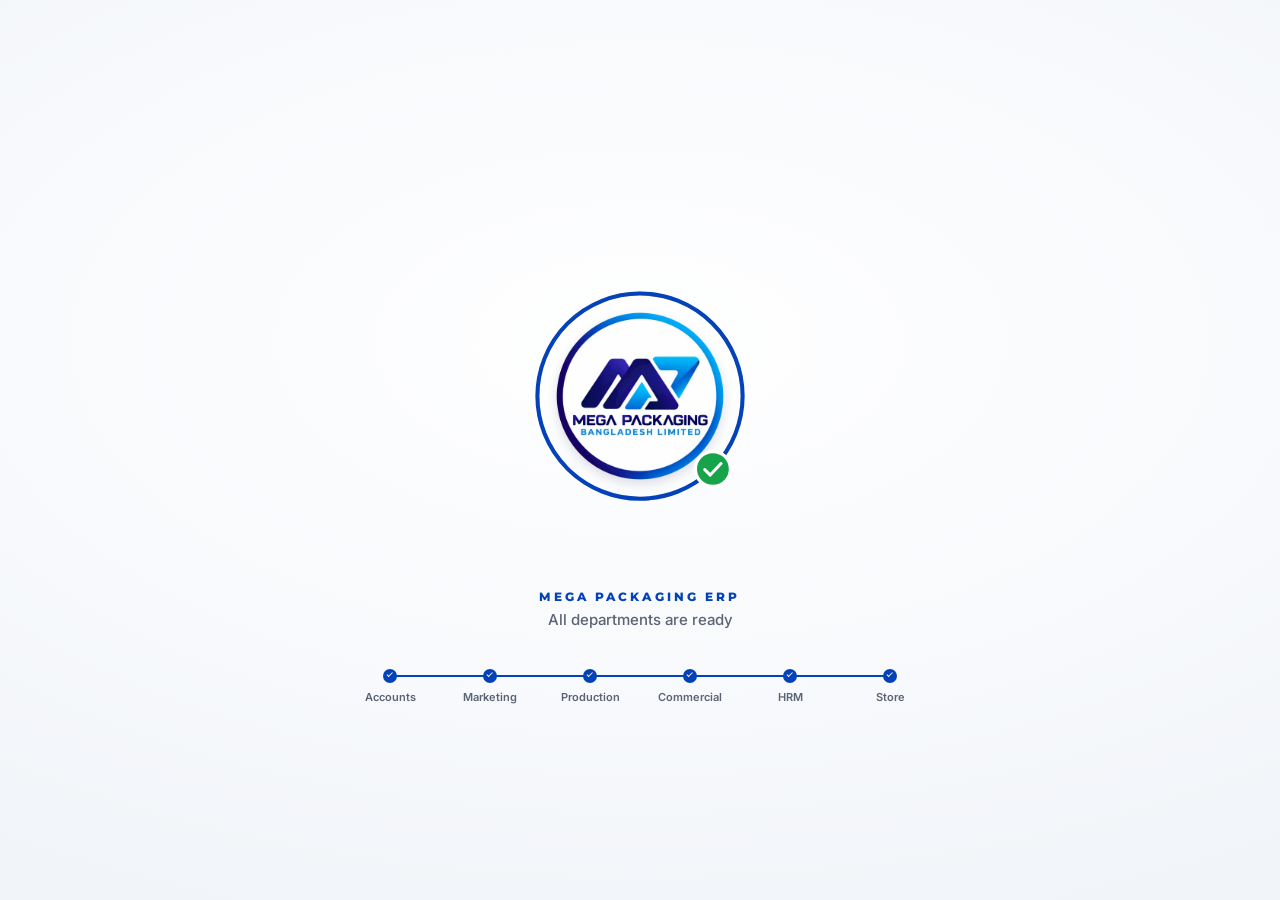
<file: index.html>
<!doctype html>
<html lang="en">
<head>
  <meta charset="utf-8">
  <title>Mega Packaging ERP</title>
  <!-- The ERP starts at the sign-in page (it moves on to the dashboard if you're already signed in) -->
  <meta http-equiv="refresh" content="0; url=login.html">
  <style>html { background: #1e1c52; }</style>
  <script>window.location.replace('login.html');</script>
</head>
<body></body>
</html>
</file>
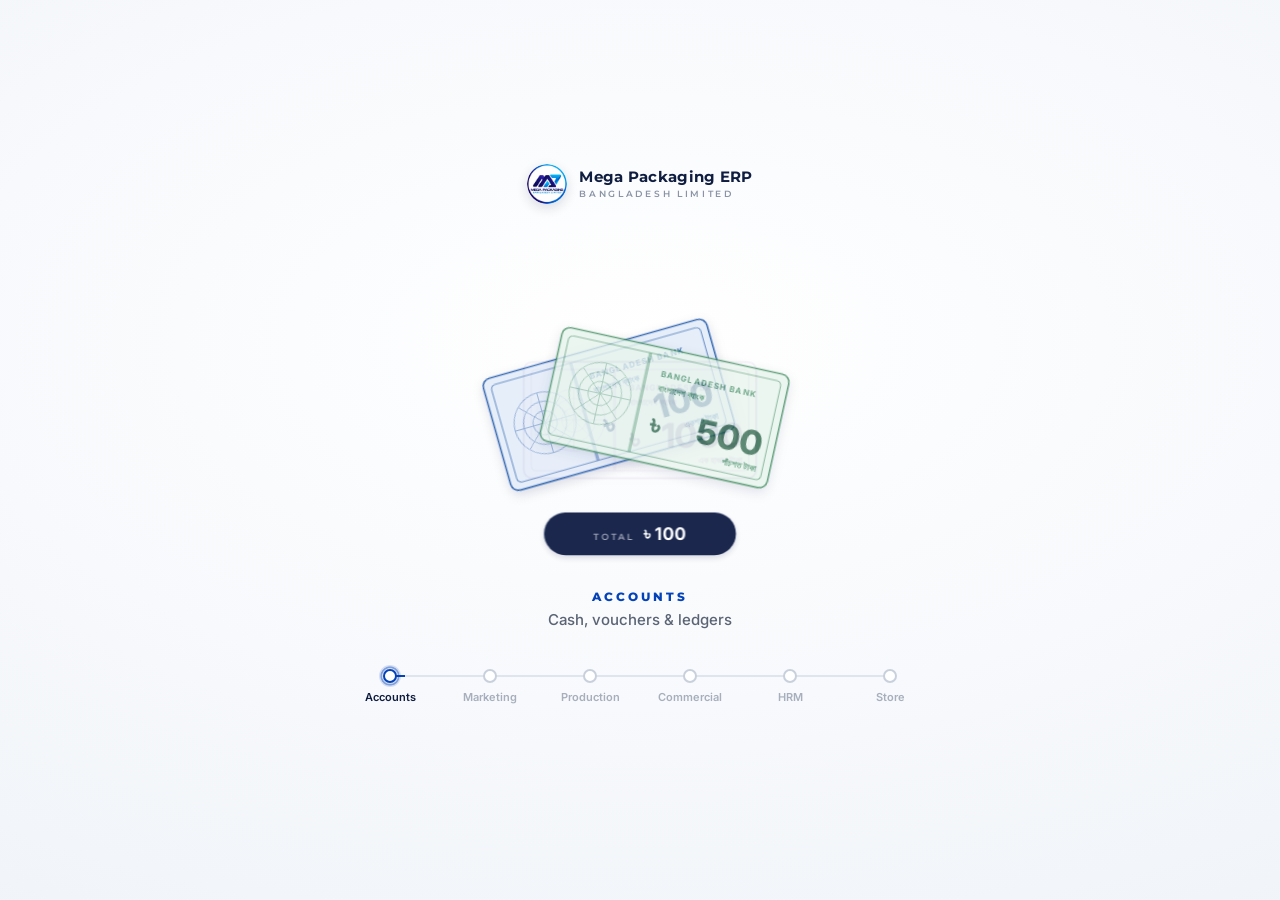
<file: dashboard.html>
<!doctype html>
<html lang="en" class="is-checking">
<head>
  <meta charset="utf-8">
  <meta name="viewport" content="width=device-width, initial-scale=1">
  <meta name="robots" content="noindex, nofollow">
  <meta name="theme-color" content="#ffffff">
  <title>Dashboard · Mega Packaging ERP</title>
  <link rel="icon" type="image/png" sizes="32x32" href="assets/images/favicon-32.png">
  <link rel="icon" type="image/png" sizes="16x16" href="assets/images/favicon-16.png">
  <link rel="apple-touch-icon" href="assets/images/apple-touch-icon.png">
  <link rel="preconnect" href="https://fonts.googleapis.com">
  <link rel="preconnect" href="https://fonts.gstatic.com" crossorigin>
  <!-- Loaded without blocking, so the page still opens if the internet is down.
       Dancing Script is the hand the welcome is written in. -->
  <link rel="stylesheet" id="fontsCss" href="https://fonts.googleapis.com/css2?family=Inter:wght@400;500;600;700&family=Montserrat:wght@600;700;800&family=Dancing+Script:wght@700&display=swap" media="print" onload="this.media='all'">
  <link rel="stylesheet" href="assets/css/dashboard.css">
  <link rel="stylesheet" href="assets/css/scenes.css">
  <script src="assets/js/api.js" defer></script>
  <script src="assets/js/dashboard.js" defer></script>
</head>
<body>

  <!-- Shared drawing aids for the department scenes -->
  <svg class="svg-defs" width="0" height="0" aria-hidden="true" focusable="false">
    <defs>
      <filter id="shSoft" x="-30%" y="-30%" width="160%" height="170%">
        <feDropShadow dx="0" dy="2.5" stdDeviation="3" flood-color="#0f1d40" flood-opacity=".13"/>
      </filter>
      <filter id="shTiny" x="-30%" y="-40%" width="160%" height="190%">
        <feDropShadow dx="0" dy="1.4" stdDeviation="1.6" flood-color="#0f1d40" flood-opacity=".14"/>
      </filter>
    </defs>
  </svg>

  <header class="topbar">
    <a class="topbar__brand" href="dashboard.html" aria-label="Mega Packaging ERP: dashboard">
      <img src="assets/images/mega-logo-badge.webp" width="440" height="440" alt="">
      <span>
        <b>Mega Packaging ERP</b>
        <small>Bangladesh Limited</small>
      </span>
    </a>

    <div class="topbar__user">
      <span class="user__avatar" id="userInitials" aria-hidden="true"></span>
      <button class="signout" type="button" id="signOut">
        <svg viewBox="0 0 24 24" aria-hidden="true"><path d="M14.5 8.5V5.8A1.8 1.8 0 0 0 12.7 4H5.8A1.8 1.8 0 0 0 4 5.8v12.4A1.8 1.8 0 0 0 5.8 20h6.9a1.8 1.8 0 0 0 1.8-1.8v-2.7M10 12h10M17 9l3 3-3 3"/></svg>
        <span>Sign out</span>
      </button>
    </div>
  </header>

  <main class="home">

    <!-- The welcome: who is here and the time (ticking), then the greeting written out by hand
         (as in the RTGS Management System). assets/js/dashboard.js runs both. -->
    <section class="welcome" aria-labelledby="welcomeTitle">
      <div class="hello">
        <span class="hello__avatar" id="helloInitials" aria-hidden="true"></span>
        <span class="hello__who">
          <span class="hello__greet" id="helloGreet">Welcome</span>
          <b class="hello__name" id="helloName"></b>
        </span>
        <span class="hello__sep" aria-hidden="true"></span>
        <svg class="dial" id="dial" viewBox="0 0 100 100" aria-hidden="true" focusable="false">
          <circle class="dial__face" cx="50" cy="50" r="47"/>
          <g class="dial__ticks">
            <line class="q" x1="50" y1="7" x2="50" y2="14"/>
            <line x1="71.5" y1="12.8" x2="69.5" y2="16.3"/>
            <line x1="87.2" y1="28.5" x2="83.7" y2="30.5"/>
            <line class="q" x1="93" y1="50" x2="86" y2="50"/>
            <line x1="87.2" y1="71.5" x2="83.7" y2="69.5"/>
            <line x1="71.5" y1="87.2" x2="69.5" y2="83.7"/>
            <line class="q" x1="50" y1="93" x2="50" y2="86"/>
            <line x1="28.5" y1="87.2" x2="30.5" y2="83.7"/>
            <line x1="12.8" y1="71.5" x2="16.3" y2="69.5"/>
            <line class="q" x1="7" y1="50" x2="14" y2="50"/>
            <line x1="12.8" y1="28.5" x2="16.3" y2="30.5"/>
            <line x1="28.5" y1="12.8" x2="30.5" y2="16.3"/>
          </g>
          <line class="dial__hand dial__hand--h" x1="50" y1="50" x2="50" y2="29"/>
          <line class="dial__hand dial__hand--m" x1="50" y1="50" x2="50" y2="17"/>
          <line class="dial__hand dial__hand--s" x1="50" y1="59" x2="50" y2="12"/>
          <circle class="dial__hub" cx="50" cy="50" r="3.6"/>
        </svg>
        <time class="clock" id="clock">
          <span class="clock__time"><span id="clockHM">--:--</span><span class="clock__s" id="clockS"></span><span class="clock__ap" id="clockAP"></span></span>
          <span class="clock__date" id="clockDate"></span>
        </time>
      </div>

      <h1 id="welcomeTitle">
        <span class="sr-only">Welcome to Mega Packaging Bangladesh Limited</span>
        <svg class="ink" id="welcomeInk" aria-hidden="true" focusable="false">
          <defs>
            <linearGradient id="inkFill" x1="0" x2="1" y1="0" y2="0">
              <stop offset="0" class="ink-a"/><stop offset="1" class="ink-b"/>
            </linearGradient>
            <clipPath id="inkClip1"><rect class="ink-reveal" x="0" y="0" width="0" height="0"/></clipPath>
            <clipPath id="inkClip2"><rect class="ink-reveal" x="0" y="0" width="0" height="0"/></clipPath>
            <clipPath id="inkClip3"><rect class="ink-reveal" x="0" y="0" width="0" height="0"/></clipPath>
          </defs>
          <text class="ink-line l1" clip-path="url(#inkClip1)">Welcome to</text>
          <text class="ink-line l2" clip-path="url(#inkClip2)">Mega Packaging Bangladesh Limited</text>
          <text class="ink-line l3" clip-path="url(#inkClip3)"></text>
          <circle class="ink-nib" r="4" cx="-20" cy="-20"/>
        </svg>
      </h1>
    </section>

    <!-- The departments: each card shows its department at work. The scenes rest on their
         finished picture and play when it's that department's turn, or under the pointer. -->
    <section class="departments" aria-labelledby="deptTitle">
      <div class="departments__head">
        <h2 class="departments__title" id="deptTitle">Departments <span class="departments__count">6</span></h2>
        <p class="departments__hint" aria-hidden="true">
          <svg viewBox="0 0 24 24"><path d="M9 9.5V4.8a1.8 1.8 0 0 1 3.6 0v5.4m0-1.4a1.8 1.8 0 0 1 3.6 0v1.6m0-.6a1.8 1.8 0 0 1 3.6 0V15a7 7 0 0 1-7 7h-1.4a6.4 6.4 0 0 1-4.9-2.3l-3.3-4a1.9 1.9 0 0 1 2.8-2.5L9 15.4V9.5"/></svg>
          <span class="hint-pointer">Point at a department to see it at work</span>
          <span class="hint-touch">Tap a department to see it at work</span>
        </p>
      </div>

      <ul class="depts">

        <!-- 1 · Accounts: Taka notes fan out and are totalled; the cash book is ticked -->
        <li class="dept" style="--i:0">
          <div class="dept__stage">
            <svg class="scene" viewBox="0 0 320 150" aria-hidden="true" focusable="false">
              <g class="acc-note" style="--a:-15deg; --d:0s">
                <g transform="translate(66.4 36.2) scale(.6)" filter="url(#shSoft)">
                  <g class="nt nt--100">
                    <rect class="nt-body" width="172" height="86" rx="6"/>
                    <rect class="nt-frame" x="5.5" y="5.5" width="161" height="75" rx="3.5"/>
                    <rect class="nt-thread" x="66" y="5.5" width="2.4" height="75"/>
                    <g class="nt-rose"><circle cx="37" cy="43" r="23"/><circle cx="37" cy="43" r="16"/><circle cx="37" cy="43" r="9"/><path d="M14 43h46M37 20v46M21 27l32 32M53 27 21 59"/></g>
                    <text class="nt-bank" x="78" y="21">BANGLADESH BANK</text>
                    <text class="nt-bn" x="78" y="32">বাংলাদেশ ব্যাংক</text>
                    <text class="nt-tk" x="78" y="64">৳</text>
                    <text class="nt-val" x="162" y="63" text-anchor="end">100</text>
                    <text class="nt-words" x="162" y="75" text-anchor="end">একশত টাকা</text>
                  </g>
                </g>
              </g>
              <g class="acc-note" style="--a:15deg; --d:.14s">
                <g transform="translate(66.4 36.2) scale(.6)" filter="url(#shSoft)">
                  <g class="nt nt--500">
                    <rect class="nt-body" width="172" height="86" rx="6"/>
                    <rect class="nt-frame" x="5.5" y="5.5" width="161" height="75" rx="3.5"/>
                    <rect class="nt-thread" x="66" y="5.5" width="2.4" height="75"/>
                    <g class="nt-rose"><circle cx="37" cy="43" r="23"/><circle cx="37" cy="43" r="16"/><circle cx="37" cy="43" r="9"/><path d="M14 43h46M37 20v46M21 27l32 32M53 27 21 59"/></g>
                    <text class="nt-bank" x="78" y="21">BANGLADESH BANK</text>
                    <text class="nt-bn" x="78" y="32">বাংলাদেশ ব্যাংক</text>
                    <text class="nt-tk" x="78" y="64">৳</text>
                    <text class="nt-val" x="162" y="63" text-anchor="end">500</text>
                    <text class="nt-words" x="162" y="75" text-anchor="end">পাঁচশত টাকা</text>
                  </g>
                </g>
              </g>
              <g class="acc-note" style="--a:0deg; --d:.28s">
                <g transform="translate(66.4 36.2) scale(.6)" filter="url(#shSoft)">
                  <g class="nt nt--1000">
                    <rect class="nt-body" width="172" height="86" rx="6"/>
                    <rect class="nt-frame" x="5.5" y="5.5" width="161" height="75" rx="3.5"/>
                    <rect class="nt-thread" x="66" y="5.5" width="2.4" height="75"/>
                    <g class="nt-rose"><circle cx="37" cy="43" r="23"/><circle cx="37" cy="43" r="16"/><circle cx="37" cy="43" r="9"/><path d="M14 43h46M37 20v46M21 27l32 32M53 27 21 59"/></g>
                    <text class="nt-bank" x="78" y="21">BANGLADESH BANK</text>
                    <text class="nt-bn" x="78" y="32">বাংলাদেশ ব্যাংক</text>
                    <text class="nt-tk" x="78" y="64">৳</text>
                    <text class="nt-val" x="162" y="63" text-anchor="end">1000</text>
                    <text class="nt-words" x="162" y="75" text-anchor="end">এক হাজার টাকা</text>
                  </g>
                </g>
              </g>
              <g class="acc-total" filter="url(#shTiny)">
                <rect x="62" y="116" width="112" height="24" rx="12"/>
                <text class="acc-amt acc-amt--1" x="118" y="131.6" text-anchor="middle"><tspan class="acc-lbl">TOTAL</tspan><tspan dx="6">৳ 100</tspan></text>
                <text class="acc-amt acc-amt--2" x="118" y="131.6" text-anchor="middle"><tspan class="acc-lbl">TOTAL</tspan><tspan dx="6">৳ 600</tspan></text>
                <text class="acc-amt acc-amt--3" x="118" y="131.6" text-anchor="middle"><tspan class="acc-lbl">TOTAL</tspan><tspan dx="6">৳ 1,600</tspan></text>
              </g>
              <g class="acc-book">
                <rect class="acc-paper" x="208" y="14" width="92" height="122" rx="5" filter="url(#shSoft)"/>
                <text class="acc-title" x="217" y="30">CASH BOOK</text>
                <text class="acc-sub" x="217" y="37.5">Daily ledger</text>
                <path class="acc-rule" d="M217 44h74"/>
                <g class="acc-tick" style="--d:.42s"><circle cx="221" cy="55" r="4"/><path d="M219.1 55.1l1.3 1.3 2.6-2.8"/></g>
                <rect class="acc-bar" x="229" y="53.2" width="26" height="3.6" rx="1.8"/>
                <text class="acc-val" x="291" y="57.2" text-anchor="end">৳ 100</text>
                <g class="acc-tick" style="--d:.72s"><circle cx="221" cy="69" r="4"/><path d="M219.1 69.1l1.3 1.3 2.6-2.8"/></g>
                <rect class="acc-bar" x="229" y="67.2" width="20" height="3.6" rx="1.8"/>
                <text class="acc-val" x="291" y="71.2" text-anchor="end">৳ 500</text>
                <g class="acc-tick" style="--d:1.02s"><circle cx="221" cy="83" r="4"/><path d="M219.1 83.1l1.3 1.3 2.6-2.8"/></g>
                <rect class="acc-bar" x="229" y="81.2" width="30" height="3.6" rx="1.8"/>
                <text class="acc-val" x="291" y="85.2" text-anchor="end">৳ 1,000</text>
                <path class="acc-rule acc-rule--sum" d="M217 94h74"/>
                <text class="acc-sum-lbl" x="217" y="106">TOTAL</text>
                <text class="acc-sum" x="291" y="106.4" text-anchor="end">৳ 1,600</text>
                <g class="acc-pen" transform="rotate(-24 262 122)">
                  <rect class="acc-pen-body" x="234" y="119.3" width="54" height="5.4" rx="2.7"/>
                  <rect class="acc-pen-band" x="242" y="119.3" width="3.4" height="5.4"/>
                  <path class="acc-pen-nib" d="M288 119.3l7.4 2.7-7.4 2.7z"/>
                </g>
              </g>
            </svg>
            <i class="dept__turn" aria-hidden="true"></i>
          </div>
          <div class="dept__body">
            <span class="dept__icon"><svg class="ic-coin" viewBox="0 0 24 24" aria-hidden="true"><circle cx="12" cy="12" r="9.2"/><circle cx="12" cy="12" r="6.6" stroke-dasharray="1.4 1.9" opacity=".5"/><text x="12" y="16.2" text-anchor="middle">&#x9F3;</text></svg></span>
            <div class="dept__text">
              <h3 class="dept__name">Accounts Department</h3>
              <p class="dept__desc">Vouchers &amp; ledgers</p>
            </div>
          </div>
        </li>

        <!-- 2 · Marketing: a social post gathers likes, comments, shares and reach -->
        <li class="dept" style="--i:1">
          <div class="dept__stage">
            <svg class="scene" viewBox="0 0 320 150" aria-hidden="true" focusable="false">
              <rect class="mkt-body" x="120" y="6" width="80" height="140" rx="14" filter="url(#shSoft)"/>
              <rect class="mkt-notch" x="150" y="11.2" width="20" height="3.6" rx="1.8"/>
              <image href="assets/images/mega-logo-badge.webp" x="127" y="19" width="11" height="11"/>
              <text class="mkt-name" x="141" y="24.2">Mega Packaging</text>
              <text class="mkt-meta" x="141" y="29.6">Sponsored · 2h</text>
              <rect class="mkt-media" x="127" y="34" width="66" height="44" rx="5"/>
              <g transform="translate(160 57) scale(.62) translate(-201 -96)">
                <path class="bx-top" d="M180 85l12-8h30l-12 8z"/>
                <path class="bx-side" d="M210 85l12-8v30l-12 8z"/>
                <rect class="bx-front" x="180" y="85" width="30" height="30"/>
                <path class="bx-tape" d="M192 85l12-8h6l-12 8z"/>
                <image href="assets/images/mega-logo-badge.webp" x="187" y="92" width="16" height="16"/>
              </g>
              <g transform="translate(-31 -54.5)">
                <path class="mkt-like" d="M163 145c-3.6-2.5-5-4.3-5-6.1a2.4 2.4 0 0 1 5-1 2.4 2.4 0 0 1 5 1c0 1.8-1.4 3.6-5 6.1z"/>
                <path class="mkt-ico" d="M177.6 143.6a4.4 4.4 0 1 0-1.6-1.5l-.6 2.6z"/>
                <path class="mkt-ico" d="M188 142.5l9-5.5-3 9-2-3.4z"/>
              </g>
              <text class="mkt-likes" x="127" y="99.5">2,431 likes</text>
              <rect class="mkt-cap" x="127" y="103" width="50" height="2.6" rx="1.3"/>
              <rect class="mkt-cap" x="127" y="108" width="38" height="2.6" rx="1.3"/>
              <text class="mkt-meta" x="127" y="118.5">Reach this week</text>
              <g class="mkt-bars">
                <rect x="128" y="135" width="6.6" height="5" rx="1.4" style="--d:.25s"/>
                <rect x="137.4" y="132" width="6.6" height="8" rx="1.4" style="--d:.31s"/>
                <rect x="146.8" y="133" width="6.6" height="7" rx="1.4" style="--d:.37s"/>
                <rect x="156.2" y="129" width="6.6" height="11" rx="1.4" style="--d:.43s"/>
                <rect x="165.6" y="126" width="6.6" height="14" rx="1.4" style="--d:.49s"/>
                <rect x="175" y="122" width="6.6" height="18" rx="1.4" style="--d:.55s"/>
                <rect x="184.4" y="118" width="6.6" height="22" rx="1.4" style="--d:.61s"/>
              </g>
              <path class="mkt-float" style="--d:.32s; --fx:-7px" d="M132 87c-2-1.4-2.8-2.4-2.8-3.4a1.4 1.4 0 0 1 2.8-.6 1.4 1.4 0 0 1 2.8.6c0 1-.8 2-2.8 3.4z"/>
              <path class="mkt-float" style="--d:.44s; --fx:6px" d="M132 87c-2-1.4-2.8-2.4-2.8-3.4a1.4 1.4 0 0 1 2.8-.6 1.4 1.4 0 0 1 2.8.6c0 1-.8 2-2.8 3.4z"/>
              <path class="mkt-float" style="--d:.56s; --fx:-2px" d="M132 87c-2-1.4-2.8-2.4-2.8-3.4a1.4 1.4 0 0 1 2.8-.6 1.4 1.4 0 0 1 2.8.6c0 1-.8 2-2.8 3.4z"/>
              <g class="mkt-pop" style="--d:1.1s"><circle class="mkt-badge" cx="197" cy="9" r="6.2"/><text class="mkt-badge-txt" x="197" y="10.9" text-anchor="middle">9+</text></g>

              <g class="mkt-pop" style="--d:.45s">
                <circle class="mkt-royal" cx="82" cy="40" r="12"/>
                <g transform="translate(75.3 33.3) scale(.56)"><path class="mkt-white-line" d="M7 10v12M15 5.88 14 10h5.83a2 2 0 0 1 1.92 2.56l-2.33 8A2 2 0 0 1 17.5 22H4a2 2 0 0 1-2-2v-8a2 2 0 0 1 2-2h2.76a2 2 0 0 0 1.79-1.11L12 2a3.13 3.13 0 0 1 3 3.88Z"/></g>
              </g>
              <g class="mkt-pop" style="--d:.84s" filter="url(#shTiny)">
                <rect class="mkt-tag" x="34" y="88" width="62" height="18" rx="9"/>
                <path class="mkt-tag-ico" d="M42 99.5l7.6-4.6-2.5 7.6-1.7-2.9z"/>
                <text class="mkt-tag-txt" x="54" y="99.6">96 shares</text>
              </g>
              <g class="mkt-pop" style="--d:.55s">
                <circle class="mkt-rose" cx="236" cy="28" r="12"/>
                <path class="mkt-white" d="M236 33c-4-2.8-5.6-4.8-5.6-6.9a2.7 2.7 0 0 1 5.6-1.1 2.7 2.7 0 0 1 5.6 1.1c0 2.1-1.6 4.1-5.6 6.9z"/>
              </g>
              <g class="mkt-pop" style="--d:.62s" filter="url(#shTiny)">
                <rect class="mkt-tag" x="253" y="20" width="36" height="16" rx="8"/>
                <text class="mkt-tag-txt" x="271" y="30.4" text-anchor="middle">2.4K</text>
              </g>
              <g class="mkt-pop" style="--d:.72s" filter="url(#shTiny)">
                <rect class="mkt-tag" x="214" y="56" width="76" height="18" rx="9"/>
                <path class="mkt-tag-ico" d="M225.4 68.6a3.9 3.9 0 1 0-1.4-1.3l-.5 2.3z"/>
                <text class="mkt-tag-txt" x="233" y="67.6">318 comments</text>
              </g>
              <g class="mkt-pop" style="--d:.96s" filter="url(#shTiny)">
                <rect class="mkt-tag" x="214" y="92" width="82" height="18" rx="9"/>
                <path class="mkt-up" d="M224 105v-7m-2.8 2.8L224 98l2.8 2.8"/>
                <text class="mkt-tag-txt" x="233" y="103.6">+120 followers</text>
              </g>
            </svg>
            <i class="dept__turn" aria-hidden="true"></i>
          </div>
          <div class="dept__body">
            <span class="dept__icon"><svg viewBox="0 0 24 24" aria-hidden="true"><path d="M3 10.2v3.6a1 1 0 0 0 1 1h2.2l7.3 4.2V5L6.2 9.2H4a1 1 0 0 0-1 1Z"/><path d="M6.2 14.8 7.6 20h2.2l-1.2-4.5"/><path class="ic-wave" d="M16.6 9.4a3.6 3.6 0 0 1 0 5.2"/><path class="ic-wave" d="M19.2 6.8a7.3 7.3 0 0 1 0 10.4"/></svg></span>
            <div class="dept__text">
              <h3 class="dept__name">Marketing Department</h3>
              <p class="dept__desc">Buyers &amp; orders</p>
            </div>
          </div>
        </li>

        <!-- 3 · Commercial: dollars arrive, the Letter of Credit fills in, is signed and stamped -->
        <li class="dept" style="--i:2">
          <div class="dept__stage">
            <svg class="scene" viewBox="0 0 320 150" aria-hidden="true" focusable="false">
              <g class="com-usd" style="--d:0s">
                <g transform="translate(24 68) rotate(-7 37.5 16.4) scale(.78)" filter="url(#shTiny)">
                  <rect class="usd-body" width="96" height="42" rx="3"/>
                  <rect class="usd-frame" x="3.5" y="3.5" width="89" height="35" rx="2"/>
                  <circle class="usd-seal" cx="48" cy="22" r="11"/>
                  <text class="usd-sym" x="48" y="27.4" text-anchor="middle">$</text>
                  <text class="usd-txt" x="48" y="9.4" text-anchor="middle">UNITED STATES OF AMERICA</text>
                  <text class="usd-den" x="8" y="35.4">100</text>
                  <text class="usd-den" x="88" y="35.4" text-anchor="end">100</text>
                </g>
              </g>
              <g class="com-usd" style="--d:.1s">
                <g transform="translate(40 92) rotate(5 37.5 16.4) scale(.78)" filter="url(#shTiny)">
                  <rect class="usd-body" width="96" height="42" rx="3"/>
                  <rect class="usd-frame" x="3.5" y="3.5" width="89" height="35" rx="2"/>
                  <circle class="usd-seal" cx="48" cy="22" r="11"/>
                  <text class="usd-sym" x="48" y="27.4" text-anchor="middle">$</text>
                  <text class="usd-txt" x="48" y="9.4" text-anchor="middle">UNITED STATES OF AMERICA</text>
                  <text class="usd-den" x="8" y="35.4">100</text>
                  <text class="usd-den" x="88" y="35.4" text-anchor="end">100</text>
                </g>
              </g>
              <g class="com-coin">
                <circle class="usd-coin-face" cx="64" cy="38" r="12"/>
                <circle class="usd-coin-rim" cx="64" cy="38" r="9"/>
                <text class="usd-coin-sym" x="64" y="42.2" text-anchor="middle">$</text>
              </g>

              <rect class="lc-paper" x="150" y="7" width="116" height="136" rx="5" filter="url(#shSoft)"/>
              <circle class="lc-emblem" cx="162" cy="20" r="7"/>
              <path class="lc-emblem-ico" transform="translate(162 20) scale(.7) translate(-168 -36)" d="M162 33.5l6-4 6 4zM163.8 35v5.6M168 35v5.6M172.2 35v5.6M162.5 41.8h11"/>
              <text class="lc-title" x="173" y="19.2">LETTER OF CREDIT</text>
              <text class="lc-sub" x="173" y="25.4">Irrevocable · At sight</text>
              <path class="lc-rule" d="M156 31h104"/>
              <g class="com-row" style="--d:.2s"><text class="lc-lbl" x="156" y="41">LC NO.</text><text class="lc-val" x="194" y="41">MPBL/EXP/0425</text></g>
              <g class="com-row" style="--d:.3s"><text class="lc-lbl" x="156" y="51">BENEFICIARY</text><text class="lc-val" x="194" y="51">Mega Packaging BD Ltd</text></g>
              <g class="com-row" style="--d:.4s"><text class="lc-lbl" x="156" y="61">ISSUING BANK</text><rect class="lc-bar" x="194" y="57.6" width="44" height="3.6" rx="1.8"/></g>
              <g class="com-row com-amount" style="--d:.5s">
                <rect x="156" y="67" width="104" height="22" rx="3.5"/>
                <text class="lc-lbl" x="161" y="74.6">AMOUNT</text>
                <text class="com-amount-val" x="161" y="84.8">USD 125,000.00</text>
              </g>
              <g class="com-row" style="--d:.62s"><text class="lc-lbl" x="156" y="99">PORT</text><text class="lc-val" x="194" y="99">Chattogram, BD</text></g>
              <path class="lc-sigline" d="M204 126h54"/>
              <text class="lc-sub" x="204" y="132.6">Authorised signatory</text>
              <g transform="translate(-12 -84)">
                <path class="com-sign com-sign--name" pathLength="1" d="M217 206c2-6 5-13 8-15 3-2 3 4 1 9-1 3-3 6-3 7 1-3 5-11 8-12 2 0 1 6 0 9 1-3 3-6 5-6s1 5 2 6c1 1 3-3 5-5 2-1 2 3 3 4 2 1 4-4 6-5 2-1 1 4 3 4 2 0 4-3 6-4"/>
                <path class="com-sign com-sign--line" pathLength="1" d="M221 210c12 1 32 0 55-5"/>
              </g>
              <g class="com-stamp">
                <g transform="translate(157 104) scale(.88) translate(-156 -189)">
                  <rect x="156" y="189" width="54" height="27" rx="3"/>
                  <rect class="lc-stamp-in" x="158.5" y="191.5" width="49" height="22" rx="2"/>
                  <text x="183" y="203.4" text-anchor="middle">APPROVED</text>
                  <text class="lc-stamp-by" x="183" y="210.2" text-anchor="middle">BY THE BANK</text>
                </g>
              </g>
            </svg>
            <i class="dept__turn" aria-hidden="true"></i>
          </div>
          <div class="dept__body">
            <span class="dept__icon"><svg viewBox="0 0 24 24" aria-hidden="true"><path d="M14 3H7a2 2 0 0 0-2 2v14a2 2 0 0 0 2 2h5"/><path d="M14 3l5 5v4"/><path d="M14 3v5h5"/><path d="M8.5 10.5h4M8.5 14h6M8.5 17.5h2.5"/><g class="ic-seal"><circle cx="17.4" cy="17.6" r="3.9"/><path d="m15.8 17.7 1.1 1.1 2.1-2.2"/></g></svg></span>
            <div class="dept__text">
              <h3 class="dept__name">Commercial Department</h3>
              <p class="dept__desc">LC &amp; documents</p>
            </div>
          </div>
        </li>

        <!-- 4 · Production: the line moves on, the press prints the Mega logo on each carton -->
        <li class="dept" style="--i:3">
          <div class="dept__stage">
            <svg class="scene" viewBox="0 0 320 150" aria-hidden="true" focusable="false">
              <g class="prd-status" filter="url(#shTiny)">
                <rect class="sc-pill" x="8" y="8" width="86" height="18" rx="9"/>
                <circle class="prd-led" cx="19" cy="17" r="3"/>
                <text class="prd-stat" x="26" y="19.1">LINE 1 · RUNNING</text>
              </g>
              <g transform="translate(14 24) scale(2.2)">
                <path class="prd-gear prd-gear--big" d="M9.80 9.75L10.82 8.39L12.13 9.02L11.69 10.67L12.88 12.01L14.57 11.78L15.04 13.15L13.56 14.00L13.45 15.80L14.81 16.82L14.18 18.13L12.53 17.69L11.19 18.88L11.42 20.57L10.05 21.04L9.20 19.56L7.40 19.45L6.38 20.81L5.07 20.18L5.51 18.53L4.32 17.19L2.63 17.42L2.16 16.05L3.64 15.20L3.75 13.40L2.39 12.38L3.02 11.07L4.67 11.51L6.01 10.32L5.78 8.63L7.15 8.16L8.00 9.64ZM10.60 14.60a2 2 0 1 0 -4 0a2 2 0 1 0 4 0"/>
                <path class="prd-gear prd-gear--small" d="M14.35 10.66L13.24 11.33L12.41 10.39L13.21 9.36L12.91 7.92L11.78 7.29L12.18 6.09L13.46 6.28L14.57 5.30L14.55 4.00L15.78 3.75L16.26 4.95L17.67 5.42L18.78 4.75L19.61 5.69L18.81 6.72L19.11 8.16L20.24 8.79L19.84 9.99L18.56 9.80L17.45 10.78L17.47 12.08L16.24 12.33L15.76 11.13ZM17.21 8.04a1.2 1.2 0 1 0 -2.4 0a1.2 1.2 0 1 0 2.4 0"/>
              </g>
              <path class="prd-web" d="M262 56C236 74 200 70 184 50"/>
              <circle class="prd-reel" cx="276" cy="44" r="17"/>
              <circle class="prd-reel-ring" cx="276" cy="44" r="11.5"/>
              <path class="prd-reel-spokes" d="M276 36.5v15M268.5 44h15"/>
              <circle class="prd-reel-hub" cx="276" cy="44" r="3.4"/>

              <!-- the head and its rod sit behind the machine's body, so the rod reaches out of it -->
              <g class="prd-head">
                <rect class="prd-rod" x="155" y="44" width="6" height="22"/>
                <rect class="prd-plate" x="145" y="65" width="26" height="5" rx="1.5"/>
              </g>
              <rect class="prd-hood" x="139" y="6" width="38" height="6" rx="3"/>
              <rect class="prd-body" x="133" y="11" width="50" height="46" rx="6"/>
              <rect class="prd-panel" x="139" y="17" width="38" height="17" rx="3"/>
              <image href="assets/images/mega-logo-badge.webp" x="142" y="19.5" width="12" height="12"/>
              <text class="prd-ptext" x="157" y="24.8">PRINT</text>
              <rect class="prd-meter-bg" x="157" y="28" width="17" height="2.4" rx="1.2"/>
              <rect class="prd-meter" x="157" y="28" width="17" height="2.4" rx="1.2"/>
              <circle class="prd-light prd-light--go" cx="143" cy="41" r="2.2"/>
              <circle class="prd-light prd-light--wait" cx="150" cy="41" r="2.2"/>
              <path class="prd-vent" d="M139 47.5h38M139 51.5h38"/>

              <path class="prd-floor" d="M4 146h312"/>
              <rect class="prd-leg" x="34" y="121" width="4" height="25"/>
              <rect class="prd-leg" x="282" y="121" width="4" height="25"/>
              <rect class="prd-belt" x="6" y="112" width="308" height="9" rx="4.5"/>
              <path class="prd-belt-run" d="M10 113.4H310"/>
              <g class="prd-rollers">
                <circle cx="16" cy="116.6" r="3"/><circle cx="48" cy="116.6" r="3"/><circle cx="80" cy="116.6" r="3"/><circle cx="112" cy="116.6" r="3"/><circle cx="144" cy="116.6" r="3"/>
                <circle cx="176" cy="116.6" r="3"/><circle cx="208" cy="116.6" r="3"/><circle cx="240" cy="116.6" r="3"/><circle cx="272" cy="116.6" r="3"/><circle cx="304" cy="116.6" r="3"/>
              </g>
              <g class="prd-spokes">
                <path d="M14 116.6h4"/><path d="M46 116.6h4"/><path d="M78 116.6h4"/><path d="M110 116.6h4"/><path d="M142 116.6h4"/>
                <path d="M174 116.6h4"/><path d="M206 116.6h4"/><path d="M238 116.6h4"/><path d="M270 116.6h4"/><path d="M302 116.6h4"/>
              </g>

              <!-- six cartons, one pitch (76) apart; the press stands over the fourth -->
              <g class="prd-line">
                <g transform="translate(-68 0)"><path class="bx-top" d="M-16 88l7-5h28l-7 5z"/><path class="bx-side" d="M12 88l7-5v24l-7 5z"/><rect class="bx-front" x="-16" y="88" width="28" height="24"/><path class="bx-tape" d="M-4 88l7-5h4l-7 5z"/></g>
                <g transform="translate(8 0)"><path class="bx-top" d="M-16 88l7-5h28l-7 5z"/><path class="bx-side" d="M12 88l7-5v24l-7 5z"/><rect class="bx-front" x="-16" y="88" width="28" height="24"/><path class="bx-tape" d="M-4 88l7-5h4l-7 5z"/></g>
                <g transform="translate(84 0)"><path class="bx-top" d="M-16 88l7-5h28l-7 5z"/><path class="bx-side" d="M12 88l7-5v24l-7 5z"/><rect class="bx-front" x="-16" y="88" width="28" height="24"/><path class="bx-tape" d="M-4 88l7-5h4l-7 5z"/><image class="prd-print" href="assets/images/mega-logo-badge.webp" x="-10.5" y="91.5" width="17" height="17"/></g>
                <g transform="translate(160 0)"><path class="bx-top" d="M-16 88l7-5h28l-7 5z"/><path class="bx-side" d="M12 88l7-5v24l-7 5z"/><rect class="bx-front" x="-16" y="88" width="28" height="24"/><path class="bx-tape" d="M-4 88l7-5h4l-7 5z"/><image href="assets/images/mega-logo-badge.webp" x="-10.5" y="91.5" width="17" height="17"/></g>
                <g transform="translate(236 0)"><path class="bx-top" d="M-16 88l7-5h28l-7 5z"/><path class="bx-side" d="M12 88l7-5v24l-7 5z"/><rect class="bx-front" x="-16" y="88" width="28" height="24"/><path class="bx-tape" d="M-4 88l7-5h4l-7 5z"/><image href="assets/images/mega-logo-badge.webp" x="-10.5" y="91.5" width="17" height="17"/></g>
                <g transform="translate(312 0)"><path class="bx-top" d="M-16 88l7-5h28l-7 5z"/><path class="bx-side" d="M12 88l7-5v24l-7 5z"/><rect class="bx-front" x="-16" y="88" width="28" height="24"/><path class="bx-tape" d="M-4 88l7-5h4l-7 5z"/><image href="assets/images/mega-logo-badge.webp" x="-10.5" y="91.5" width="17" height="17"/></g>
              </g>
            </svg>
            <i class="dept__turn" aria-hidden="true"></i>
          </div>
          <div class="dept__body">
            <span class="dept__icon"><svg viewBox="0 0 24 24" aria-hidden="true"><path class="ic-gear-big" d="M9.80 9.75L10.82 8.39L12.13 9.02L11.69 10.67L12.88 12.01L14.57 11.78L15.04 13.15L13.56 14.00L13.45 15.80L14.81 16.82L14.18 18.13L12.53 17.69L11.19 18.88L11.42 20.57L10.05 21.04L9.20 19.56L7.40 19.45L6.38 20.81L5.07 20.18L5.51 18.53L4.32 17.19L2.63 17.42L2.16 16.05L3.64 15.20L3.75 13.40L2.39 12.38L3.02 11.07L4.67 11.51L6.01 10.32L5.78 8.63L7.15 8.16L8.00 9.64ZM10.60 14.60a2 2 0 1 0 -4 0a2 2 0 1 0 4 0"/><path class="ic-gear-small" d="M14.35 10.66L13.24 11.33L12.41 10.39L13.21 9.36L12.91 7.92L11.78 7.29L12.18 6.09L13.46 6.28L14.57 5.30L14.55 4.00L15.78 3.75L16.26 4.95L17.67 5.42L18.78 4.75L19.61 5.69L18.81 6.72L19.11 8.16L20.24 8.79L19.84 9.99L18.56 9.80L17.45 10.78L17.47 12.08L16.24 12.33L15.76 11.13ZM17.21 8.04a1.2 1.2 0 1 0 -2.4 0a1.2 1.2 0 1 0 2.4 0"/></svg></span>
            <div class="dept__text">
              <h3 class="dept__name">Production Department</h3>
              <p class="dept__desc">Corrugation &amp; print</p>
            </div>
          </div>
        </li>

        <!-- 5 · Store: a carton is shelved and scanned into stock -->
        <li class="dept" style="--i:4">
          <div class="dept__stage">
            <svg class="scene" viewBox="0 0 320 150" aria-hidden="true" focusable="false">
              <path class="sto-floor" d="M6 142h308"/>
              <rect class="sto-post" x="26" y="10" width="5" height="132" rx="2"/>
              <rect class="sto-post" x="196" y="10" width="5" height="132" rx="2"/>
              <rect class="sto-shelf" x="22" y="66" width="183" height="5" rx="2"/>
              <rect class="sto-shelf" x="22" y="134" width="183" height="5" rx="2"/>
              <g transform="translate(40 34)"><rect class="sto-front" width="44" height="32" rx="2"/><path class="sto-flap" d="M0 2a2 2 0 0 1 2-2h40a2 2 0 0 1 2 2v5H0z"/><rect class="sto-tape" x="18.5" width="7" height="11"/><rect class="sto-label" x="25" y="18" width="15" height="10" rx="1"/><path class="sto-code" transform="translate(26.8 20.6)" d="M0 0v5M1.1 0v5M3 0v5M5.6 0v5M6.7 0v5M8.6 0v5M9.7 0v5M10.8 0v5"/></g>
              <g transform="translate(92 34)"><rect class="sto-front" width="44" height="32" rx="2"/><path class="sto-flap" d="M0 2a2 2 0 0 1 2-2h40a2 2 0 0 1 2 2v5H0z"/><rect class="sto-tape" x="18.5" width="7" height="11"/><rect class="sto-label" x="25" y="18" width="15" height="10" rx="1"/><path class="sto-code" transform="translate(26.8 20.6)" d="M0 0v5M1.1 0v5M3 0v5M5.6 0v5M6.7 0v5M8.6 0v5M9.7 0v5M10.8 0v5"/></g>
              <g transform="translate(40 102)"><rect class="sto-front" width="44" height="32" rx="2"/><path class="sto-flap" d="M0 2a2 2 0 0 1 2-2h40a2 2 0 0 1 2 2v5H0z"/><rect class="sto-tape" x="18.5" width="7" height="11"/><rect class="sto-label" x="25" y="18" width="15" height="10" rx="1"/><path class="sto-code" transform="translate(26.8 20.6)" d="M0 0v5M1.1 0v5M3 0v5M5.6 0v5M6.7 0v5M8.6 0v5M9.7 0v5M10.8 0v5"/></g>
              <g transform="translate(92 102)"><rect class="sto-front" width="44" height="32" rx="2"/><path class="sto-flap" d="M0 2a2 2 0 0 1 2-2h40a2 2 0 0 1 2 2v5H0z"/><rect class="sto-tape" x="18.5" width="7" height="11"/><rect class="sto-label" x="25" y="18" width="15" height="10" rx="1"/><path class="sto-code" transform="translate(26.8 20.6)" d="M0 0v5M1.1 0v5M3 0v5M5.6 0v5M6.7 0v5M8.6 0v5M9.7 0v5M10.8 0v5"/></g>
              <g transform="translate(144 102)"><rect class="sto-front" width="44" height="32" rx="2"/><path class="sto-flap" d="M0 2a2 2 0 0 1 2-2h40a2 2 0 0 1 2 2v5H0z"/><rect class="sto-tape" x="18.5" width="7" height="11"/><rect class="sto-label" x="25" y="18" width="15" height="10" rx="1"/><path class="sto-code" transform="translate(26.8 20.6)" d="M0 0v5M1.1 0v5M3 0v5M5.6 0v5M6.7 0v5M8.6 0v5M9.7 0v5M10.8 0v5"/></g>
              <!-- the carton that arrives, and is scanned -->
              <g class="sto-new">
                <g transform="translate(144 34)"><rect class="sto-front" width="44" height="32" rx="2"/><path class="sto-flap" d="M0 2a2 2 0 0 1 2-2h40a2 2 0 0 1 2 2v5H0z"/><rect class="sto-tape" x="18.5" width="7" height="11"/><rect class="sto-label sto-label--new" x="25" y="18" width="15" height="10" rx="1"/><path class="sto-code" transform="translate(26.8 20.6)" d="M0 0v5M1.1 0v5M3 0v5M5.6 0v5M6.7 0v5M8.6 0v5M9.7 0v5M10.8 0v5"/></g>
              </g>
              <g class="sto-scanner">
                <path class="sto-beam" d="M238 50.5L186 52.6V61.4L238 56.5Z"/>
                <path class="sto-laser" d="M168 57h17"/>
                <path class="sto-gun" transform="translate(-78 -96)" d="M316 146a6 6 0 0 1 6-6h26a6 6 0 0 1 6 6v8a6 6 0 0 1-6 6h-5l-3 32a3 3 0 0 1-3 2.7h-4a3 3 0 0 1-3-3.2l2.4-31.5H322a6 6 0 0 1-6-6z"/>
                <path class="sto-window" d="M238.5 50v8"/>
              </g>
              <g class="sto-done" filter="url(#shTiny)">
                <rect class="sc-pill" x="218" y="8" width="94" height="20" rx="10"/>
                <circle class="sto-ok" cx="229" cy="18" r="6"/>
                <path class="sto-ok-tick" d="M226.3 18.2l1.9 1.9 3.6-3.9"/>
                <text class="sto-done-txt" x="239" y="20.5">Stock +6 cartons</text>
              </g>
            </svg>
            <i class="dept__turn" aria-hidden="true"></i>
          </div>
          <div class="dept__body">
            <span class="dept__icon"><svg viewBox="0 0 24 24" aria-hidden="true"><g class="ic-box"><rect x="2.5" y="13" width="9" height="8" rx="1"/><path d="M7 13v3"/></g><g class="ic-box"><rect x="12.5" y="13" width="9" height="8" rx="1"/><path d="M17 13v3"/></g><g class="ic-box"><rect x="7.5" y="4" width="9" height="8" rx="1"/><path d="M12 4v3"/></g></svg></span>
            <div class="dept__text">
              <h3 class="dept__name">Store Department</h3>
              <p class="dept__desc">Materials &amp; stock</p>
            </div>
          </div>
        </li>

        <!-- 6 · HRM: an employee card, a fingerprint check-in, the team present, payroll ready -->
        <li class="dept" style="--i:5">
          <div class="dept__stage">
            <svg class="scene" viewBox="0 0 320 150" aria-hidden="true" focusable="false">
              <g class="hrm-card">
                <rect class="hrm-strap" x="69.5" y="0" width="7" height="14" rx="1.5"/>
                <rect class="hrm-clip" x="65.5" y="10.5" width="15" height="7" rx="2"/>
                <rect class="hrm-card-body" x="40" y="16" width="66" height="124" rx="8" filter="url(#shSoft)"/>
                <path class="hrm-band" d="M40 24a8 8 0 0 1 8-8h50a8 8 0 0 1 8 8v12H40z"/>
                <image href="assets/images/mega-logo-badge.webp" x="45" y="20" width="12" height="12"/>
                <text class="hrm-org" x="60" y="26.6">MEGA PACKAGING</text>
                <text class="hrm-org hrm-org--sub" x="60" y="31.6">STAFF ID CARD</text>
                <circle class="hrm-photo" cx="73" cy="58" r="14"/>
                <circle class="hrm-avatar" cx="73" cy="54.4" r="5.2"/>
                <path class="hrm-avatar" d="M63.6 68a9.4 9.4 0 0 1 18.8 0z"/>
                <text class="hrm-id" x="73" y="86" text-anchor="middle">ID: MP-1024</text>
                <rect class="hrm-line" x="55" y="91" width="36" height="3" rx="1.5"/>
                <rect class="hrm-line" x="61" y="97" width="24" height="3" rx="1.5"/>
                <path class="hrm-barcode" transform="translate(50 106) scale(.78 .73) translate(-116 -172)" d="M116.0 172v15M117.3 172v15M119.5 172v15M120.8 172v15M122.1 172v15M125.2 172v15M127.4 172v15M129.6 172v15M131.8 172v15M134.0 172v15M135.3 172v15M136.6 172v15M139.7 172v15M141.0 172v15M143.2 172v15M145.4 172v15M148.5 172v15M150.7 172v15M152.0 172v15M153.3 172v15M156.4 172v15M158.6 172v15M160.8 172v15M163.0 172v15M164.3 172v15M165.6 172v15M168.7 172v15M170.0 172v15M171.3 172v15M173.5 172v15"/>
              </g>

              <rect class="hrm-dev" x="128" y="22" width="60" height="104" rx="10" filter="url(#shSoft)"/>
              <rect class="hrm-glass" x="136" y="31" width="44" height="48" rx="7"/>
              <g transform="translate(144.2 41.2) scale(1.15)"><g class="hrm-fp"><path d="M12 10a2 2 0 0 0-2 2c0 1.02-.1 2.51-.26 4"/><path d="M14 13.12c0 2.38 0 6.38-1 8.88"/><path d="M17.29 21.02c.12-.6.43-2.3.5-3.02"/><path d="M2 12a10 10 0 0 1 18-6"/><path d="M21.8 16c.2-2 .131-5.354 0-6"/><path d="M5 19.5C5.5 18 6 15 6 12a6 6 0 0 1 .34-2"/><path d="M8.65 22c.21-.66.45-1.32.57-2"/><path d="M9 6.8a6 6 0 0 1 9 5.2v2"/></g></g>
              <g transform="translate(144.2 41.2) scale(1.15)"><g class="hrm-fp hrm-fp--lit"><path pathLength="1" d="M12 10a2 2 0 0 0-2 2c0 1.02-.1 2.51-.26 4"/><path pathLength="1" d="M14 13.12c0 2.38 0 6.38-1 8.88"/><path pathLength="1" d="M17.29 21.02c.12-.6.43-2.3.5-3.02"/><path pathLength="1" d="M2 12a10 10 0 0 1 18-6"/><path pathLength="1" d="M21.8 16c.2-2 .131-5.354 0-6"/><path pathLength="1" d="M5 19.5C5.5 18 6 15 6 12a6 6 0 0 1 .34-2"/><path pathLength="1" d="M8.65 22c.21-.66.45-1.32.57-2"/><path pathLength="1" d="M9 6.8a6 6 0 0 1 9 5.2v2"/></g></g>
              <path class="hrm-scan" d="M140 37h36"/>
              <text class="hrm-status hrm-status--scan" x="158" y="94" text-anchor="middle">SCANNING…</text>
              <text class="hrm-status hrm-status--ok" x="158" y="94" text-anchor="middle">PRESENT · 09:00</text>
              <circle class="hrm-led" cx="158" cy="110" r="3"/>
              <g class="hrm-ok"><circle cx="186" cy="24" r="8.5"/><path d="M182.2 24.4l2.6 2.6 5-5.4"/></g>

              <text class="hrm-label" x="206" y="40">PRESENT TODAY</text>
              <g class="hrm-mate" style="--d:1.3s"><circle cx="215.5" cy="58" r="9.5" fill="#6d83b8"/><text x="215.5" y="60.1" text-anchor="middle">AR</text></g>
              <g class="hrm-mate" style="--d:1.37s"><circle cx="232" cy="58" r="9.5" fill="#3b82c4"/><text x="232" y="60.1" text-anchor="middle">SK</text></g>
              <g class="hrm-mate" style="--d:1.44s"><circle cx="248.5" cy="58" r="9.5" fill="#7c6fb0"/><text x="248.5" y="60.1" text-anchor="middle">MH</text></g>
              <g class="hrm-mate" style="--d:1.51s"><circle cx="265" cy="58" r="9.5" fill="#3f9a7a"/><text x="265" y="60.1" text-anchor="middle">NJ</text></g>
              <g class="hrm-mate" style="--d:1.58s"><circle cx="281.5" cy="58" r="9.5" fill="#c2884a"/><text x="281.5" y="60.1" text-anchor="middle">RT</text></g>
              <g class="hrm-mate hrm-more" style="--d:1.66s"><rect x="294" y="50" width="22" height="16" rx="8"/><text x="305" y="60.6" text-anchor="middle">+86</text></g>
              <rect class="hrm-track" x="206" y="78" width="108" height="5" rx="2.5"/>
              <rect class="hrm-fill" x="206" y="78" width="100" height="5" rx="2.5"/>
              <text class="hrm-note" x="206" y="93">93% on time</text>
              <text class="hrm-count" x="314" y="93" text-anchor="end">42 / 45</text>
              <g class="hrm-pay" filter="url(#shTiny)">
                <rect class="sc-pill" x="206" y="106" width="82" height="18" rx="9"/>
                <circle class="hrm-pay-ico" cx="216" cy="115" r="5.4"/>
                <text class="hrm-pay-tk" x="216" y="117.5" text-anchor="middle">৳</text>
                <text class="hrm-pay-txt" x="225.5" y="117.2">Payroll ready</text>
              </g>
            </svg>
            <i class="dept__turn" aria-hidden="true"></i>
          </div>
          <div class="dept__body">
            <span class="dept__icon"><svg viewBox="0 0 24 24" aria-hidden="true"><g class="ic-person ic-person--back"><path d="M22 21v-2a4 4 0 0 0-3-3.87"/><path d="M16 3.13a4 4 0 0 1 0 7.75"/></g><g class="ic-person"><path d="M16 21v-2a4 4 0 0 0-4-4H6a4 4 0 0 0-4 4v2"/><circle cx="9" cy="7" r="4"/></g></svg></span>
            <div class="dept__text">
              <h3 class="dept__name">HRM Department</h3>
              <p class="dept__desc">People &amp; payroll</p>
            </div>
          </div>
        </li>
      </ul>
    </section>
  </main>

  <footer class="foot">© <span id="year">2026</span> Mega Packaging Bangladesh Limited</footer>

</body>
</html>
</file>
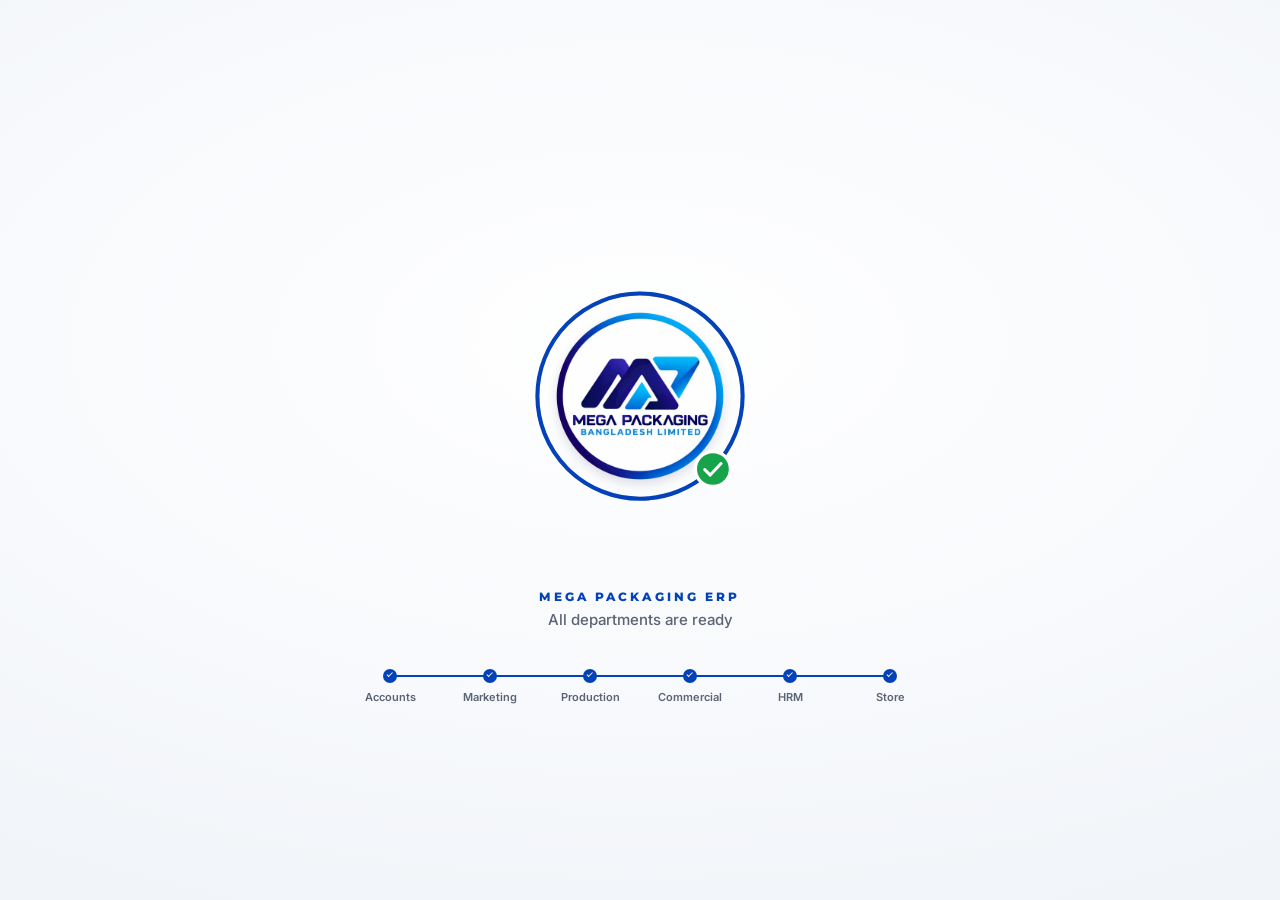
<file: login.html>
<!doctype html>
<html lang="en">
<head>
  <meta charset="utf-8">
  <meta name="viewport" content="width=device-width, initial-scale=1">
  <meta name="robots" content="noindex, nofollow">
  <meta name="theme-color" content="#eef2f8">
  <title>Sign in · Mega Packaging ERP</title>
  <link rel="icon" type="image/png" sizes="32x32" href="assets/images/favicon-32.png">
  <link rel="icon" type="image/png" sizes="16x16" href="assets/images/favicon-16.png">
  <link rel="apple-touch-icon" href="assets/images/apple-touch-icon.png">
  <link rel="preconnect" href="https://fonts.googleapis.com">
  <link rel="preconnect" href="https://fonts.gstatic.com" crossorigin>
  <!-- Loaded without blocking, so the page still opens if the internet is down -->
  <link rel="stylesheet" href="https://fonts.googleapis.com/css2?family=Inter:wght@400;500;600;700&family=Montserrat:wght@600;700;800&display=swap" media="print" onload="this.media='all'">
  <link rel="stylesheet" href="assets/css/login.css">
  <link rel="stylesheet" href="assets/css/preloader.css">
  <script>
    document.documentElement.classList.add('js');
    // Safety net: never leave the page covered if preloader.js fails to load
    setTimeout(function () { document.body.classList.add('is-ready'); }, 16000);
  </script>
  <script src="assets/js/preloader.js" defer></script>
  <script src="assets/js/api.js" defer></script>
  <script src="assets/js/login.js" defer></script>
</head>
<body>

  <!-- Preloader: a short film of the business, one department at a time, then the sign-in.
       The film is assets/css/preloader.css; assets/js/preloader.js decides when it ends. -->
  <div class="preloader" id="preloader">
    <div class="pl-inner">
      <header class="pl-brand" aria-hidden="true">
        <img src="assets/images/mega-logo-badge.webp" width="440" height="440" alt="" fetchpriority="high">
        <div><b>Mega Packaging ERP</b><span>Bangladesh Limited</span></div>
      </header>

      <div class="pl-stage" aria-hidden="true">
        <svg class="pl-scenes" viewBox="0 0 400 260">
          <defs>
            <filter id="scShadow" x="-25%" y="-25%" width="150%" height="160%">
              <feDropShadow dx="0" dy="3" stdDeviation="4" flood-color="#0f1d40" flood-opacity=".13"/>
            </filter>
            <filter id="scShadowSm" x="-30%" y="-40%" width="160%" height="190%">
              <feDropShadow dx="0" dy="2" stdDeviation="2.5" flood-color="#0f1d40" flood-opacity=".14"/>
            </filter>
            <!-- production: a carton's print shows only once it has passed the press -->
            <clipPath id="scPrinted"><rect x="203" y="130" width="200" height="60"/></clipPath>
          </defs>

          <!-- 1 · Accounts: Bangladeshi Taka notes fan out and are totalled -->
          <g class="sc sc-acc" style="--s:.25s; --len:1s">
            <g class="fan" style="--a:-16deg; --d:.05s">
              <g transform="translate(114 86)" filter="url(#scShadow)">
                <g class="nt nt--100">
                  <rect class="nt-body" width="172" height="86" rx="6"/>
                  <rect class="nt-frame" x="5.5" y="5.5" width="161" height="75" rx="3.5"/>
                  <rect class="nt-thread" x="66" y="5.5" width="2.4" height="75"/>
                  <g class="nt-rose"><circle cx="37" cy="43" r="23"/><circle cx="37" cy="43" r="16"/><circle cx="37" cy="43" r="9"/><path d="M14 43h46M37 20v46M21 27l32 32M53 27 21 59"/></g>
                  <text class="nt-bank" x="78" y="21">BANGLADESH BANK</text>
                  <text class="nt-bn" x="78" y="32">বাংলাদেশ ব্যাংক</text>
                  <text class="nt-tk" x="78" y="64">৳</text>
                  <text class="nt-val" x="162" y="63" text-anchor="end">100</text>
                  <text class="nt-words" x="162" y="75" text-anchor="end">একশত টাকা</text>
                </g>
              </g>
            </g>
            <g class="fan" style="--a:16deg; --d:.17s">
              <g transform="translate(114 86)" filter="url(#scShadow)">
                <g class="nt nt--500">
                  <rect class="nt-body" width="172" height="86" rx="6"/>
                  <rect class="nt-frame" x="5.5" y="5.5" width="161" height="75" rx="3.5"/>
                  <rect class="nt-thread" x="66" y="5.5" width="2.4" height="75"/>
                  <g class="nt-rose"><circle cx="37" cy="43" r="23"/><circle cx="37" cy="43" r="16"/><circle cx="37" cy="43" r="9"/><path d="M14 43h46M37 20v46M21 27l32 32M53 27 21 59"/></g>
                  <text class="nt-bank" x="78" y="21">BANGLADESH BANK</text>
                  <text class="nt-bn" x="78" y="32">বাংলাদেশ ব্যাংক</text>
                  <text class="nt-tk" x="78" y="64">৳</text>
                  <text class="nt-val" x="162" y="63" text-anchor="end">500</text>
                  <text class="nt-words" x="162" y="75" text-anchor="end">পাঁচশত টাকা</text>
                </g>
              </g>
            </g>
            <g class="fan" style="--a:0deg; --d:.29s">
              <g transform="translate(114 86)" filter="url(#scShadow)">
                <g class="nt nt--1000">
                  <rect class="nt-body" width="172" height="86" rx="6"/>
                  <rect class="nt-frame" x="5.5" y="5.5" width="161" height="75" rx="3.5"/>
                  <rect class="nt-thread" x="66" y="5.5" width="2.4" height="75"/>
                  <g class="nt-rose"><circle cx="37" cy="43" r="23"/><circle cx="37" cy="43" r="16"/><circle cx="37" cy="43" r="9"/><path d="M14 43h46M37 20v46M21 27l32 32M53 27 21 59"/></g>
                  <text class="nt-bank" x="78" y="21">BANGLADESH BANK</text>
                  <text class="nt-bn" x="78" y="32">বাংলাদেশ ব্যাংক</text>
                  <text class="nt-tk" x="78" y="64">৳</text>
                  <text class="nt-val" x="162" y="63" text-anchor="end">1000</text>
                  <text class="nt-words" x="162" y="75" text-anchor="end">এক হাজার টাকা</text>
                </g>
              </g>
            </g>
            <g class="acc-total" filter="url(#scShadowSm)">
              <rect x="128" y="212" width="144" height="32" rx="16"/>
              <text class="acc-amt acc-amt--1" x="200" y="232.5" text-anchor="middle"><tspan class="acc-lbl">TOTAL</tspan><tspan dx="7">৳ 100</tspan></text>
              <text class="acc-amt acc-amt--2" x="200" y="232.5" text-anchor="middle"><tspan class="acc-lbl">TOTAL</tspan><tspan dx="7">৳ 600</tspan></text>
              <text class="acc-amt acc-amt--3" x="200" y="232.5" text-anchor="middle"><tspan class="acc-lbl">TOTAL</tspan><tspan dx="7">৳ 1,600</tspan></text>
            </g>
          </g>

          <!-- 2 · Marketing: a social post gathers likes, comments and shares -->
          <g class="sc sc-mkt" style="--s:1.25s; --len:1s">
            <g class="mk-phone">
              <rect class="mk-body" x="147" y="18" width="106" height="224" rx="18" filter="url(#scShadow)"/>
              <rect class="mk-notch" x="186" y="25" width="28" height="5" rx="2.5"/>
              <g class="mk-post">
                <image href="assets/images/mega-logo-badge.webp" x="156" y="37" width="17" height="17"/>
                <text class="mk-name" x="177" y="44">Mega Packaging</text>
                <text class="mk-meta" x="177" y="51.5">Sponsored · 2h</text>
                <rect class="mk-media" x="156" y="59" width="88" height="72" rx="6"/>
                <g class="mk-carton">
                  <path class="bx-top" d="M180 85l12-8h30l-12 8z"/>
                  <path class="bx-side" d="M210 85l12-8v30l-12 8z"/>
                  <rect class="bx-front" x="180" y="85" width="30" height="30"/>
                  <path class="bx-tape" d="M192 85l12-8h6l-12 8z"/>
                  <image href="assets/images/mega-logo-badge.webp" x="187" y="92" width="16" height="16"/>
                </g>
                <path class="mk-like" d="M163 145c-3.6-2.5-5-4.3-5-6.1a2.4 2.4 0 0 1 5-1 2.4 2.4 0 0 1 5 1c0 1.8-1.4 3.6-5 6.1z"/>
                <path class="mk-ico" d="M177.6 143.6a4.4 4.4 0 1 0-1.6-1.5l-.6 2.6z"/>
                <path class="mk-ico" d="M188 142.5l9-5.5-3 9-2-3.4z"/>
                <text class="mk-likes" x="156" y="157">2,431 likes</text>
                <rect class="mk-cap" x="156" y="162" width="74" height="3.6" rx="1.8"/>
                <rect class="mk-cap" x="156" y="169" width="56" height="3.6" rx="1.8"/>
                <text class="mk-meta" x="156" y="186">Reach this week</text>
                <g class="mk-bars">
                  <rect x="157" y="214" width="9" height="8" rx="1.5" style="--d:0s"/>
                  <rect x="169" y="210" width="9" height="12" rx="1.5" style="--d:.05s"/>
                  <rect x="181" y="212" width="9" height="10" rx="1.5" style="--d:.1s"/>
                  <rect x="193" y="206" width="9" height="16" rx="1.5" style="--d:.15s"/>
                  <rect x="205" y="202" width="9" height="20" rx="1.5" style="--d:.2s"/>
                  <rect x="217" y="196" width="9" height="26" rx="1.5" style="--d:.25s"/>
                  <rect x="229" y="190" width="9" height="32" rx="1.5" style="--d:.3s"/>
                </g>
              </g>
              <path class="mk-float" style="--d:.36s; --fx:-8px" d="M163 145c-2-1.4-2.8-2.4-2.8-3.4a1.4 1.4 0 0 1 2.8-.6 1.4 1.4 0 0 1 2.8.6c0 1-.8 2-2.8 3.4z"/>
              <path class="mk-float" style="--d:.46s; --fx:6px" d="M163 145c-2-1.4-2.8-2.4-2.8-3.4a1.4 1.4 0 0 1 2.8-.6 1.4 1.4 0 0 1 2.8.6c0 1-.8 2-2.8 3.4z"/>
              <path class="mk-float" style="--d:.56s; --fx:-2px" d="M163 145c-2-1.4-2.8-2.4-2.8-3.4a1.4 1.4 0 0 1 2.8-.6 1.4 1.4 0 0 1 2.8.6c0 1-.8 2-2.8 3.4z"/>
              <g class="mk-pop" style="--d:.4s"><circle class="mk-badge" cx="248" cy="24" r="7"/><text class="mk-badge-txt" x="248" y="26.2" text-anchor="middle">9+</text></g>
            </g>
            <g class="mk-pop" style="--d:.28s">
              <circle class="mk-rose" cx="290" cy="64" r="15"/>
              <path class="mk-white" d="M290 70c-5-3.5-7-6-7-8.6a3.4 3.4 0 0 1 7-1.4 3.4 3.4 0 0 1 7 1.4c0 2.6-2 5.1-7 8.6z"/>
            </g>
            <g class="mk-pop" style="--d:.34s" filter="url(#scShadowSm)">
              <rect class="mk-tag" x="310" y="56" width="40" height="17" rx="8.5"/>
              <text class="mk-tag-txt" x="330" y="67.4" text-anchor="middle">2.4K</text>
            </g>
            <g class="mk-pop" style="--d:.4s">
              <circle class="mk-royal" cx="108" cy="92" r="14"/>
              <g transform="translate(100.1 84.1) scale(.66)"><path class="mk-white-line" d="M7 10v12M15 5.88 14 10h5.83a2 2 0 0 1 1.92 2.56l-2.33 8A2 2 0 0 1 17.5 22H4a2 2 0 0 1-2-2v-8a2 2 0 0 1 2-2h2.76a2 2 0 0 0 1.79-1.11L12 2a3.13 3.13 0 0 1 3 3.88Z"/></g>
            </g>
            <g class="mk-pop" style="--d:.46s" filter="url(#scShadowSm)">
              <rect class="mk-tag" x="268" y="112" width="84" height="22" rx="11"/>
              <path class="mk-tag-ico" d="M281.6 126.6a4.6 4.6 0 1 0-1.7-1.6l-.6 2.7z"/>
              <text class="mk-tag-txt" x="290" y="125.4">318 comments</text>
            </g>
            <g class="mk-pop" style="--d:.52s" filter="url(#scShadowSm)">
              <rect class="mk-tag" x="50" y="150" width="74" height="22" rx="11"/>
              <path class="mk-tag-ico" d="M59 162.5l9-5.5-3 9-2-3.4z"/>
              <text class="mk-tag-txt" x="73" y="164.4">96 shares</text>
            </g>
            <g class="mk-pop" style="--d:.58s" filter="url(#scShadowSm)">
              <rect class="mk-tag" x="276" y="168" width="84" height="22" rx="11"/>
              <path class="mk-up" d="M286 183v-8m-3.2 3.2L286 175l3.2 3.2"/>
              <text class="mk-tag-txt" x="295" y="181.4">+120 followers</text>
            </g>
          </g>

          <!-- 3 · Production: cartons run along the line through the printing press -->
          <g class="sc sc-prd" style="--s:2.25s; --len:1.1s">
            <g class="pr-status" filter="url(#scShadowSm)">
              <rect class="sc-pill" x="22" y="12" width="112" height="22" rx="11"/>
              <circle class="pr-led" cx="36" cy="23" r="3.6"/>
              <text class="pr-stat" x="45" y="25.3">LINE 1 · RUNNING</text>
            </g>
            <path class="pr-web" d="M300 108C281 116 262 118 242 112"/>
            <circle class="pr-reel-paper" cx="300" cy="84" r="25"/>
            <circle class="pr-reel-ring" cx="300" cy="84" r="18"/>
            <circle class="pr-reel-ring" cx="300" cy="84" r="11"/>
            <g class="pr-reel-spin"><path class="pr-reel-spoke" d="M300 75v18M292.2 79.5l15.6 9M292.2 88.5l15.6-9"/></g>
            <circle class="pr-reel-hub" cx="300" cy="84" r="4"/>
            <path class="pr-gear pr-gear--big" d="M113.7 81.5L110.4 78.9L111.9 75.9L116.0 77.0L119.0 74.0L117.9 69.9L120.9 68.4L123.5 71.7L127.8 71.0L129.3 67.0L132.6 67.6L132.8 71.8L136.7 73.8L140.2 71.4L142.6 73.8L140.2 77.3L142.2 81.2L146.4 81.4L147.0 84.7L143.0 86.2L142.3 90.5L145.6 93.1L144.1 96.1L140.0 95.0L137.0 98.0L138.1 102.1L135.1 103.6L132.5 100.3L128.2 101.0L126.7 105.0L123.4 104.4L123.2 100.2L119.3 98.2L115.8 100.6L113.4 98.2L115.8 94.7L113.8 90.8L109.6 90.6L109.0 87.3L113.0 85.8ZM133.5 86a5.5 5.5 0 1 0 -11 0a5.5 5.5 0 1 0 11 0"/>
            <path class="pr-gear pr-gear--small" d="M115.2 70.1L117.0 72.8L114.8 75.0L112.1 73.2L108.4 74.2L106.9 77.1L103.8 76.3L104.1 73.0L101.4 70.3L98.1 70.6L97.3 67.5L100.2 66.0L101.2 62.3L99.4 59.6L101.6 57.4L104.3 59.2L108.0 58.2L109.5 55.3L112.6 56.1L112.3 59.4L115.0 62.1L118.3 61.8L119.1 64.9L116.2 66.4ZM111.7 66.2a3.5 3.5 0 1 0 -7 0a3.5 3.5 0 1 0 7 0"/>
            <rect class="pr-belt" x="20" y="178" width="360" height="12" rx="6"/>
            <g><circle class="pr-roller" cx="40" cy="184" r="4"/><path class="pr-roller-spoke" d="M37 184h6"/></g>
            <g><circle class="pr-roller" cx="80" cy="184" r="4"/><path class="pr-roller-spoke" d="M77 184h6"/></g>
            <g><circle class="pr-roller" cx="120" cy="184" r="4"/><path class="pr-roller-spoke" d="M117 184h6"/></g>
            <g><circle class="pr-roller" cx="160" cy="184" r="4"/><path class="pr-roller-spoke" d="M157 184h6"/></g>
            <g><circle class="pr-roller" cx="200" cy="184" r="4"/><path class="pr-roller-spoke" d="M197 184h6"/></g>
            <g><circle class="pr-roller" cx="240" cy="184" r="4"/><path class="pr-roller-spoke" d="M237 184h6"/></g>
            <g><circle class="pr-roller" cx="280" cy="184" r="4"/><path class="pr-roller-spoke" d="M277 184h6"/></g>
            <g><circle class="pr-roller" cx="320" cy="184" r="4"/><path class="pr-roller-spoke" d="M317 184h6"/></g>
            <g><circle class="pr-roller" cx="360" cy="184" r="4"/><path class="pr-roller-spoke" d="M357 184h6"/></g>
            <path class="pr-belt-run" d="M28 179.5h344"/>
            <rect class="pr-leg" x="58" y="190" width="6" height="34" rx="2"/>
            <rect class="pr-leg" x="336" y="190" width="6" height="34" rx="2"/>
            <path class="pr-floor" d="M8 225h384"/>
            <g class="pr-carton" style="--k:0"><path class="bx-top" d="M0 152l8-8h34l-8 8z"/><path class="bx-side" d="M34 152l8-8v26l-8 8z"/><rect class="bx-front" x="0" y="152" width="34" height="26"/><path class="bx-tape" d="M13 152l8-8h6l-8 8z"/></g>
            <g class="pr-carton" style="--k:1"><path class="bx-top" d="M0 152l8-8h34l-8 8z"/><path class="bx-side" d="M34 152l8-8v26l-8 8z"/><rect class="bx-front" x="0" y="152" width="34" height="26"/><path class="bx-tape" d="M13 152l8-8h6l-8 8z"/></g>
            <g class="pr-carton" style="--k:2"><path class="bx-top" d="M0 152l8-8h34l-8 8z"/><path class="bx-side" d="M34 152l8-8v26l-8 8z"/><rect class="bx-front" x="0" y="152" width="34" height="26"/><path class="bx-tape" d="M13 152l8-8h6l-8 8z"/></g>
            <g class="pr-carton" style="--k:3"><path class="bx-top" d="M0 152l8-8h34l-8 8z"/><path class="bx-side" d="M34 152l8-8v26l-8 8z"/><rect class="bx-front" x="0" y="152" width="34" height="26"/><path class="bx-tape" d="M13 152l8-8h6l-8 8z"/></g>
            <g clip-path="url(#scPrinted)">
              <g class="pr-carton" style="--k:0"><image href="assets/images/mega-logo-badge.webp" x="9" y="157" width="16" height="16"/></g>
              <g class="pr-carton" style="--k:1"><image href="assets/images/mega-logo-badge.webp" x="9" y="157" width="16" height="16"/></g>
              <g class="pr-carton" style="--k:2"><image href="assets/images/mega-logo-badge.webp" x="9" y="157" width="16" height="16"/></g>
              <g class="pr-carton" style="--k:3"><image href="assets/images/mega-logo-badge.webp" x="9" y="157" width="16" height="16"/></g>
            </g>
            <rect class="pr-hood" x="166" y="32" width="68" height="12" rx="4"/>
            <rect class="pr-body" x="158" y="40" width="84" height="88" rx="8" filter="url(#scShadow)"/>
            <rect class="pr-panel" x="168" y="50" width="64" height="30" rx="4"/>
            <image href="assets/images/mega-logo-badge.webp" x="172" y="55" width="20" height="20"/>
            <text class="pr-ptext" x="197" y="62">PRINT</text>
            <text class="pr-ptext" x="197" y="69.5">DIE-CUT</text>
            <rect class="pr-meter-bg" x="197" y="73.5" width="29" height="3" rx="1.5"/>
            <rect class="pr-meter" x="197" y="73.5" width="29" height="3" rx="1.5"/>
            <circle class="pr-light--go" cx="172" cy="92" r="3"/>
            <circle class="pr-light--wait" cx="182" cy="92" r="3"/>
            <path class="pr-vent" d="M168 104h64M168 110h64M168 116h64"/>
            <g class="pr-press"><rect class="pr-rod" x="194" y="126" width="12" height="12"/><rect class="pr-head" x="182" y="136" width="36" height="8" rx="2"/></g>
          </g>

          <!-- 4 · Commercial: US dollars come in; the bank's LC is filled in, signed live and stamped -->
          <g class="sc sc-com" style="--s:3.35s; --len:1.55s">
            <g class="usd" style="--d:.06s">
              <g transform="translate(26 92) rotate(-9 48 21)" filter="url(#scShadowSm)">
                <rect class="usd-body" width="96" height="42" rx="3"/>
                <rect class="usd-frame" x="3.5" y="3.5" width="89" height="35" rx="2"/>
                <circle class="usd-seal" cx="48" cy="22" r="11"/>
                <text class="usd-sym" x="48" y="27.4" text-anchor="middle">$</text>
                <text class="usd-txt" x="48" y="9.4" text-anchor="middle">UNITED STATES OF AMERICA</text>
                <text class="usd-den" x="8" y="35.4">100</text>
                <text class="usd-den" x="88" y="35.4" text-anchor="end">100</text>
              </g>
            </g>
            <g class="usd" style="--d:.14s">
              <g transform="translate(40 128) rotate(5 48 21)" filter="url(#scShadowSm)">
                <rect class="usd-body" width="96" height="42" rx="3"/>
                <rect class="usd-frame" x="3.5" y="3.5" width="89" height="35" rx="2"/>
                <circle class="usd-seal" cx="48" cy="22" r="11"/>
                <text class="usd-sym" x="48" y="27.4" text-anchor="middle">$</text>
                <text class="usd-txt" x="48" y="9.4" text-anchor="middle">UNITED STATES OF AMERICA</text>
                <text class="usd-den" x="8" y="35.4">100</text>
                <text class="usd-den" x="88" y="35.4" text-anchor="end">100</text>
              </g>
            </g>
            <g class="usd-coin">
              <circle class="usd-coin-face" cx="74" cy="64" r="15"/>
              <circle class="usd-coin-rim" cx="74" cy="64" r="11.5"/>
              <text class="usd-coin-sym" x="74" y="69" text-anchor="middle">$</text>
            </g>
            <g class="lc-doc">
              <rect class="lc-paper" x="150" y="18" width="142" height="226" rx="4" filter="url(#scShadow)"/>
              <circle class="lc-emblem" cx="168" cy="36" r="10"/>
              <path class="lc-emblem-ico" d="M162 33.5l6-4 6 4zM163.8 35v5.6M168 35v5.6M172.2 35v5.6M162.5 41.8h11"/>
              <text class="lc-title" x="183" y="34.5">LETTER OF CREDIT</text>
              <text class="lc-sub" x="183" y="42">Irrevocable · Confirmed · At sight</text>
              <path class="lc-rule" d="M160 52h122"/>
              <g class="lc-row" style="--d:.15s"><text class="lc-lbl" x="160" y="65">LC NO.</text><text class="lc-val" x="210" y="65">MPBL/EXP/0425</text></g>
              <g class="lc-row" style="--d:.21s"><text class="lc-lbl" x="160" y="79">APPLICANT</text><rect class="lc-bar" x="210" y="74.5" width="60" height="4" rx="2"/></g>
              <g class="lc-row" style="--d:.27s"><text class="lc-lbl" x="160" y="93">BENEFICIARY</text><text class="lc-val" x="210" y="93">Mega Packaging BD Ltd</text></g>
              <g class="lc-row" style="--d:.33s"><text class="lc-lbl" x="160" y="107">ISSUING BANK</text><rect class="lc-bar" x="210" y="102.5" width="52" height="4" rx="2"/></g>
              <g class="lc-row lc-amount" style="--d:.38s">
                <rect x="160" y="116" width="122" height="30" rx="4"/>
                <text class="lc-lbl" x="167" y="127">AMOUNT</text>
                <text class="lc-amount-val" x="167" y="140.5">USD 125,000.00</text>
              </g>
              <g class="lc-row" style="--d:.44s"><text class="lc-lbl" x="160" y="160">PORT</text><text class="lc-val" x="210" y="160">Chattogram, BD</text></g>
              <path class="lc-sigline" d="M214 214h68"/>
              <text class="lc-sub" x="214" y="222">Authorised signatory</text>
              <path class="lc-sign lc-sign--name" pathLength="1" d="M217 206c2-6 5-13 8-15 3-2 3 4 1 9-1 3-3 6-3 7 1-3 5-11 8-12 2 0 1 6 0 9 1-3 3-6 5-6s1 5 2 6c1 1 3-3 5-5 2-1 2 3 3 4 2 1 4-4 6-5 2-1 1 4 3 4 2 0 4-3 6-4"/>
              <path class="lc-sign lc-sign--line" pathLength="1" d="M221 210c12 1 32 0 55-5"/>
              <g class="lc-stamp">
                <rect x="156" y="189" width="54" height="27" rx="3"/>
                <rect class="lc-stamp-in" x="158.5" y="191.5" width="49" height="22" rx="2"/>
                <text x="183" y="203.4" text-anchor="middle">APPROVED</text>
                <text class="lc-stamp-by" x="183" y="210.2" text-anchor="middle">BY THE BANK</text>
              </g>
            </g>
            <g class="lc-pen"><path class="lc-pen-nib" d="M0 0l3.4-8.6 5.2 5.2z"/><path class="lc-pen-body" d="M3.4-8.6l17-17a2.6 2.6 0 0 1 3.7 0l1.5 1.5a2.6 2.6 0 0 1 0 3.7l-17 17z"/></g>
          </g>

          <!-- 5 · HRM: an employee card, a fingerprint check-in, the team present -->
          <g class="sc sc-hrm" style="--s:4.9s; --len:1s">
            <g class="hr-card">
              <rect class="hr-strap" x="141" y="0" width="10" height="44" rx="2"/>
              <rect class="hr-clip" x="137" y="40" width="18" height="10" rx="3"/>
              <rect class="hr-card-body" x="96" y="46" width="100" height="152" rx="10" filter="url(#scShadow)"/>
              <path class="hr-band" d="M96 56a10 10 0 0 1 10-10h80a10 10 0 0 1 10 10v20H96z"/>
              <image href="assets/images/mega-logo-badge.webp" x="103" y="52" width="18" height="18"/>
              <text class="hr-org" x="126" y="59.6">MEGA PACKAGING</text>
              <text class="hr-org hr-org--sub" x="126" y="66">STAFF IDENTITY CARD</text>
              <circle class="hr-photo" cx="146" cy="104" r="20"/>
              <circle class="hr-avatar" cx="146" cy="99" r="7.5"/>
              <path class="hr-avatar" d="M132.5 118a13.5 13.5 0 0 1 27 0z"/>
              <text class="hr-id" x="146" y="141" text-anchor="middle">ID: MP-1024</text>
              <rect class="hr-line" x="122" y="148" width="48" height="4" rx="2"/>
              <rect class="hr-line" x="130" y="156" width="32" height="4" rx="2"/>
              <path class="hr-barcode" d="M116.0 172v15M117.3 172v15M119.5 172v15M120.8 172v15M122.1 172v15M125.2 172v15M127.4 172v15M129.6 172v15M131.8 172v15M134.0 172v15M135.3 172v15M136.6 172v15M139.7 172v15M141.0 172v15M143.2 172v15M145.4 172v15M148.5 172v15M150.7 172v15M152.0 172v15M153.3 172v15M156.4 172v15M158.6 172v15M160.8 172v15M163.0 172v15M164.3 172v15M165.6 172v15M168.7 172v15M170.0 172v15M171.3 172v15M173.5 172v15"/>
            </g>
            <g class="hr-scanner">
              <rect class="hr-dev" x="222" y="58" width="86" height="140" rx="14" filter="url(#scShadow)"/>
              <rect class="hr-glass" x="234" y="72" width="62" height="72" rx="10"/>
              <g transform="translate(239 80) scale(2.15)"><g class="hr-fp"><path d="M12 10a2 2 0 0 0-2 2c0 1.02-.1 2.51-.26 4"/><path d="M14 13.12c0 2.38 0 6.38-1 8.88"/><path d="M17.29 21.02c.12-.6.43-2.3.5-3.02"/><path d="M2 12a10 10 0 0 1 18-6"/><path d="M2 16h.01"/><path d="M21.8 16c.2-2 .131-5.354 0-6"/><path d="M5 19.5C5.5 18 6 15 6 12a6 6 0 0 1 .34-2"/><path d="M8.65 22c.21-.66.45-1.32.57-2"/><path d="M9 6.8a6 6 0 0 1 9 5.2v2"/></g></g>
              <g transform="translate(239 80) scale(2.15)"><g class="hr-fp hr-fp--lit"><path d="M12 10a2 2 0 0 0-2 2c0 1.02-.1 2.51-.26 4"/><path d="M14 13.12c0 2.38 0 6.38-1 8.88"/><path d="M17.29 21.02c.12-.6.43-2.3.5-3.02"/><path d="M2 12a10 10 0 0 1 18-6"/><path d="M2 16h.01"/><path d="M21.8 16c.2-2 .131-5.354 0-6"/><path d="M5 19.5C5.5 18 6 15 6 12a6 6 0 0 1 .34-2"/><path d="M8.65 22c.21-.66.45-1.32.57-2"/><path d="M9 6.8a6 6 0 0 1 9 5.2v2"/></g></g>
              <path class="hr-scan" d="M239 80h52"/>
              <text class="hr-status hr-status--scan" x="265" y="161" text-anchor="middle">SCANNING…</text>
              <text class="hr-status hr-status--ok" x="265" y="161" text-anchor="middle">PRESENT · 09:00</text>
              <circle class="hr-led" cx="265" cy="180" r="3.5"/>
            </g>
            <g class="hr-ok"><circle cx="304" cy="62" r="11"/><path d="M299 62.5l3.4 3.4 6.6-7"/></g>
            <g class="hr-mate" style="--d:.35s"><circle cx="150" cy="226" r="10" fill="#6d83b8"/><text x="150" y="228.3" text-anchor="middle">AR</text></g>
            <g class="hr-mate" style="--d:.42s"><circle cx="166" cy="226" r="10" fill="#3b82c4"/><text x="166" y="228.3" text-anchor="middle">SK</text></g>
            <g class="hr-mate" style="--d:.49s"><circle cx="182" cy="226" r="10" fill="#7c6fb0"/><text x="182" y="228.3" text-anchor="middle">MH</text></g>
            <g class="hr-mate" style="--d:.56s"><circle cx="198" cy="226" r="10" fill="#3f9a7a"/><text x="198" y="228.3" text-anchor="middle">NJ</text></g>
            <g class="hr-mate" style="--d:.63s"><circle cx="214" cy="226" r="10" fill="#c2884a"/><text x="214" y="228.3" text-anchor="middle">RT</text></g>
            <g class="hr-mate hr-more" style="--d:.7s"><rect x="230" y="217" width="34" height="18" rx="9"/><text x="247" y="228.3" text-anchor="middle">+86</text></g>
          </g>

          <!-- 6 · Store: cartons are shelved and scanned into stock -->
          <g class="sc sc-sto" style="--s:5.9s; --len:1s">
            <rect class="st-post" x="50" y="34" width="6" height="190" rx="2"/>
            <rect class="st-post" x="270" y="34" width="6" height="190" rx="2"/>
            <rect class="st-shelf" x="44" y="114" width="238" height="6" rx="2"/>
            <rect class="st-shelf" x="44" y="198" width="238" height="6" rx="2"/>
            <path class="st-floor" d="M20 225h360"/>
            <g class="st-box" style="--d:0s"><g transform="translate(74 74)"><rect class="st-front" width="52" height="40" rx="2"/><path class="st-flap" d="M0 2a2 2 0 0 1 2-2h48a2 2 0 0 1 2 2v6H0z"/><rect class="st-tape" x="22" width="8" height="14"/><rect class="st-label" x="30" y="22" width="18" height="13" rx="1"/><path class="st-code" transform="translate(32 25.5)" d="M0 0v6M1.3 0v6M3.5 0v6M6.6 0v6M7.9 0v6M10.1 0v6M11.4 0v6M12.7 0v6"/></g></g>
            <g class="st-box" style="--d:.06s"><g transform="translate(136 74)"><rect class="st-front" width="52" height="40" rx="2"/><path class="st-flap" d="M0 2a2 2 0 0 1 2-2h48a2 2 0 0 1 2 2v6H0z"/><rect class="st-tape" x="22" width="8" height="14"/><rect class="st-label" x="30" y="22" width="18" height="13" rx="1"/><path class="st-code" transform="translate(32 25.5)" d="M0 0v6M1.3 0v6M3.5 0v6M6.6 0v6M7.9 0v6M10.1 0v6M11.4 0v6M12.7 0v6"/></g></g>
            <g class="st-box" style="--d:.12s"><g transform="translate(198 74)"><rect class="st-front" width="52" height="40" rx="2"/><path class="st-flap" d="M0 2a2 2 0 0 1 2-2h48a2 2 0 0 1 2 2v6H0z"/><rect class="st-tape" x="22" width="8" height="14"/><rect class="st-label" x="30" y="22" width="18" height="13" rx="1"/><path class="st-code" transform="translate(32 25.5)" d="M0 0v6M1.3 0v6M3.5 0v6M6.6 0v6M7.9 0v6M10.1 0v6M11.4 0v6M12.7 0v6"/></g></g>
            <g class="st-box" style="--d:.18s"><g transform="translate(74 158)"><rect class="st-front" width="52" height="40" rx="2"/><path class="st-flap" d="M0 2a2 2 0 0 1 2-2h48a2 2 0 0 1 2 2v6H0z"/><rect class="st-tape" x="22" width="8" height="14"/><rect class="st-label" x="30" y="22" width="18" height="13" rx="1"/><path class="st-code" transform="translate(32 25.5)" d="M0 0v6M1.3 0v6M3.5 0v6M6.6 0v6M7.9 0v6M10.1 0v6M11.4 0v6M12.7 0v6"/></g></g>
            <g class="st-box" style="--d:.24s"><g transform="translate(136 158)"><rect class="st-front" width="52" height="40" rx="2"/><path class="st-flap" d="M0 2a2 2 0 0 1 2-2h48a2 2 0 0 1 2 2v6H0z"/><rect class="st-tape" x="22" width="8" height="14"/><rect class="st-label" x="30" y="22" width="18" height="13" rx="1"/><path class="st-code" transform="translate(32 25.5)" d="M0 0v6M1.3 0v6M3.5 0v6M6.6 0v6M7.9 0v6M10.1 0v6M11.4 0v6M12.7 0v6"/></g></g>
            <g class="st-box" style="--d:.3s"><g transform="translate(198 158)"><rect class="st-front" width="52" height="40" rx="2"/><path class="st-flap" d="M0 2a2 2 0 0 1 2-2h48a2 2 0 0 1 2 2v6H0z"/><rect class="st-tape" x="22" width="8" height="14"/><rect class="st-label" x="30" y="22" width="18" height="13" rx="1"/><path class="st-code" transform="translate(32 25.5)" d="M0 0v6M1.3 0v6M3.5 0v6M6.6 0v6M7.9 0v6M10.1 0v6M11.4 0v6M12.7 0v6"/></g></g>
            <g class="st-scanner">
              <path class="st-beam" d="M316 150L246 181V192Z"/>
              <path class="st-laser" d="M230 186.5h14"/>
              <path class="st-gun" d="M316 146a6 6 0 0 1 6-6h26a6 6 0 0 1 6 6v8a6 6 0 0 1-6 6h-5l-3 32a3 3 0 0 1-3 2.7h-4a3 3 0 0 1-3-3.2l2.4-31.5H322a6 6 0 0 1-6-6z"/>
              <path class="st-window" d="M316.5 146v8"/>
            </g>
            <g class="st-done" filter="url(#scShadowSm)">
              <rect class="sc-pill" x="290" y="40" width="96" height="24" rx="12"/>
              <circle class="st-ok" cx="304" cy="52" r="7"/>
              <path class="st-ok-tick" d="M300.8 52.2l2.2 2.2 4.2-4.6"/>
              <text class="st-done-txt" x="316" y="54.4">Stock +6 cartons</text>
            </g>
          </g>

          <!-- the finale: the Mega logo, its ring complete, every department ready -->
          <g class="sc-finale">
            <circle class="fin-track" cx="200" cy="126" r="76"/>
            <circle class="fin-ring" cx="200" cy="126" r="76" pathLength="1" transform="rotate(-90 200 126)"/>
            <image href="assets/images/mega-logo-badge.webp" x="138" y="64" width="124" height="124" filter="url(#scShadow)"/>
            <g class="fin-check"><circle cx="254" cy="180" r="13"/><path d="M248 180.5l4 4 8-8.6"/></g>
          </g>
        </svg>
      </div>

      <div class="pl-captions" aria-hidden="true">
        <p class="pl-cap" style="--s:.25s; --len:1s"><b>Accounts</b><span>Cash, vouchers &amp; ledgers</span></p>
        <p class="pl-cap" style="--s:1.25s; --len:1s"><b>Marketing</b><span>Social media &amp; buyer outreach</span></p>
        <p class="pl-cap" style="--s:2.25s; --len:1.1s"><b>Production</b><span>Corrugation, printing &amp; die-cutting</span></p>
        <p class="pl-cap" style="--s:3.35s; --len:1.55s"><b>Commercial</b><span>USD letters of credit &amp; bank documents</span></p>
        <p class="pl-cap" style="--s:4.9s; --len:1s"><b>HRM</b><span>Attendance, people &amp; payroll</span></p>
        <p class="pl-cap" style="--s:5.9s; --len:1s"><b>Store</b><span>Materials &amp; finished-goods stock</span></p>
        <p class="pl-cap pl-cap--finale"><b>Mega Packaging ERP</b><span>All departments are ready</span></p>
      </div>

      <div class="pl-steps" id="plSteps" role="progressbar" aria-label="Loading Mega Packaging ERP" aria-valuemin="0" aria-valuemax="100" aria-valuenow="0">
        <div class="pl-step" style="--s:.25s; --len:1s"><i></i><span>Accounts</span></div>
        <div class="pl-step" style="--s:1.25s; --len:1s"><i></i><span>Marketing</span></div>
        <div class="pl-step" style="--s:2.25s; --len:1.1s"><i></i><span>Production</span></div>
        <div class="pl-step" style="--s:3.35s; --len:1.55s"><i></i><span>Commercial</span></div>
        <div class="pl-step" style="--s:4.9s; --len:1s"><i></i><span>HRM</span></div>
        <div class="pl-step" style="--s:5.9s; --len:1s"><i></i><span>Store</span></div>
      </div>

      <p class="pl-skip"><span class="pl-skip-click">Click</span><span class="pl-skip-tap">Tap</span> anywhere to skip</p>
    </div>
  </div>

  <main class="login">

    <!-- Brand side: who this is for, and what it covers -->
    <aside class="brand">
      <header class="brand__top reveal" style="--i:0">
        <img class="brand__logo" src="assets/images/mega-logo-badge.webp" width="440" height="440" alt="Mega Packaging logo">
        <div class="brand__name"><strong>Mega Packaging ERP</strong><span>Bangladesh Limited</span></div>
      </header>

      <div class="brand__hero">
        <p class="brand__eyebrow reveal" style="--i:1">Enterprise Resource Planning</p>
        <h1 class="brand__title reveal" style="--i:2">One workspace for every department.</h1>
        <p class="brand__lead reveal" style="--i:3">Accounts, marketing, production, commercial, HRM and store, connected for Mega Packaging Bangladesh Limited.</p>

        <ul class="depts reveal" style="--i:4" aria-label="Departments">
          <li class="dept">
            <span class="dept__icon"><svg class="ic-coin" viewBox="0 0 24 24" aria-hidden="true"><circle cx="12" cy="12" r="9.2"/><circle cx="12" cy="12" r="6.6" stroke-dasharray="1.4 1.9" opacity=".5"/><text x="12" y="16.2" text-anchor="middle">&#x9F3;</text></svg></span>
            <span class="dept__text"><b>Accounts</b><small>Vouchers &amp; ledgers</small></span>
          </li>
          <li class="dept">
            <span class="dept__icon"><svg viewBox="0 0 24 24" aria-hidden="true"><path d="M3 10.2v3.6a1 1 0 0 0 1 1h2.2l7.3 4.2V5L6.2 9.2H4a1 1 0 0 0-1 1Z"/><path d="M6.2 14.8 7.6 20h2.2l-1.2-4.5"/><path class="ic-wave" d="M16.6 9.4a3.6 3.6 0 0 1 0 5.2"/><path class="ic-wave" d="M19.2 6.8a7.3 7.3 0 0 1 0 10.4"/></svg></span>
            <span class="dept__text"><b>Marketing</b><small>Buyers &amp; orders</small></span>
          </li>
          <li class="dept">
            <span class="dept__icon"><svg viewBox="0 0 24 24" aria-hidden="true"><path class="ic-gear-big" d="M9.80 9.75L10.82 8.39L12.13 9.02L11.69 10.67L12.88 12.01L14.57 11.78L15.04 13.15L13.56 14.00L13.45 15.80L14.81 16.82L14.18 18.13L12.53 17.69L11.19 18.88L11.42 20.57L10.05 21.04L9.20 19.56L7.40 19.45L6.38 20.81L5.07 20.18L5.51 18.53L4.32 17.19L2.63 17.42L2.16 16.05L3.64 15.20L3.75 13.40L2.39 12.38L3.02 11.07L4.67 11.51L6.01 10.32L5.78 8.63L7.15 8.16L8.00 9.64ZM10.60 14.60a2 2 0 1 0 -4 0a2 2 0 1 0 4 0"/><path class="ic-gear-small" d="M14.35 10.66L13.24 11.33L12.41 10.39L13.21 9.36L12.91 7.92L11.78 7.29L12.18 6.09L13.46 6.28L14.57 5.30L14.55 4.00L15.78 3.75L16.26 4.95L17.67 5.42L18.78 4.75L19.61 5.69L18.81 6.72L19.11 8.16L20.24 8.79L19.84 9.99L18.56 9.80L17.45 10.78L17.47 12.08L16.24 12.33L15.76 11.13ZM17.21 8.04a1.2 1.2 0 1 0 -2.4 0a1.2 1.2 0 1 0 2.4 0"/></svg></span>
            <span class="dept__text"><b>Production</b><small>Corrugation &amp; print</small></span>
          </li>
          <li class="dept">
            <span class="dept__icon"><svg viewBox="0 0 24 24" aria-hidden="true"><path d="M14 3H7a2 2 0 0 0-2 2v14a2 2 0 0 0 2 2h5"/><path d="M14 3l5 5v4"/><path d="M14 3v5h5"/><path d="M8.5 10.5h4M8.5 14h6M8.5 17.5h2.5"/><g class="ic-seal"><circle cx="17.4" cy="17.6" r="3.9"/><path d="m15.8 17.7 1.1 1.1 2.1-2.2"/></g></svg></span>
            <span class="dept__text"><b>Commercial</b><small>LC &amp; documents</small></span>
          </li>
          <li class="dept">
            <span class="dept__icon"><svg viewBox="0 0 24 24" aria-hidden="true"><g class="ic-person ic-person--back"><path d="M22 21v-2a4 4 0 0 0-3-3.87"/><path d="M16 3.13a4 4 0 0 1 0 7.75"/></g><g class="ic-person"><path d="M16 21v-2a4 4 0 0 0-4-4H6a4 4 0 0 0-4 4v2"/><circle cx="9" cy="7" r="4"/></g></svg></span>
            <span class="dept__text"><b>HRM</b><small>People &amp; payroll</small></span>
          </li>
          <li class="dept">
            <span class="dept__icon"><svg viewBox="0 0 24 24" aria-hidden="true"><g class="ic-box"><rect x="2.5" y="13" width="9" height="8" rx="1"/><path d="M7 13v3"/></g><g class="ic-box"><rect x="12.5" y="13" width="9" height="8" rx="1"/><path d="M17 13v3"/></g><g class="ic-box"><rect x="7.5" y="4" width="9" height="8" rx="1"/><path d="M12 4v3"/></g></svg></span>
            <span class="dept__text"><b>Store</b><small>Materials &amp; stock</small></span>
          </li>
        </ul>
      </div>

      <p class="brand__secure reveal" style="--i:5">
        <svg viewBox="0 0 24 24" aria-hidden="true"><path d="M20 13c0 5-3.5 7.5-7.66 8.95a1 1 0 0 1-.67-.01C7.5 20.5 4 18 4 13V6a1 1 0 0 1 1-1c2 0 4.5-1.2 6.24-2.72a1.17 1.17 0 0 1 1.52 0C14.51 3.81 17 5 19 5a1 1 0 0 1 1 1z"/><path d="m9 12 2 2 4-4"/></svg>
        <span>Two-step sign-in: your password, then a one-time code sent to your registered mobile.</span>
      </p>
    </aside>

    <!-- Sign-in side: step 1 password, step 2 the code by SMS, then the dashboard -->
    <section class="auth">
      <div class="auth__top reveal" style="--i:1">
        <span class="clock" title="Your local date and time">
          <svg viewBox="0 0 24 24" aria-hidden="true"><circle cx="12" cy="12" r="9"/><path d="M12 7v5l3 2"/></svg>
          <span id="clockText">&nbsp;</span>
        </span>
      </div>

      <div class="auth__inner">
        <div class="steps reveal" style="--i:2" id="authSteps" data-step="1" aria-hidden="true">
          <span class="steps__item steps__item--1"><span class="steps__dot"><span>1</span><svg viewBox="0 0 24 24"><path d="M20 6 9 17l-5-5"/></svg></span>Sign in</span>
          <span class="steps__bar"><i></i></span>
          <span class="steps__item steps__item--2"><span class="steps__dot"><span>2</span><svg viewBox="0 0 24 24"><path d="M20 6 9 17l-5-5"/></svg></span>Verify mobile</span>
        </div>

        <!-- Step 1: email or username, and password (assets/js/login.js sends it to api/login.php) -->
        <form class="pane is-active" id="paneSignin" method="post" action="api/login.php" novalidate>
          <header class="pane__head reveal" style="--i:3">
            <h2 class="pane__title" id="greeting">Welcome back</h2>
            <p class="pane__lead">Sign in to Mega Packaging ERP to continue.</p>
          </header>

          <div class="pane__body">
            <noscript>
              <p class="alert is-visible">JavaScript is turned off in this browser. Please turn it on to sign in.</p>
            </noscript>

            <div class="alert" id="signinAlert" role="alert">
              <svg viewBox="0 0 24 24" aria-hidden="true"><circle cx="12" cy="12" r="10"/><path d="M12 8v4M12 16h.01"/></svg>
              <span class="alert__text"></span>
            </div>

            <div class="field reveal" style="--i:4" id="identifierField">
              <label class="field__label" for="identifier">Email or username</label>
              <div class="field__control">
                <svg class="field__icon field__icon--user" viewBox="0 0 24 24" aria-hidden="true"><path d="M19 21v-2a4 4 0 0 0-4-4H9a4 4 0 0 0-4 4v2"/><circle cx="12" cy="7" r="4"/></svg>
                <svg class="field__icon field__icon--mail" viewBox="0 0 24 24" aria-hidden="true"><rect width="20" height="16" x="2" y="4" rx="2"/><path d="m22 7-8.97 5.7a1.94 1.94 0 0 1-2.06 0L2 7"/></svg>
                <input class="field__input" id="identifier" name="identifier" type="text" placeholder="you@company.com or username" autocomplete="username" autocapitalize="none" spellcheck="false" aria-describedby="signinAlert" required>
              </div>
            </div>

            <div class="field reveal" style="--i:5">
              <div class="field__row">
                <label class="field__label" for="password">Password</label>
                <span class="field__caps" id="capsNote" hidden>
                  <svg viewBox="0 0 24 24" aria-hidden="true"><path d="M9 18v-6H5l7-7 7 7h-4v6H9z"/></svg>
                  Caps Lock is on
                </span>
              </div>
              <div class="field__control">
                <svg class="field__icon" viewBox="0 0 24 24" aria-hidden="true"><rect width="18" height="11" x="3" y="11" rx="2"/><path d="M7 11V7a5 5 0 0 1 10 0v4"/></svg>
                <input class="field__input field__input--password" id="password" name="password" type="password" placeholder="Enter your password" autocomplete="current-password" aria-describedby="signinAlert" required>
                <button class="field__toggle" type="button" aria-controls="password" aria-pressed="false" aria-label="Show password">
                  <svg class="icon-eye" viewBox="0 0 24 24" aria-hidden="true"><path d="M2.06 12.35a1 1 0 0 1 0-.7 10.75 10.75 0 0 1 19.88 0 1 1 0 0 1 0 .7 10.75 10.75 0 0 1-19.88 0"/><circle cx="12" cy="12" r="3"/></svg>
                  <svg class="icon-eye-off" viewBox="0 0 24 24" aria-hidden="true"><path d="M10.73 5.08a10.74 10.74 0 0 1 11.2 6.57 1 1 0 0 1 0 .7 10.75 10.75 0 0 1-1.44 2.49"/><path d="M14.08 14.16a3 3 0 0 1-4.24-4.24"/><path d="M17.48 17.5a10.75 10.75 0 0 1-15.42-5.15 1 1 0 0 1 0-.7 10.75 10.75 0 0 1 4.45-5.14"/><path d="m2 2 20 20"/></svg>
                </button>
              </div>
            </div>

            <button class="btn btn--primary reveal" style="--i:6" type="submit" id="signinBtn">
              <span class="btn__label">Continue</span>
              <span class="btn__icon" aria-hidden="true">
                <svg class="btn__arrow" viewBox="0 0 24 24"><path d="M5 12h14M12 5l7 7-7 7"/></svg>
                <span class="btn__spinner"></span>
                <svg class="btn__check" viewBox="0 0 24 24"><path d="M20 6 9 17l-5-5"/></svg>
              </span>
            </button>

            <p class="pane__note reveal" style="--i:7">
              <svg viewBox="0 0 24 24" aria-hidden="true"><rect width="14" height="20" x="5" y="2" rx="2"/><path d="M12 18h.01"/></svg>
              <span>For your security, we'll text a one-time code to your registered mobile number.</span>
            </p>
          </div>
        </form>

        <!-- Step 2: the one-time code (api/verify-otp.php, api/resend-otp.php) -->
        <form class="pane" id="paneOtp" novalidate>
          <button class="pane__back" type="button" id="otpBack">
            <svg viewBox="0 0 24 24" aria-hidden="true"><path d="m12 19-7-7 7-7"/><path d="M19 12H5"/></svg>
            Use a different account
          </button>

          <header class="pane__head">
            <span class="otp-badge" aria-hidden="true">
              <svg viewBox="0 0 24 24"><rect width="14" height="20" x="5" y="2" rx="2.5"/><path d="M10.5 18h3"/><circle class="otp-badge__dot" cx="9.4" cy="10" r="1"/><circle class="otp-badge__dot" cx="12" cy="10" r="1"/><circle class="otp-badge__dot" cx="14.6" cy="10" r="1"/></svg>
              <i></i>
            </span>
            <h2 class="pane__title">Verify it's you</h2>
            <p class="pane__lead">Enter the 6-digit code we sent to <b id="otpMobile">your mobile</b>.</p>
          </header>

          <div class="pane__body">
            <div class="alert" id="otpAlert" role="alert">
              <svg viewBox="0 0 24 24" aria-hidden="true"><circle cx="12" cy="12" r="10"/><path d="M12 8v4M12 16h.01"/></svg>
              <span class="alert__text"></span>
            </div>

            <div>
              <div class="otp-head">
                <label for="otp1">One-time code</label>
                <span class="otp-expiry" id="otpExpiry"></span>
              </div>
              <div class="otp" id="otpBoxes">
                <input class="otp__box" id="otp1" type="text" inputmode="numeric" autocomplete="one-time-code" aria-label="Digit 1 of 6">
                <input class="otp__box" type="text" inputmode="numeric" autocomplete="off" aria-label="Digit 2 of 6">
                <input class="otp__box" type="text" inputmode="numeric" autocomplete="off" aria-label="Digit 3 of 6">
                <span class="otp__dash" aria-hidden="true"></span>
                <input class="otp__box" type="text" inputmode="numeric" autocomplete="off" aria-label="Digit 4 of 6">
                <input class="otp__box" type="text" inputmode="numeric" autocomplete="off" aria-label="Digit 5 of 6">
                <input class="otp__box" type="text" inputmode="numeric" autocomplete="off" aria-label="Digit 6 of 6">
              </div>
            </div>

            <!-- Only while no SMS gateway is connected (APP_ENV 'development' in api/core/config.php) -->
            <div class="dev-note" id="devNote" hidden>
              <svg viewBox="0 0 24 24" aria-hidden="true"><circle cx="12" cy="12" r="10"/><path d="M12 16v-4M12 8h.01"/></svg>
              <p><b>Development mode.</b> SMS isn't connected yet, so here is your code: <span class="dev-note__code" id="devCode"></span></p>
              <button class="dev-note__fill" type="button" id="devFill">Fill in</button>
            </div>

            <button class="btn btn--primary" type="submit" id="otpBtn">
              <span class="btn__label">Verify &amp; sign in</span>
              <span class="btn__icon" aria-hidden="true">
                <svg class="btn__arrow" viewBox="0 0 24 24"><path d="M5 12h14M12 5l7 7-7 7"/></svg>
                <span class="btn__spinner"></span>
                <svg class="btn__check" viewBox="0 0 24 24"><path d="M20 6 9 17l-5-5"/></svg>
              </span>
            </button>

            <p class="resend">
              <span>Didn't receive the code?</span>
              <button class="resend__btn" type="button" id="resendBtn" disabled>
                <svg class="resend__ring" viewBox="0 0 20 20" aria-hidden="true"><circle cx="10" cy="10" r="7.5"/><circle class="resend__progress" cx="10" cy="10" r="7.5" pathLength="1"/></svg>
                <svg class="resend__icon" viewBox="0 0 24 24" aria-hidden="true"><path d="M21 12a9 9 0 1 1-9-9c2.52 0 4.93 1 6.74 2.74L21 8"/><path d="M21 3v5h-5"/></svg>
                <span id="resendLabel">Resend code</span>
              </button>
            </p>
          </div>
        </form>

        <!-- Done: signed in -->
        <div class="pane pane--done" id="paneDone" aria-live="polite">
          <svg class="done-mark" viewBox="0 0 52 52" aria-hidden="true"><circle cx="26" cy="26" r="24" pathLength="1"/><path d="M15 27l7 7 15-16" pathLength="1"/></svg>
          <h2 class="pane__title">Welcome, <span id="doneName">back</span></h2>
          <p class="pane__lead">You're signed in. Opening your dashboard…</p>
          <div class="done-bar" aria-hidden="true"><i></i></div>
        </div>
      </div>

      <footer class="auth__foot reveal" style="--i:8">
        <p class="credit">
          <span>Designed &amp; developed by</span>
          <span class="credit__devs">
            <a class="dev" href="https://github.com/kamrujjamantuhinkt3" target="_blank" rel="noopener noreferrer" title="Kamrujjaman Tuhin on GitHub">
              <span class="dev__avatar" aria-hidden="true">KT<img src="https://github.com/kamrujjamantuhinkt3.png?size=64" width="24" height="24" alt="" loading="lazy" referrerpolicy="no-referrer" onerror="this.remove()"></span>
              <span>Kamrujjaman Tuhin</span>
              <svg class="dev__gh" viewBox="0 0 16 16" aria-hidden="true"><path d="M8 0C3.58 0 0 3.58 0 8c0 3.54 2.29 6.53 5.47 7.59.4.07.55-.17.55-.38 0-.19-.01-.82-.01-1.49-2.01.37-2.53-.49-2.69-.94-.09-.23-.48-.94-.82-1.13-.28-.15-.68-.52-.01-.53.63-.01 1.08.58 1.23.82.72 1.21 1.87.87 2.33.66.07-.52.28-.87.51-1.07-1.78-.2-3.64-.89-3.64-3.95 0-.87.31-1.59.82-2.15-.08-.2-.36-1.02.08-2.12 0 0 .67-.21 2.2.82.64-.18 1.32-.27 2-.27.68 0 1.36.09 2 .27 1.53-1.04 2.2-.82 2.2-.82.44 1.1.16 1.92.08 2.12.51.56.82 1.27.82 2.15 0 3.07-1.87 3.75-3.65 3.95.29.25.54.73.54 1.48 0 1.07-.01 1.93-.01 2.2 0 .21.15.46.55.38A8.013 8.013 0 0016 8c0-4.42-3.58-8-8-8z"/></svg>
            </a>
            <span class="credit__and">&amp;</span>
            <a class="dev" href="https://github.com/rasselhossen" target="_blank" rel="noopener noreferrer" title="Rassel Hossen on GitHub">
              <span class="dev__avatar" aria-hidden="true">RH<img src="https://github.com/rasselhossen.png?size=64" width="24" height="24" alt="" loading="lazy" referrerpolicy="no-referrer" onerror="this.remove()"></span>
              <span>Rassel Hossen</span>
              <svg class="dev__gh" viewBox="0 0 16 16" aria-hidden="true"><path d="M8 0C3.58 0 0 3.58 0 8c0 3.54 2.29 6.53 5.47 7.59.4.07.55-.17.55-.38 0-.19-.01-.82-.01-1.49-2.01.37-2.53-.49-2.69-.94-.09-.23-.48-.94-.82-1.13-.28-.15-.68-.52-.01-.53.63-.01 1.08.58 1.23.82.72 1.21 1.87.87 2.33.66.07-.52.28-.87.51-1.07-1.78-.2-3.64-.89-3.64-3.95 0-.87.31-1.59.82-2.15-.08-.2-.36-1.02.08-2.12 0 0 .67-.21 2.2.82.64-.18 1.32-.27 2-.27.68 0 1.36.09 2 .27 1.53-1.04 2.2-.82 2.2-.82.44 1.1.16 1.92.08 2.12.51.56.82 1.27.82 2.15 0 3.07-1.87 3.75-3.65 3.95.29.25.54.73.54 1.48 0 1.07-.01 1.93-.01 2.2 0 .21.15.46.55.38A8.013 8.013 0 0016 8c0-4.42-3.58-8-8-8z"/></svg>
            </a>
          </span>
        </p>
        <p class="copyright">&copy; <span id="year">2026</span> Mega Packaging Bangladesh Limited</p>
      </footer>
    </section>

  </main>
</body>
</html>
</file>
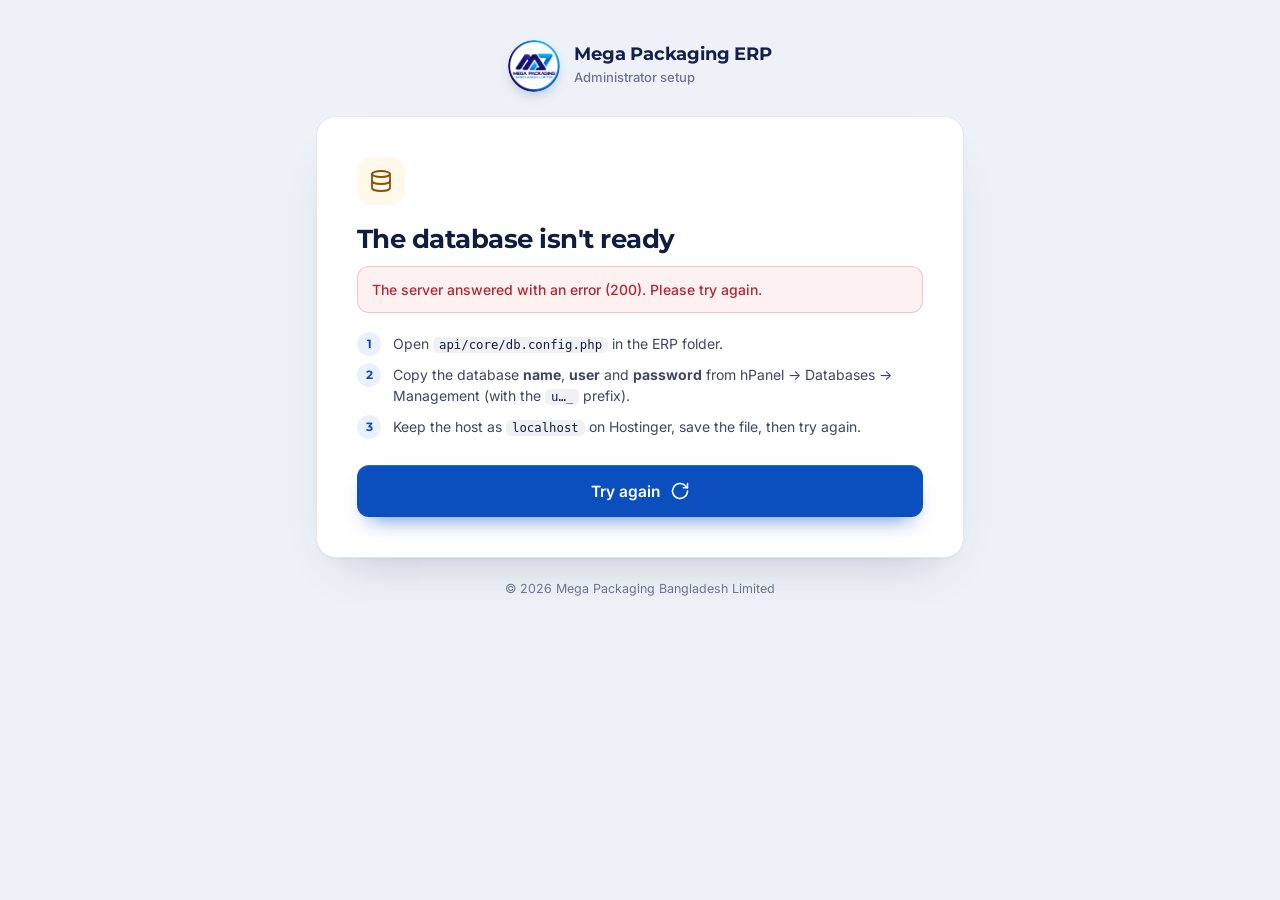
<file: setup.html>
<!doctype html>
<html lang="en">
<head>
  <meta charset="utf-8">
  <meta name="viewport" content="width=device-width, initial-scale=1">
  <meta name="robots" content="noindex, nofollow">
  <meta name="theme-color" content="#eef2f8">
  <title>Administrator setup · Mega Packaging ERP</title>
  <link rel="icon" type="image/png" sizes="32x32" href="assets/images/favicon-32.png">
  <link rel="icon" type="image/png" sizes="16x16" href="assets/images/favicon-16.png">
  <link rel="apple-touch-icon" href="assets/images/apple-touch-icon.png">
  <link rel="preconnect" href="https://fonts.googleapis.com">
  <link rel="preconnect" href="https://fonts.gstatic.com" crossorigin>
  <!-- Loaded without blocking, so the page still opens if the internet is down -->
  <link rel="stylesheet" href="https://fonts.googleapis.com/css2?family=Inter:wght@400;500;600;700&family=Montserrat:wght@600;700;800&display=swap" media="print" onload="this.media='all'">
  <link rel="stylesheet" href="assets/css/setup.css">
  <script src="assets/js/api.js" defer></script>
  <script src="assets/js/setup.js" defer></script>
</head>
<body>

  <!-- Administrator setup: the database check, then the administrator's details (api/setup.php).
       Delete this page and api/setup.php from the server once the administrator is set. -->
  <main class="setup">
    <header class="setup__brand">
      <img src="assets/images/mega-logo-badge.webp" width="440" height="440" alt="Mega Packaging Bangladesh Limited">
      <div>
        <b>Mega Packaging ERP</b>
        <span>Administrator setup</span>
      </div>
    </header>

    <section class="card" aria-live="polite">

      <!-- 1. Checking the database -->
      <div class="pane is-active" id="paneCheck">
        <div class="check">
          <span class="check__spinner" aria-hidden="true"></span>
          <p>Connecting to the database…</p>
        </div>
      </div>

      <!-- 2. The database isn't ready: what's wrong, and where to fix it -->
      <div class="pane" id="paneProblem">
        <span class="badge badge--warn" aria-hidden="true">
          <svg viewBox="0 0 24 24"><ellipse cx="12" cy="5" rx="9" ry="3"/><path d="M3 5v14a9 3 0 0 0 18 0V5"/><path d="M3 12a9 3 0 0 0 18 0"/></svg>
        </span>
        <h1 class="card__title">The database isn't ready</h1>
        <p class="problem" id="problemText"></p>
        <ol class="howto">
          <li>Open <code>api/core/db.config.php</code> in the ERP folder.</li>
          <li>Copy the database <b>name</b>, <b>user</b> and <b>password</b> from hPanel → Databases → Management (with the <code>u…_</code> prefix).</li>
          <li>Keep the host as <code>localhost</code> on Hostinger, save the file, then try again.</li>
        </ol>
        <button class="btn btn--primary" type="button" id="retryBtn">
          <span class="btn__label">Try again</span>
          <span class="btn__icon" aria-hidden="true">
            <svg class="btn__arrow" viewBox="0 0 24 24"><path d="M21 12a9 9 0 1 1-2.64-6.36L21 8"/><path d="M21 3v5h-5"/></svg>
            <span class="btn__spinner"></span>
          </span>
        </button>
      </div>

      <!-- 3. The administrator's details, behind the setup key -->
      <form class="pane" id="paneForm" novalidate>
        <span class="badge" aria-hidden="true">
          <svg viewBox="0 0 24 24"><path d="M20 13c0 5-3.5 7.5-7.66 8.95a1 1 0 0 1-.67-.01C7.5 20.5 4 18 4 13V6a1 1 0 0 1 1-1c2 0 4.5-1.2 6.24-2.72a1.17 1.17 0 0 1 1.52 0C14.51 3.81 17 5 19 5a1 1 0 0 1 1 1z"/><path d="m9 12 2 2 4-4"/></svg>
        </span>
        <h1 class="card__title" id="formTitle">Create the administrator</h1>
        <p class="card__lead" id="formLead">This is the first account of the ERP. It signs in with a password, then a code texted to its mobile.</p>

        <div class="alert alert--info" id="existsNote">
          <svg viewBox="0 0 24 24" aria-hidden="true"><circle cx="12" cy="12" r="10"/><path d="M12 16v-4M12 8h.01"/></svg>
          <span>An administrator already exists. Saving replaces its details and password, and signs it out everywhere.</span>
        </div>

        <div class="alert" id="formAlert" role="alert">
          <svg viewBox="0 0 24 24" aria-hidden="true"><circle cx="12" cy="12" r="10"/><path d="M12 8v4M12 16h.01"/></svg>
          <span class="alert__text"></span>
        </div>

        <fieldset class="group">
          <legend class="group__title"><span>1</span> Setup key</legend>
          <div class="field" data-field="key">
            <label class="field__label" for="key">Setup key</label>
            <div class="field__control">
              <svg class="field__icon" viewBox="0 0 24 24" aria-hidden="true"><path d="M2.586 17.414A2 2 0 0 0 2 18.828V21a1 1 0 0 0 1 1h3a1 1 0 0 0 1-1v-1a1 1 0 0 1 1-1h1a1 1 0 0 0 1-1v-1a1 1 0 0 1 1-1h.172a2 2 0 0 0 1.414-.586l.814-.814a6.5 6.5 0 1 0-4-4z"/><circle cx="16.5" cy="7.5" r=".5" fill="currentColor"/></svg>
              <input class="field__input field__input--password" id="key" name="key" type="password" autocomplete="off" spellcheck="false" placeholder="The database password" required>
              <button class="field__toggle" type="button" aria-controls="key" aria-pressed="false" aria-label="Show setup key">
                <svg class="icon-eye" viewBox="0 0 24 24" aria-hidden="true"><path d="M2.06 12.35a1 1 0 0 1 0-.7 10.75 10.75 0 0 1 19.88 0 1 1 0 0 1 0 .7 10.75 10.75 0 0 1-19.88 0"/><circle cx="12" cy="12" r="3"/></svg>
                <svg class="icon-eye-off" viewBox="0 0 24 24" aria-hidden="true"><path d="M10.73 5.08a10.74 10.74 0 0 1 11.2 6.57 1 1 0 0 1 0 .7 10.75 10.75 0 0 1-1.44 2.49"/><path d="M14.08 14.16a3 3 0 0 1-4.24-4.24"/><path d="M17.48 17.5a10.75 10.75 0 0 1-15.42-5.15 1 1 0 0 1 0-.7 10.75 10.75 0 0 1 4.45-5.14"/><path d="m2 2 20 20"/></svg>
              </button>
            </div>
            <p class="field__hint">The database password, exactly as written in <code>api/core/db.config.php</code>.</p>
          </div>
        </fieldset>

        <fieldset class="group">
          <legend class="group__title"><span>2</span> Administrator</legend>
          <div class="grid">
            <div class="field" data-field="name">
              <label class="field__label" for="name">Full name</label>
              <div class="field__control">
                <svg class="field__icon" viewBox="0 0 24 24" aria-hidden="true"><path d="M19 21v-2a4 4 0 0 0-4-4H9a4 4 0 0 0-4 4v2"/><circle cx="12" cy="7" r="4"/></svg>
                <input class="field__input" id="name" name="name" type="text" autocomplete="name" maxlength="120" placeholder="e.g. Kamrujjaman Tuhin" required>
              </div>
            </div>

            <div class="field" data-field="username">
              <label class="field__label" for="username">Username</label>
              <div class="field__control">
                <svg class="field__icon" viewBox="0 0 24 24" aria-hidden="true"><circle cx="12" cy="12" r="4"/><path d="M16 8v5a3 3 0 0 0 6 0v-1a10 10 0 1 0-4 8"/></svg>
                <input class="field__input" id="username" name="username" type="text" autocomplete="off" autocapitalize="none" spellcheck="false" maxlength="50" placeholder="e.g. admin" required>
              </div>
            </div>

            <div class="field" data-field="email">
              <label class="field__label" for="email">Email</label>
              <div class="field__control">
                <svg class="field__icon" viewBox="0 0 24 24" aria-hidden="true"><rect width="20" height="16" x="2" y="4" rx="2"/><path d="m22 7-8.97 5.7a1.94 1.94 0 0 1-2.06 0L2 7"/></svg>
                <input class="field__input" id="email" name="email" type="email" autocomplete="email" autocapitalize="none" spellcheck="false" maxlength="190" placeholder="you@megapackagingbd.com" required>
              </div>
            </div>

            <div class="field" data-field="mobile">
              <label class="field__label" for="mobile">Mobile number</label>
              <div class="field__control">
                <svg class="field__icon" viewBox="0 0 24 24" aria-hidden="true"><rect width="14" height="20" x="5" y="2" rx="2"/><path d="M12 18h.01"/></svg>
                <input class="field__input" id="mobile" name="mobile" type="tel" inputmode="tel" autocomplete="tel" maxlength="20" placeholder="01XXX-XXXXXX" required>
              </div>
            </div>

            <div class="field" data-field="password">
              <label class="field__label" for="password">Password</label>
              <div class="field__control">
                <svg class="field__icon" viewBox="0 0 24 24" aria-hidden="true"><rect width="18" height="11" x="3" y="11" rx="2"/><path d="M7 11V7a5 5 0 0 1 10 0v4"/></svg>
                <input class="field__input field__input--password" id="password" name="password" type="password" autocomplete="new-password" minlength="10" maxlength="72" placeholder="At least 10 characters" required>
                <button class="field__toggle" type="button" aria-controls="password" aria-pressed="false" aria-label="Show password">
                  <svg class="icon-eye" viewBox="0 0 24 24" aria-hidden="true"><path d="M2.06 12.35a1 1 0 0 1 0-.7 10.75 10.75 0 0 1 19.88 0 1 1 0 0 1 0 .7 10.75 10.75 0 0 1-19.88 0"/><circle cx="12" cy="12" r="3"/></svg>
                  <svg class="icon-eye-off" viewBox="0 0 24 24" aria-hidden="true"><path d="M10.73 5.08a10.74 10.74 0 0 1 11.2 6.57 1 1 0 0 1 0 .7 10.75 10.75 0 0 1-1.44 2.49"/><path d="M14.08 14.16a3 3 0 0 1-4.24-4.24"/><path d="M17.48 17.5a10.75 10.75 0 0 1-15.42-5.15 1 1 0 0 1 0-.7 10.75 10.75 0 0 1 4.45-5.14"/><path d="m2 2 20 20"/></svg>
                </button>
              </div>
              <div class="meter" id="meter" aria-hidden="true"><i></i><i></i><i></i><i></i></div>
            </div>

            <div class="field" data-field="password2">
              <label class="field__label" for="password2">Confirm password</label>
              <div class="field__control">
                <svg class="field__icon" viewBox="0 0 24 24" aria-hidden="true"><rect width="18" height="11" x="3" y="11" rx="2"/><path d="M7 11V7a5 5 0 0 1 10 0v4"/><path d="m9.5 16 1.8 1.8 3.2-3.3" class="match-tick"/></svg>
                <input class="field__input" id="password2" name="password2" type="password" autocomplete="new-password" maxlength="72" placeholder="Type it again" required>
              </div>
            </div>
          </div>
        </fieldset>

        <button class="btn btn--primary" type="submit" id="saveBtn">
          <span class="btn__label">Create administrator</span>
          <span class="btn__icon" aria-hidden="true">
            <svg class="btn__arrow" viewBox="0 0 24 24"><path d="M5 12h14M12 5l7 7-7 7"/></svg>
            <span class="btn__spinner"></span>
          </span>
        </button>
      </form>

      <!-- 4. Done -->
      <div class="pane" id="paneDone">
        <span class="badge badge--done" aria-hidden="true">
          <svg viewBox="0 0 24 24"><path d="M20 6 9 17l-5-5" pathLength="1"/></svg>
        </span>
        <h1 class="card__title" id="doneTitle">Administrator ready</h1>
        <p class="card__lead">Sign in with the username or email and the password you just chose. The sign-in code goes to the mobile below.</p>

        <dl class="summary">
          <div><dt>Name</dt><dd id="doneName"></dd></div>
          <div><dt>Username</dt><dd id="doneUsername"></dd></div>
          <div><dt>Email</dt><dd id="doneEmail"></dd></div>
          <div><dt>Mobile</dt><dd id="doneMobile"></dd></div>
        </dl>

        <div class="alert alert--warn is-visible">
          <svg viewBox="0 0 24 24" aria-hidden="true"><path d="m21.73 18-8-14a2 2 0 0 0-3.48 0l-8 14A2 2 0 0 0 4 21h16a2 2 0 0 0 1.73-3"/><path d="M12 9v4M12 17h.01"/></svg>
          <span>Now delete <code>setup.html</code> and <code>api/setup.php</code> from the server (File Manager → public_html/erp). Upload them again only when the administrator needs resetting.</span>
        </div>

        <a class="btn btn--primary" href="login.html">
          <span class="btn__label">Go to sign in</span>
          <span class="btn__icon" aria-hidden="true">
            <svg class="btn__arrow" viewBox="0 0 24 24"><path d="M5 12h14M12 5l7 7-7 7"/></svg>
          </span>
        </a>
      </div>
    </section>

    <p class="setup__foot">© <span id="year">2026</span> Mega Packaging Bangladesh Limited</p>
  </main>

</body>
</html>
</file>
<file: assets/css/dashboard.css>
/* =====================================================================
   Mega Packaging ERP: dashboard
   Who is here and the time, the welcome written out by hand, then the
   six departments, each shown at work (the scenes are in scenes.css).
   Light and calm, like the sign-in page.
   ===================================================================== */

:root {
  /* Brand (from the Mega Packaging logo) */
  --navy: #12204a;
  --brand: #0b4fbf;
  --brand-deep: #0942a8;
  --brand-soft: #eaf1fd;
  --brand-line: #c8d8f5;

  /* Interface */
  --ink: #0f1d40;
  --ink-2: #3b4766;
  --muted: #6b7590;
  --faint: #98a1b5;
  --line: #e3e8f0;
  --line-strong: #cdd5e2;
  --surface: #ffffff;
  --page: #f5f7fa;
  --success: #16a34a;

  /* the hand-written welcome: navy into the brand blue */
  --pen-1: #12204a;
  --pen-2: #0b4fbf;

  --font-head: 'Montserrat', system-ui, -apple-system, 'Segoe UI', Roboto, Arial, sans-serif;
  --font-body: 'Inter', system-ui, -apple-system, 'Segoe UI', Roboto, Arial, sans-serif;
  --font-bn: 'Nirmala UI', 'Noto Sans Bengali', 'Kohinoor Bangla', 'Bangla Sangam MN', 'Shonar Bangla', sans-serif;
  --font-hand: 'Dancing Script', 'Segoe Script', 'Brush Script MT', cursive;

  --ease-out: cubic-bezier(.2, .7, .2, 1);
  --shadow-card: 0 1px 2px rgba(15, 29, 64, .04), 0 8px 24px -18px rgba(15, 29, 64, .25);
  --shadow-lift: 0 26px 48px -28px rgba(15, 29, 64, .45);
}

*,
*::before,
*::after {
  box-sizing: border-box;
}

html {
  -webkit-text-size-adjust: 100%;
}

body {
  display: flex;
  flex-direction: column;
  min-height: 100vh;
  margin: 0;
  font-family: var(--font-body);
  font-size: 15px;
  line-height: 1.5;
  color: var(--ink);
  background: var(--page);
  -webkit-font-smoothing: antialiased;
  -moz-osx-font-smoothing: grayscale;
}

/* Hidden until dashboard.js confirms the user is signed in */
.is-checking body {
  visibility: hidden;
}

img,
svg {
  display: block;
}

::selection {
  background: rgba(11, 79, 191, .18);
}

.sr-only {
  position: absolute !important;
  width: 1px;
  height: 1px;
  margin: -1px;
  padding: 0;
  overflow: hidden;
  clip: rect(0 0 0 0);
  white-space: nowrap;
  border: 0;
}

/* the scenes' shared filters live here; it takes no room */
.svg-defs {
  position: absolute;
  width: 0;
  height: 0;
  overflow: hidden;
}

/* ---------------------------------------------------------------------
   The bar along the top: the company, who is signed in, sign out
   --------------------------------------------------------------------- */

.topbar {
  display: flex;
  align-items: center;
  justify-content: space-between;
  gap: 16px;
  height: 68px;
  padding: 0 clamp(16px, 4vw, 40px);
  border-bottom: 1px solid var(--line);
  background: var(--surface);
}

.topbar__brand {
  display: flex;
  align-items: center;
  gap: 12px;
  min-width: 0;
  color: inherit;
  text-decoration: none;
}

.topbar__brand img {
  flex: none;
  width: 40px;
  height: 40px;
  border-radius: 50%;
  box-shadow: 0 4px 12px -6px rgba(18, 32, 74, .45);
  transition: transform .6s var(--ease-out);
}

.topbar__brand:hover img {
  transform: rotate(-12deg) scale(1.04);
}

.topbar__brand b {
  display: block;
  font: 700 16px/1.2 var(--font-head);
  letter-spacing: -.01em;
  color: var(--navy);
  white-space: nowrap;
}

.topbar__brand small {
  display: block;
  margin-top: 1px;
  font-size: 12px;
  font-weight: 500;
  color: var(--muted);
}

.topbar__brand:focus-visible {
  outline: 2px solid var(--brand);
  outline-offset: 4px;
  border-radius: 8px;
}

.topbar__user {
  display: flex;
  align-items: center;
  gap: 12px;
}

.user__avatar {
  display: grid;
  place-items: center;
  flex: none;
  width: 36px;
  height: 36px;
  border-radius: 50%;
  background: var(--brand-soft);
  box-shadow: inset 0 0 0 1px var(--brand-line);
  font: 700 13px/1 var(--font-head);
  letter-spacing: .02em;
  color: var(--brand);
}

.signout {
  display: inline-flex;
  align-items: center;
  justify-content: center;
  gap: 8px;
  height: 38px;
  padding: 0 14px;
  border: 1px solid var(--line);
  border-radius: 10px;
  background: var(--surface);
  font: 600 13.5px/1 var(--font-body);
  color: var(--ink-2);
  cursor: pointer;
  transition: color .2s, background-color .2s, border-color .2s;
}

.signout svg {
  width: 16px;
  height: 16px;
  fill: none;
  stroke: currentColor;
  stroke-width: 1.9;
  stroke-linecap: round;
  stroke-linejoin: round;
  transition: transform .25s var(--ease-out);
}

.signout:hover {
  border-color: var(--brand-line);
  background: var(--brand-soft);
  color: var(--brand);
}

.signout:hover svg {
  transform: translateX(2px);
}

.signout:focus-visible {
  outline: 2px solid var(--brand);
  outline-offset: 2px;
}

.signout:disabled {
  opacity: .6;
  cursor: progress;
}

/* ---------------------------------------------------------------------
   The welcome
   --------------------------------------------------------------------- */

.home {
  flex: 1;
  width: 100%;
  max-width: 1140px;
  margin: 0 auto;
  padding: clamp(24px, 4.5vh, 48px) clamp(16px, 4vw, 32px) 40px;
}

.welcome {
  display: grid;
  justify-items: center;
  text-align: center;
}

/* Who is here, and the time: a ticking dial beside the clock */
.hello {
  display: inline-flex;
  align-items: center;
  gap: 14px;
  max-width: 100%;
  padding: 8px 20px 8px 8px;
  border: 1px solid var(--line);
  border-radius: 999px;
  background: var(--surface);
  box-shadow: var(--shadow-card);
  text-align: left;
}

.is-ready .hello {
  animation: rise .6s var(--ease-out) .1s backwards;
}

.hello__avatar {
  display: grid;
  place-items: center;
  flex: none;
  width: 44px;
  height: 44px;
  border-radius: 50%;
  background: linear-gradient(150deg, var(--brand), var(--navy));
  font: 700 15px/1 var(--font-head);
  letter-spacing: .02em;
  color: #fff;
}

.hello__who {
  display: grid;
  min-width: 0;
}

.hello__greet {
  font-size: 12.5px;
  font-weight: 500;
  color: var(--muted);
}

.hello__name {
  overflow: hidden;
  font: 700 15px/1.3 var(--font-head);
  color: var(--ink);
  text-overflow: ellipsis;
  white-space: nowrap;
}

.hello__sep {
  flex: none;
  width: 1px;
  height: 30px;
  background: var(--line);
}

.dial {
  flex: none;
  width: 40px;
  height: 40px;
  overflow: visible;
}

.dial__face {
  fill: var(--surface);
  stroke: var(--line-strong);
  stroke-width: 2;
}

.dial__ticks line {
  stroke: var(--faint);
  stroke-width: 2.4;
  stroke-linecap: round;
}

.dial__ticks .q {
  stroke: var(--navy);
  stroke-width: 3.4;
}

.dial__hand {
  stroke-linecap: round;
  transform-origin: 50px 50px;
}

/* the hands move only once the clock is set, so they never sweep in from noon */
.dial.is-set .dial__hand {
  transition: transform .5s var(--ease-out);
}

.dial.is-set .dial__hand--s {
  transition: transform .4s cubic-bezier(.4, 2.1, .5, 1);
}

.dial__hand--h {
  stroke: var(--navy);
  stroke-width: 6;
}

.dial__hand--m {
  stroke: var(--navy);
  stroke-width: 4;
}

.dial__hand--s {
  stroke: var(--brand);
  stroke-width: 2;
}

.dial__hub {
  fill: var(--brand);
  stroke: var(--surface);
  stroke-width: 1.6;
}

.clock {
  display: grid;
  font-variant-numeric: tabular-nums;
}

.clock__time {
  font: 700 16px/1.25 var(--font-head);
  color: var(--ink);
  white-space: nowrap;
}

.clock__s {
  color: var(--faint);
}

.clock__ap {
  margin-left: 5px;
  font-size: 11.5px;
  font-weight: 700;
  letter-spacing: .06em;
  color: var(--brand);
}

.clock__date {
  font-size: 12.5px;
  font-weight: 500;
  color: var(--muted);
  white-space: nowrap;
}

/* The greeting in a hand: each line is uncovered left to right (dashboard.js
   moves the reveal and the nib), its outline draws itself, then the ink fills in */
.welcome h1 {
  width: 100%;
  margin: 14px 0 0;
  line-height: 1;
}

.ink {
  display: block;
  width: min(100%, 780px);
  height: auto;
  aspect-ratio: 6.3;   /* about right until dashboard.js measures the real thing */
  margin: 0 auto;
  overflow: visible;
}

.ink-a { stop-color: var(--pen-1); }
.ink-b { stop-color: var(--pen-2); }

.ink-line {
  font-family: var(--font-hand);
  font-weight: 700;
  text-anchor: middle;
  fill: url(#inkFill);
  fill-opacity: 0;
  stroke: var(--pen-2);
  stroke-width: 1.1;
  stroke-linejoin: round;
  stroke-dasharray: 900;
  stroke-dashoffset: 900;
}

.ink-line.l1 { font-size: 46px; }
.ink-line.l2,
.ink-line.l3 { font-size: 66px; }

/* each line's timing comes from dashboard.js, which also moves its reveal */
.ink.go .ink-line {
  animation:
    ink-draw calc(var(--ms, 1000) * 1ms) calc(var(--at, 0) * 1ms) ease-out forwards,
    ink-fill .8s calc((var(--at, 0) + var(--ms, 1000) * .6) * 1ms) ease-out forwards;
}

.ink.done .ink-line {
  fill-opacity: 1;
  stroke-dashoffset: 0;
  stroke-opacity: .25;
  animation: none;
}

@keyframes ink-draw { to { stroke-dashoffset: 0; } }
@keyframes ink-fill { to { fill-opacity: 1; stroke-opacity: .25; } }

/* the pen's nib, riding the edge of the writing */
.ink-nib {
  fill: var(--pen-2);
  opacity: 0;
  transition: opacity .2s;
}

/* ---------------------------------------------------------------------
   The departments
   --------------------------------------------------------------------- */

.departments {
  margin-top: clamp(24px, 4vh, 40px);
}

.departments__head {
  display: flex;
  align-items: center;
  gap: 16px;
  margin-bottom: 18px;
}

.departments__title {
  display: flex;
  align-items: center;
  gap: 10px;
  margin: 0;
  font: 700 12.5px/1 var(--font-head);
  letter-spacing: .1em;
  text-transform: uppercase;
  color: var(--ink-2);
  white-space: nowrap;
}

.departments__count {
  display: grid;
  place-items: center;
  min-width: 22px;
  height: 22px;
  padding: 0 6px;
  border-radius: 999px;
  background: var(--brand-soft);
  font-size: 11.5px;
  letter-spacing: 0;
  color: var(--brand);
}

/* a quiet line out to the hint */
.departments__head::after {
  content: '';
  order: 1;
  flex: 1;
  height: 1px;
  background: var(--line);
}

.departments__hint {
  display: flex;
  align-items: center;
  gap: 7px;
  order: 2;
  margin: 0;
  font-size: 12.5px;
  color: var(--muted);
  white-space: nowrap;
}

.departments__hint svg {
  width: 16px;
  height: 16px;
  fill: none;
  stroke: currentColor;
  stroke-width: 1.7;
  stroke-linecap: round;
  stroke-linejoin: round;
  color: var(--brand);
}

.hint-touch {
  display: none;
}

@media (hover: none) {
  .hint-pointer { display: none; }
  .hint-touch   { display: inline; }
}

.depts {
  display: grid;
  grid-template-columns: repeat(3, minmax(0, 1fr));
  gap: 20px;
  margin: 0;
  padding: 0;
  list-style: none;
}

/* A department: its scene on a stage, then its name. It leans a little toward the pointer
   (dashboard.js sets --rx/--ry, and --px/--py for the scene's depth). */
.dept {
  position: relative;
  min-width: 0;
  overflow: hidden;
  border: 1px solid var(--line);
  border-radius: 20px;
  background: var(--surface);
  box-shadow: var(--shadow-card);
  transform: perspective(1000px) rotateX(var(--rx, 0deg)) rotateY(var(--ry, 0deg)) translateY(var(--lift, 0px));
  transition: transform .25s ease-out, box-shadow .35s, border-color .35s;
}

.dept:hover {
  --lift: -5px;
  box-shadow: var(--shadow-lift);
}

/* its turn (or under the pointer): the department lights up */
.dept.is-live {
  border-color: var(--brand-line);
}

/* the cards rise into place once the page is shown */
.is-ready .dept {
  animation: dept-in .7s var(--ease-out) backwards;
  animation-delay: calc(1s + var(--i, 0) * .09s);
}

@keyframes dept-in {
  from {
    opacity: 0;
    transform: perspective(1000px) rotateX(0deg) rotateY(0deg) translateY(18px);
  }
}

@keyframes rise {
  from { opacity: 0; transform: translateY(10px); }
}

.dept__stage {
  position: relative;
  height: 158px;
  overflow: hidden;
  border-bottom: 1px solid var(--line);
  background: linear-gradient(180deg, #f8fafd 0%, #eef2f8 100%);
}

.dept__stage .scene {
  width: 100%;
  height: 100%;
  overflow: hidden;
  transform: translate(var(--px, 0px), var(--py, 0px));
  transition: transform .35s ease-out;
}

/* the turn's progress, along the foot of the stage */
.dept__turn {
  position: absolute;
  left: 0;
  right: 0;
  bottom: 0;
  height: 2px;
  background: var(--brand);
  transform: scaleX(0);
  transform-origin: left center;
  pointer-events: none;
}

.dept.is-playing .dept__turn {
  animation: turn-run var(--play, 2800ms) linear;
}

@keyframes turn-run {
  from { transform: scaleX(0); }
  92%  { transform: scaleX(1); opacity: 1; }
  to   { transform: scaleX(1); opacity: 0; }
}

.dept__body {
  display: flex;
  align-items: center;
  gap: 14px;
  padding: 16px 20px 18px;
}

.dept__icon {
  display: grid;
  place-items: center;
  flex: none;
  width: 42px;
  height: 42px;
  border-radius: 12px;
  background: var(--brand-soft);
  color: var(--brand);
  transition: background-color .3s, color .3s, box-shadow .3s;
}

.dept:hover .dept__icon,
.dept.is-live .dept__icon {
  background: var(--brand);
  color: #fff;
  box-shadow: 0 10px 18px -10px rgba(11, 79, 191, .75);
}

.dept__icon svg {
  width: 23px;
  height: 23px;
  overflow: visible;
  fill: none;
  stroke: currentColor;
  stroke-width: 1.7;
  stroke-linecap: round;
  stroke-linejoin: round;
}

.dept__text {
  min-width: 0;
}

.dept__name {
  margin: 0;
  font: 700 16.5px/1.3 var(--font-head);
  letter-spacing: -.01em;
  color: var(--ink);
}

.dept__desc {
  margin: 2px 0 0;
  font-size: 13.5px;
  color: var(--muted);
}

/* the icons' details (the same icons as the sign-in page) */
.ic-coin text {
  fill: currentColor;
  stroke: none;
  font: 700 11.5px var(--font-bn);
}

.ic-seal circle {
  fill: #ffb547;
  stroke: none;
}

.ic-seal path {
  stroke: var(--navy);
  stroke-width: 1.6;
}

.ic-gear-big   { transform-origin: 8.6px 14.6px; }
.ic-gear-small { transform-origin: 16.01px 8.04px; }

.ic-seal {
  transform-box: fill-box;
  transform-origin: center;
}

/* each icon comes alive with its department */
.dept:hover .ic-coin,
.dept.is-live .ic-coin            { animation: ic-flip .8s var(--ease-out); }
.dept:hover .ic-wave,
.dept.is-live .ic-wave            { animation: ic-wave 1.2s ease-out infinite; }
.dept:hover .ic-wave + .ic-wave,
.dept.is-live .ic-wave + .ic-wave { animation-delay: .2s; }
.dept:hover .ic-gear-big,
.dept.is-live .ic-gear-big        { animation: ic-turn 3s linear infinite; }
.dept:hover .ic-gear-small,
.dept.is-live .ic-gear-small      { animation: ic-turn 2.25s linear infinite reverse; }
.dept:hover .ic-seal,
.dept.is-live .ic-seal            { animation: ic-stamp .45s cubic-bezier(.25, 1.4, .45, 1); }
.dept:hover .ic-person,
.dept.is-live .ic-person          { animation: ic-bob 1.2s ease-in-out infinite; }
.dept:hover .ic-person--back,
.dept.is-live .ic-person--back    { animation-delay: .3s; }
.dept:hover .ic-box,
.dept.is-live .ic-box             { animation: ic-hop .9s ease-in-out infinite; }
.dept:hover .ic-box + .ic-box,
.dept.is-live .ic-box + .ic-box   { animation-delay: .12s; }
.dept:hover .ic-box + .ic-box + .ic-box,
.dept.is-live .ic-box + .ic-box + .ic-box { animation-delay: .24s; }

@keyframes ic-flip  { from { transform: perspective(70px) rotateY(0); } to { transform: perspective(70px) rotateY(360deg); } }
@keyframes ic-wave  { 0% { opacity: 0; transform: translateX(-2.5px); } 30% { opacity: 1; } 100% { opacity: 0; transform: translateX(2px); } }
@keyframes ic-turn  { to { transform: rotate(360deg); } }
@keyframes ic-stamp { from { opacity: 0; transform: scale(2.2) rotate(-20deg); } }
@keyframes ic-bob   { 50% { transform: translateY(-1.6px); } }
@keyframes ic-hop   { 0%, 60%, 100% { transform: translateY(0); } 30% { transform: translateY(-2px); } }

/* ---------------------------------------------------------------------
   Footer
   --------------------------------------------------------------------- */

.foot {
  padding: 18px 16px 24px;
  text-align: center;
  font-size: 12.5px;
  color: var(--muted);
}

/* ---------------------------------------------------------------------
   Smaller screens
   --------------------------------------------------------------------- */

@media (max-width: 1000px) {
  .depts {
    grid-template-columns: repeat(2, minmax(0, 1fr));
  }
}

@media (max-width: 720px) {
  .departments__hint {
    display: none;
  }
}

@media (max-width: 640px) {
  .topbar {
    height: 62px;
  }

  .topbar__brand img {
    width: 36px;
    height: 36px;
  }

  .topbar__brand b {
    font-size: 15px;
  }

  .signout {
    width: 38px;
    padding: 0;
  }

  .signout span {
    display: none;
  }

  /* the greeting on one line, the time on the next */
  .hello {
    display: grid;
    grid-template-columns: auto minmax(0, 1fr) auto;
    width: 100%;
    padding: 10px 14px 10px 10px;
    border-radius: 18px;
    column-gap: 12px;
    row-gap: 10px;
  }

  .hello__sep {
    grid-column: 1 / -1;
    width: 100%;
    height: 1px;
  }

  .dial {
    width: 36px;
    height: 36px;
  }

  .clock {
    grid-column: 2 / -1;
  }

  /* the name takes three lines here (dashboard.js), so it's written large enough to read */
  .ink {
    aspect-ratio: 2.2;
  }

  .depts {
    grid-template-columns: minmax(0, 1fr);
    gap: 14px;
  }

  .dept__stage {
    height: 150px;
  }

  .dept__body {
    padding: 14px 16px 16px;
  }
}

@media (prefers-reduced-motion: reduce) {
  *,
  *::before,
  *::after {
    animation-duration: .01ms !important;
    animation-iteration-count: 1 !important;
    transition-duration: .01ms !important;
  }

  .is-ready .dept,
  .is-ready .hello {
    animation: none;
  }
}
</file>
<file: assets/css/scenes.css>
/* =====================================================================
   Mega Packaging ERP: the departments at work (the dashboard's scenes)

   Every part's resting style is the finished picture; the keyframes only
   say where it starts from. So a scene plays whenever dashboard.js puts
   .is-playing on its card, as often as it likes, and anyone who asks for
   less motion simply sees the finished picture. A play lasts 2.8 s.
   ===================================================================== */

.dept {
  --play: 2800ms;
}

/* shared pieces */
.sc-pill { fill: #fff; }

.bx-top   { fill: #ddb176; }
.bx-side  { fill: #b07d43; }
.bx-front { fill: #c9965a; }
.bx-tape  { fill: var(--brand); }

@keyframes pop     { from { opacity: 0; transform: scale(.3); } }
@keyframes fade-in { from { opacity: 0; } }
@keyframes fade-up { from { opacity: 0; transform: translateY(3px); } }
@keyframes grow-up { from { transform: scaleY(0); } }
@keyframes grow-x  { from { transform: scaleX(0); } }
@keyframes draw    { from { stroke-dashoffset: 1.02; } }
@keyframes blink   { 50% { opacity: .25; } }

/* ---------------------------------------------------------------------
   1 · Accounts: Taka notes fan out and are totalled; the cash book is ticked
   --------------------------------------------------------------------- */

.acc-note {
  transform-box: view-box;
  transform-origin: 118px 113px;
  transform: rotate(var(--a)) translateY(0);
}

.is-playing .acc-note {
  animation: acc-fan .6s cubic-bezier(.2, .9, .3, 1.12) backwards;
  animation-delay: var(--d);
}

@keyframes acc-fan {
  from { opacity: 0; transform: rotate(0deg) translateY(12px); }
}

.nt--1000 { --tone: #7c4dab; --tint: #f3ebfa; --deep: #4a1f73; }
.nt--500  { --tone: #3c8a5d; --tint: #e7f4ec; --deep: #1f5a3a; }
.nt--100  { --tone: #3a6db5; --tint: #e6eef9; --deep: #1f4682; }

.nt-body {
  fill: var(--tint);
  stroke: var(--tone);
  stroke-width: 1.2;
}

.nt-frame {
  fill: none;
  stroke: var(--tone);
  stroke-width: .8;
  opacity: .7;
}

.nt-thread {
  fill: var(--tone);
  opacity: .5;
}

.nt-rose {
  fill: none;
  stroke: var(--tone);
  stroke-width: .7;
  opacity: .5;
}

.nt-bank {
  font: 700 6px var(--font-head);
  letter-spacing: .14em;
  fill: var(--tone);
}

.nt-bn,
.nt-words {
  font: 600 6.6px var(--font-bn);
  fill: var(--tone);
}

.nt-tk {
  font: 700 20px var(--font-bn);
  fill: var(--deep);
}

.nt-val {
  font: 800 25px var(--font-head);
  letter-spacing: -.01em;
  fill: var(--deep);
}

/* the running total: ৳100, then ৳600, then ৳1,600 as each note lands */
.acc-total {
  transform-box: fill-box;
  transform-origin: center;
}

.is-playing .acc-total {
  animation: acc-bump .5s ease-out 1.2s;
}

@keyframes acc-bump {
  40% { transform: scale(1.07); }
}

.acc-total rect {
  fill: var(--navy);
}

.acc-amt {
  font: 700 10.5px var(--font-body);
  fill: #fff;
}

.acc-lbl {
  font: 600 5.4px var(--font-head);
  letter-spacing: .22em;
  fill: rgba(255, 255, 255, .62);
}

.acc-amt--1,
.acc-amt--2 {
  opacity: 0;
}

.is-playing .acc-amt--1 { animation: acc-flash .44s linear .3s backwards; }
.is-playing .acc-amt--2 { animation: acc-flash .44s linear .74s backwards; }

@keyframes acc-flash {
  0%       { opacity: 0; }
  12%, 88% { opacity: 1; }
  100%     { opacity: 0; }
}

.acc-amt--3 {
  transform-box: fill-box;
  transform-origin: center;
}

.is-playing .acc-amt--3 {
  animation: acc-land .35s ease-out 1.18s backwards;
}

@keyframes acc-land {
  from { opacity: 0; transform: scale(1.18); }
}

/* the cash book beside them */
.acc-book {
  transform-box: view-box;
  transform-origin: 254px 75px;
  transform: rotate(3deg);
}

.acc-paper {
  fill: #fff;
  stroke: #e2e7ef;
  stroke-width: .8;
}

.acc-title {
  font: 800 6.2px var(--font-head);
  letter-spacing: .12em;
  fill: var(--ink);
}

.acc-sub {
  font: 500 4.6px var(--font-body);
  fill: var(--muted);
}

.acc-rule {
  fill: none;
  stroke: #e3e8f0;
  stroke-width: 1;
}

.acc-rule--sum {
  stroke: var(--navy);
  stroke-width: .8;
}

.acc-bar {
  fill: #e3e8f0;
}

.acc-val {
  font: 600 5.8px var(--font-body);
  fill: var(--ink);
}

.acc-tick {
  transform-box: fill-box;
  transform-origin: center;
}

.acc-tick circle {
  fill: var(--success);
}

.acc-tick path {
  fill: none;
  stroke: #fff;
  stroke-width: 1.3;
  stroke-linecap: round;
  stroke-linejoin: round;
}

.is-playing .acc-tick {
  animation: pop .38s cubic-bezier(.3, 1.6, .5, 1) backwards;
  animation-delay: var(--d);
}

.acc-sum-lbl {
  font: 700 4.6px var(--font-head);
  letter-spacing: .16em;
  fill: var(--muted);
}

.acc-sum {
  font: 800 8px var(--font-head);
  fill: var(--brand);
}

.is-playing .acc-sum {
  animation: fade-up .35s ease-out 1.25s backwards;
}

.acc-pen-body { fill: var(--navy); }
.acc-pen-band { fill: #c7a560; }
.acc-pen-nib  { fill: #b8c2d1; }

/* ---------------------------------------------------------------------
   2 · Marketing: a social post gathers likes, comments, shares and reach
   --------------------------------------------------------------------- */

.mkt-body {
  fill: #fff;
  stroke: var(--navy);
  stroke-width: 2.2;
}

.mkt-notch {
  fill: var(--navy);
}

.mkt-name {
  font: 700 5.4px var(--font-body);
  fill: var(--ink);
}

.mkt-meta {
  font: 500 4.2px var(--font-body);
  fill: var(--muted);
}

.mkt-media {
  fill: #eaf1fb;
}

.mkt-like {
  fill: #e11d48;
  transform-box: fill-box;
  transform-origin: center;
}

.is-playing .mkt-like {
  animation: mkt-like .6s ease-out .15s backwards;
}

@keyframes mkt-like {
  0%  { fill: #c4ccd8; transform: scale(1); }
  45% { fill: #e11d48; transform: scale(1.45); }
}

.mkt-ico {
  fill: none;
  stroke: #8a94a6;
  stroke-width: 1.2;
  stroke-linecap: round;
  stroke-linejoin: round;
}

.mkt-likes {
  font: 700 4.8px var(--font-body);
  fill: var(--ink);
}

.mkt-cap {
  fill: #e3e8f0;
}

.mkt-bars rect {
  fill: var(--brand);
  transform-box: fill-box;
  transform-origin: 50% 100%;
}

.mkt-bars rect:last-child {
  fill: #1e9be0;
}

.is-playing .mkt-bars rect {
  animation: grow-up .5s cubic-bezier(.2, .8, .3, 1) backwards;
  animation-delay: var(--d);
}

/* hearts rising off the post */
.mkt-float {
  opacity: 0;
  fill: #e11d48;
  transform-box: fill-box;
  transform-origin: center;
}

.is-playing .mkt-float {
  animation: mkt-float 1.1s ease-out backwards;
  animation-delay: var(--d);
}

@keyframes mkt-float {
  0%   { opacity: 0; transform: translate(0, 0) scale(.6); }
  20%  { opacity: .95; }
  100% { opacity: 0; transform: translate(var(--fx), -44px) scale(1.15); }
}

.mkt-pop {
  transform-box: fill-box;
  transform-origin: center;
}

.is-playing .mkt-pop {
  animation: pop .45s cubic-bezier(.3, 1.5, .5, 1) backwards;
  animation-delay: var(--d);
}

.mkt-rose  { fill: #e11d48; }
.mkt-royal { fill: var(--brand); }
.mkt-badge { fill: #e11d48; }
.mkt-white { fill: #fff; }

.mkt-white-line {
  fill: none;
  stroke: #fff;
  stroke-width: 2.4;
  stroke-linecap: round;
  stroke-linejoin: round;
}

.mkt-badge-txt {
  font: 800 5px var(--font-head);
  fill: #fff;
}

.mkt-tag {
  fill: #fff;
}

.mkt-tag-txt {
  font: 600 6px var(--font-body);
  fill: var(--ink);
}

.mkt-tag-ico {
  fill: none;
  stroke: var(--brand);
  stroke-width: 1.3;
  stroke-linecap: round;
  stroke-linejoin: round;
}

.mkt-up {
  fill: none;
  stroke: var(--success);
  stroke-width: 1.6;
  stroke-linecap: round;
  stroke-linejoin: round;
}

/* ---------------------------------------------------------------------
   3 · Commercial: dollars arrive, the Letter of Credit fills in,
       is signed, then the bank's stamp comes down
   --------------------------------------------------------------------- */

.usd-body  { fill: #e9f2e4; stroke: #4f7f4a; stroke-width: 1; }
.usd-frame { fill: none; stroke: #6f9a69; stroke-width: .7; }
.usd-seal  { fill: none; stroke: #6f9a69; stroke-width: .8; }

.usd-sym {
  font: 800 15px var(--font-head);
  fill: #2f5d2b;
}

.usd-den {
  font: 800 8px var(--font-head);
  fill: #2f5d2b;
}

.usd-txt {
  font: 700 3.8px var(--font-head);
  letter-spacing: .16em;
  fill: #4f7f4a;
}

.usd-coin-face { fill: #2f6b3a; }
.usd-coin-rim  { fill: none; stroke: rgba(255, 255, 255, .45); stroke-width: 1; }

.usd-coin-sym {
  font: 800 11px var(--font-head);
  fill: #fff;
}

.is-playing .com-usd {
  animation: com-slide .55s var(--ease-out) backwards;
  animation-delay: var(--d);
}

@keyframes com-slide {
  from { opacity: 0; transform: translateX(-18px); }
}

/* the coin turns over as the money arrives */
.com-coin {
  transform-box: fill-box;
  transform-origin: center;
  transform: scaleX(1) scaleY(1);
}

.is-playing .com-coin {
  animation: com-coin .75s ease-out .18s backwards;
}

@keyframes com-coin {
  0%  { opacity: 0; transform: scaleX(.1) scaleY(.6); }
  40% { opacity: 1; transform: scaleX(-1) scaleY(1); }
  70% { transform: scaleX(.4) scaleY(1); }
}

.lc-paper {
  fill: #fff;
  stroke: #e2e7ef;
  stroke-width: .8;
}

.lc-emblem {
  fill: var(--navy);
}

.lc-emblem-ico {
  fill: none;
  stroke: #fff;
  stroke-width: 1.4;
  stroke-linecap: round;
  stroke-linejoin: round;
}

.lc-title {
  font: 800 6px var(--font-head);
  letter-spacing: .1em;
  fill: var(--ink);
}

.lc-sub {
  font: 500 4.2px var(--font-body);
  fill: var(--muted);
}

.lc-rule {
  fill: none;
  stroke: #e3e8f0;
  stroke-width: 1;
}

.lc-sigline {
  fill: none;
  stroke: var(--navy);
  stroke-width: .8;
}

.lc-lbl {
  font: 700 4.1px var(--font-head);
  letter-spacing: .12em;
  fill: var(--muted);
}

.lc-val {
  font: 600 5.4px var(--font-body);
  fill: var(--ink);
}

.lc-bar {
  fill: #e3e8f0;
}

/* the fields fill in one after another */
.is-playing .com-row {
  animation: com-row .4s var(--ease-out) backwards;
  animation-delay: var(--d);
}

@keyframes com-row {
  from { opacity: 0; transform: translateX(-5px); }
}

.com-amount rect {
  fill: #eef4ff;
  stroke: #cbdcff;
  stroke-width: .8;
}

/* the amount is typed out */
.com-amount-val {
  font: 800 8.4px var(--font-head);
  fill: var(--brand);
}

.is-playing .com-amount-val {
  animation: com-type .6s steps(14, end) .66s backwards;
}

@keyframes com-type {
  from { clip-path: inset(0 100% 0 0); }
  to   { clip-path: inset(0 0 0 0); }
}

/* signed: the name, then the underline, each inked as if by pen */
.com-sign {
  fill: none;
  stroke: #1b2a6b;
  stroke-width: 1.4;
  stroke-linecap: round;
  stroke-linejoin: round;
  stroke-dasharray: 1 2;
  stroke-dashoffset: 0;
}

.is-playing .com-sign--name {
  animation: draw .8s ease-in-out 1s backwards;
}

.is-playing .com-sign--line {
  animation: draw .3s ease-out 1.84s backwards;
}

/* the bank's rubber stamp comes down last */
.com-stamp {
  opacity: .92;
  transform-box: fill-box;
  transform-origin: center;
  transform: rotate(-12deg) scale(1);
}

.is-playing .com-stamp {
  animation: com-stamp .42s cubic-bezier(.3, 1.3, .5, 1) 2.14s backwards;
}

@keyframes com-stamp {
  from { opacity: 0; transform: rotate(-28deg) scale(2.1); }
}

.com-stamp rect {
  fill: none;
  stroke: #c62828;
  stroke-width: 1.8;
}

.com-stamp .lc-stamp-in {
  stroke-width: .7;
}

.com-stamp text {
  font: 800 6.6px var(--font-head);
  letter-spacing: .08em;
  fill: #c62828;
}

.com-stamp .lc-stamp-by {
  font: 700 3.8px var(--font-head);
  letter-spacing: .2em;
}

/* ---------------------------------------------------------------------
   4 · Production: the line moves on one carton, the press prints the
       Mega logo on the carton beneath it. When the play ends every
       carton stands where its neighbour stood, so the picture is the same.
   --------------------------------------------------------------------- */

.prd-led {
  fill: var(--success);
}

.is-playing .prd-led {
  animation: blink .7s ease-in-out 4;
}

.prd-stat {
  font: 700 5px var(--font-head);
  letter-spacing: .14em;
  fill: var(--ink);
}

.prd-gear {
  fill: #e6ebf2;
  stroke: var(--navy);
  stroke-width: .62;
  stroke-linejoin: round;
  transform-box: fill-box;
  transform-origin: center;
}

/* two teeth each, so the gears end as they began */
.is-playing .prd-gear--big   { animation: prd-gear-big var(--play) ease-in-out; }
.is-playing .prd-gear--small { animation: prd-gear-small var(--play) ease-in-out; }

@keyframes prd-gear-big {
  0%        { transform: rotate(0deg); }
  40%, 100% { transform: rotate(90deg); }
}

@keyframes prd-gear-small {
  0%        { transform: rotate(0deg); }
  40%, 100% { transform: rotate(-120deg); }
}

.prd-web {
  fill: none;
  stroke: #c9965a;
  stroke-width: 1.6;
}

.prd-reel      { fill: #ddb176; stroke: #b07d43; stroke-width: 1.2; }
.prd-reel-ring { fill: none; stroke: #c9965a; stroke-width: 1; }
.prd-reel-hub  { fill: var(--navy); }

.prd-reel-spokes {
  fill: none;
  stroke: #8a5a2b;
  stroke-width: 1.4;
  stroke-linecap: round;
  transform-box: fill-box;
  transform-origin: center;
}

.is-playing .prd-reel-spokes {
  animation: prd-reel var(--play) ease-in-out;
}

@keyframes prd-reel {
  0%        { transform: rotate(0deg); }
  40%, 100% { transform: rotate(180deg); }
}

.prd-hood  { fill: #1d3170; }
.prd-body  { fill: var(--navy); }
.prd-panel { fill: #0b1736; }

.prd-ptext {
  font: 700 4.6px var(--font-head);
  letter-spacing: .12em;
  fill: #9cc2ff;
}

.prd-meter-bg {
  fill: rgba(255, 255, 255, .15);
}

.prd-meter {
  fill: #38bdf8;
  transform-box: fill-box;
  transform-origin: left center;
}

.is-playing .prd-meter {
  animation: prd-meter var(--play) ease-in-out;
}

@keyframes prd-meter {
  0%        { transform: scaleX(.15); }
  60%, 100% { transform: scaleX(1); }
}

.prd-light--go   { fill: #22c55e; }
.prd-light--wait { fill: #f59e0b; opacity: .45; }

.prd-vent {
  fill: none;
  stroke: rgba(255, 255, 255, .12);
  stroke-width: 1;
}

.prd-rod   { fill: #8796ad; }
.prd-plate { fill: #aab7c9; }

/* the head comes down once the carton is beneath it */
.is-playing .prd-head {
  animation: prd-press var(--play) ease-in-out;
}

@keyframes prd-press {
  0%, 42%   { transform: translateY(0); }
  49%, 53%  { transform: translateY(13px); }
  62%, 100% { transform: translateY(0); }
}

.prd-floor { fill: none; stroke: #d5dce6; stroke-width: 1.2; }
.prd-leg   { fill: #c3ccda; }

.prd-belt {
  fill: #e1e7ef;
  stroke: #c3ccda;
  stroke-width: 1;
}

/* one pitch (76) is exactly four dashes (19), so the belt ends as it began */
.prd-belt-run {
  fill: none;
  stroke: #c3ccda;
  stroke-width: 1.2;
  stroke-dasharray: 6 13;
}

.is-playing .prd-belt-run {
  animation: prd-belt var(--play) ease-in-out;
}

@keyframes prd-belt {
  0%        { stroke-dashoffset: 0; }
  38%, 100% { stroke-dashoffset: -76; }
}

.prd-rollers circle {
  fill: #fff;
  stroke: #c3ccda;
  stroke-width: 1;
}

.prd-spokes path {
  fill: none;
  stroke: #98a1b5;
  stroke-width: 1;
  stroke-linecap: round;
  transform-box: fill-box;
  transform-origin: center;
}

.is-playing .prd-spokes path {
  animation: prd-roll var(--play) ease-in-out;
}

@keyframes prd-roll {
  0%        { transform: rotate(0deg); }
  38%, 100% { transform: rotate(540deg); }
}

.is-playing .prd-line {
  animation: prd-advance var(--play) ease-in-out;
}

@keyframes prd-advance {
  0%        { transform: translateX(0); }
  38%, 100% { transform: translateX(76px); }
}

/* the logo the press prints */
.prd-print {
  opacity: 0;
  transform-box: fill-box;
  transform-origin: center;
}

.is-playing .prd-print {
  animation: prd-print var(--play) linear;
}

@keyframes prd-print {
  0%, 50%   { opacity: 0; transform: scale(.7); }
  55%       { opacity: 1; transform: scale(1.12); }
  62%, 100% { opacity: 1; transform: scale(1); }
}

/* ---------------------------------------------------------------------
   5 · Store: a carton is shelved and scanned into stock
   --------------------------------------------------------------------- */

.sto-floor { fill: none; stroke: #d5dce6; stroke-width: 1.2; }
.sto-post  { fill: var(--navy); }
.sto-shelf { fill: #1d3170; }
.sto-front { fill: #c9965a; }
.sto-flap  { fill: #ddb176; }
.sto-tape  { fill: var(--brand); }
.sto-label { fill: #fff; }

.sto-code {
  fill: none;
  stroke: var(--ink);
  stroke-width: .7;
}

.is-playing .sto-new {
  animation: sto-arrive .75s cubic-bezier(.2, .8, .3, 1.05) .1s backwards;
}

@keyframes sto-arrive {
  from { opacity: 0; transform: translateX(64px); }
  60%  { opacity: 1; }
}

.sto-gun {
  fill: var(--navy);
}

.sto-window {
  fill: none;
  stroke: #ef4444;
  stroke-width: 2;
  stroke-linecap: round;
}

.sto-beam {
  opacity: 0;
  fill: rgba(239, 68, 68, .18);
}

.sto-laser {
  opacity: 0;
  fill: none;
  stroke: #ef4444;
  stroke-width: 1.2;
  stroke-linecap: round;
}

.is-playing .sto-beam {
  animation: sto-beam 1s ease-in-out .9s;
}

@keyframes sto-beam {
  0%       { opacity: 0; }
  15%, 80% { opacity: 1; }
  100%     { opacity: 0; }
}

.is-playing .sto-laser {
  animation: sto-laser 1s ease-in-out .9s;
}

@keyframes sto-laser {
  0%   { opacity: 0; transform: translateY(-3.5px); }
  15%  { opacity: 1; }
  50%  { transform: translateY(3.5px); }
  80%  { opacity: 1; transform: translateY(-2px); }
  100% { opacity: 0; transform: translateY(0); }
}

/* the label reads: a green flash */
.is-playing .sto-label--new {
  animation: sto-label .6s ease-out 1.75s;
}

@keyframes sto-label {
  30% { fill: #bbf7d0; }
}

.sto-done {
  transform-box: fill-box;
  transform-origin: center;
}

.is-playing .sto-done {
  animation: pop .45s cubic-bezier(.3, 1.5, .5, 1) 1.9s backwards;
}

.sto-ok {
  fill: var(--success);
}

.sto-ok-tick {
  fill: none;
  stroke: #fff;
  stroke-width: 1.5;
  stroke-linecap: round;
  stroke-linejoin: round;
}

.sto-done-txt {
  font: 600 6px var(--font-body);
  fill: var(--ink);
}

/* ---------------------------------------------------------------------
   6 · HRM: the staff card swings on its lanyard, a fingerprint checks in,
       the team is present and payroll is ready
   --------------------------------------------------------------------- */

.hrm-card {
  transform-box: view-box;
  transform-origin: 73px 11px;
}

.is-playing .hrm-card {
  animation: hrm-swing 1.6s ease-in-out;
}

@keyframes hrm-swing {
  0%  { transform: rotate(-5deg); }
  30% { transform: rotate(3.5deg); }
  58% { transform: rotate(-1.8deg); }
  82% { transform: rotate(.6deg); }
}

.hrm-strap { fill: var(--brand); }
.hrm-clip  { fill: #9aa6b8; }

.hrm-card-body {
  fill: #fff;
  stroke: #e2e7ef;
  stroke-width: .8;
}

.hrm-band {
  fill: var(--navy);
}

.hrm-org {
  font: 700 3.8px var(--font-head);
  letter-spacing: .06em;
  fill: #fff;
}

.hrm-org--sub {
  font-size: 3px;
  letter-spacing: .16em;
  fill: rgba(255, 255, 255, .7);
}

.hrm-photo  { fill: #e8edf5; }
.hrm-avatar { fill: #9aa8bf; }

.hrm-id {
  font: 700 5.2px var(--font-head);
  letter-spacing: .06em;
  fill: var(--ink);
}

.hrm-line {
  fill: #e3e8f0;
}

.hrm-barcode {
  fill: none;
  stroke: var(--ink);
  stroke-width: 1.1;
}

.hrm-dev   { fill: var(--navy); }
.hrm-glass { fill: #0b1736; }

.hrm-fp path {
  fill: none;
  stroke: #3c4f80;
  stroke-width: 1.5;
  stroke-linecap: round;
}

/* the ridges light up under the finger */
.hrm-fp--lit path {
  stroke: #38bdf8;
  stroke-dasharray: 1 2;
  stroke-dashoffset: 0;
}

.is-playing .hrm-fp--lit path {
  animation: draw .9s ease-in-out .25s backwards;
}

.hrm-scan {
  opacity: 0;
  fill: none;
  stroke: #7dd3fc;
  stroke-width: 1.6;
  stroke-linecap: round;
}

.is-playing .hrm-scan {
  animation: hrm-scan .95s ease-in-out .2s;
}

@keyframes hrm-scan {
  0%   { opacity: 0; transform: translateY(0); }
  12%  { opacity: 1; }
  88%  { opacity: 1; }
  100% { opacity: 0; transform: translateY(38px); }
}

.hrm-status {
  font: 700 4.6px var(--font-head);
  letter-spacing: .14em;
}

.hrm-status--scan {
  opacity: 0;
  fill: #7aa7d9;
}

.hrm-status--ok {
  fill: #4ade80;
}

.is-playing .hrm-status--scan {
  animation: hrm-flash 1.05s linear .15s backwards;
}

@keyframes hrm-flash {
  0%       { opacity: 0; }
  10%, 90% { opacity: 1; }
  100%     { opacity: 0; }
}

.is-playing .hrm-status--ok {
  animation: fade-in .3s ease-out 1.2s backwards;
}

.hrm-led {
  fill: #22c55e;
}

/* amber while it reads, green once it knows who it is */
.is-playing .hrm-led {
  animation: hrm-led 1.2s steps(1, end);
}

@keyframes hrm-led {
  from { fill: #f59e0b; }
}

.hrm-ok {
  transform-box: fill-box;
  transform-origin: center;
}

.hrm-ok circle {
  fill: var(--success);
}

.hrm-ok path {
  fill: none;
  stroke: #fff;
  stroke-width: 1.8;
  stroke-linecap: round;
  stroke-linejoin: round;
}

.is-playing .hrm-ok {
  animation: pop .45s cubic-bezier(.3, 1.6, .5, 1) 1.2s backwards;
}

.hrm-label {
  font: 700 4.6px var(--font-head);
  letter-spacing: .16em;
  fill: var(--muted);
}

.hrm-mate {
  transform-box: fill-box;
  transform-origin: center;
}

.hrm-mate circle {
  stroke: #fff;
  stroke-width: 1.8;
}

.hrm-mate text {
  font: 700 5.6px var(--font-head);
  fill: #fff;
}

.hrm-more rect {
  fill: #eef2f8;
}

.hrm-more text {
  font: 700 5.6px var(--font-head);
  fill: #5b6475;
}

.is-playing .hrm-mate {
  animation: pop .4s cubic-bezier(.3, 1.6, .5, 1) backwards;
  animation-delay: var(--d);
}

.hrm-track {
  fill: #e3e8f0;
}

.hrm-fill {
  fill: var(--success);
  transform-box: fill-box;
  transform-origin: left center;
}

.is-playing .hrm-fill {
  animation: grow-x .7s var(--ease-out) 1.55s backwards;
}

.hrm-note {
  font: 500 5px var(--font-body);
  fill: var(--muted);
}

.hrm-count {
  font: 700 5.4px var(--font-head);
  fill: var(--ink);
}

.hrm-pay {
  transform-box: fill-box;
  transform-origin: center;
}

.is-playing .hrm-pay {
  animation: pop .45s cubic-bezier(.3, 1.5, .5, 1) 2.05s backwards;
}

.hrm-pay-ico {
  fill: var(--brand-soft);
}

.hrm-pay-tk {
  font: 700 6.4px var(--font-bn);
  fill: var(--brand);
}

.hrm-pay-txt {
  font: 600 5.6px var(--font-body);
  fill: var(--ink);
}
</file>
<file: assets/css/login.css>
/* =====================================================================
   Mega Packaging ERP: sign-in page
   Two steps: email or username + password, then a one-time code sent
   by SMS to the account's mobile. Light and calm, like the preloader.
   ===================================================================== */

:root {
  /* Brand (from the Mega Packaging logo) */
  --navy: #12204a;
  --brand: #0b4fbf;
  --brand-deep: #0942a8;
  --brand-soft: #eaf1fd;
  --brand-line: #c8d8f5;

  /* Interface */
  --ink: #0f1d40;
  --ink-2: #3b4766;
  --muted: #6b7590;
  --faint: #98a1b5;
  --line: #e3e8f0;
  --line-strong: #cdd5e2;
  --panel: #eef2f8;
  --surface: #ffffff;
  --field: #f8fafc;
  --page: #f5f7fa;
  --success: #16a34a;
  --success-soft: #ebf8f0;
  --danger: #d33a45;
  --danger-ink: #b3262f;
  --danger-soft: #fdf1f2;
  --info-ink: #0942a8;
  --warn-ink: #8a5300;
  --warn-soft: #fff8eb;
  --warn-line: #f2d9a6;

  --font-head: 'Montserrat', system-ui, -apple-system, 'Segoe UI', Roboto, Arial, sans-serif;
  --font-body: 'Inter', system-ui, -apple-system, 'Segoe UI', Roboto, Arial, sans-serif;
  --font-bn: 'Nirmala UI', 'Noto Sans Bengali', 'Kohinoor Bangla', 'Bangla Sangam MN', 'Shonar Bangla', sans-serif;

  --ease-out: cubic-bezier(.2, .7, .2, 1);
  --ease-in-out: cubic-bezier(.76, 0, .24, 1);
}

*,
*::before,
*::after {
  box-sizing: border-box;
}

html {
  -webkit-text-size-adjust: 100%;
}

body {
  margin: 0;
  min-height: 100vh;
  font-family: var(--font-body);
  font-size: 15px;
  line-height: 1.5;
  color: var(--ink);
  background: var(--surface);
  -webkit-font-smoothing: antialiased;
  -moz-osx-font-smoothing: grayscale;
  transition: background-color .5s ease;
}

img,
svg {
  display: block;
}

button,
input {
  font: inherit;
  color: inherit;
}

::selection {
  background: rgba(11, 79, 191, .18);
}

/* Line icons share one style */
.brand svg,
.auth svg {
  fill: none;
  stroke: currentColor;
  stroke-width: 1.8;
  stroke-linecap: round;
  stroke-linejoin: round;
}

/* ---------------------------------------------------------------------
   Layout
   --------------------------------------------------------------------- */

.login {
  display: grid;
  grid-template-columns: minmax(0, 1.05fr) minmax(0, 1fr);
  min-height: 100vh;
  min-height: 100dvh;
}

/* ---------------------------------------------------------------------
   Brand side
   --------------------------------------------------------------------- */

.brand {
  display: flex;
  flex-direction: column;
  gap: 28px;
  padding: 34px clamp(28px, 4.5vw, 72px) 30px;
  background: var(--panel);
  border-right: 1px solid var(--line);
}

.brand__top {
  display: flex;
  align-items: center;
  gap: 12px;
}

.brand__logo {
  width: 44px;
  height: 44px;
  border-radius: 50%;
  box-shadow: 0 4px 12px rgba(15, 29, 64, .12);
}

.brand__name strong {
  display: block;
  font: 700 16px/1.2 var(--font-head);
  color: var(--ink);
}

.brand__name span {
  display: block;
  margin-top: 3px;
  font: 600 9.5px/1.2 var(--font-head);
  letter-spacing: .28em;
  text-transform: uppercase;
  color: var(--muted);
}

.brand__hero {
  flex: 1;
  display: flex;
  flex-direction: column;
  justify-content: center;
  max-width: 600px;
}

.brand__eyebrow {
  display: inline-flex;
  align-self: flex-start;
  align-items: center;
  gap: 8px;
  margin: 0;
  padding: 7px 13px;
  border: 1px solid var(--brand-line);
  border-radius: 999px;
  background: var(--surface);
  color: var(--brand);
  font: 700 11px/1 var(--font-head);
  letter-spacing: .16em;
  text-transform: uppercase;
}

.brand__eyebrow::before {
  content: '';
  width: 6px;
  height: 6px;
  border-radius: 50%;
  background: currentColor;
}

.brand__title {
  margin: 18px 0 0;
  font: 800 clamp(30px, 3vw, 42px)/1.12 var(--font-head);
  letter-spacing: -.02em;
  color: var(--ink);
}

.brand__lead {
  max-width: 480px;
  margin: 14px 0 0;
  font-size: 15.5px;
  color: var(--ink-2);
}

/* The departments: each icon comes alive under the pointer */
.depts {
  display: grid;
  grid-template-columns: repeat(3, minmax(0, 1fr));
  gap: 12px;
  margin: 32px 0 0;
  padding: 0;
  list-style: none;
}

.dept {
  display: flex;
  align-items: center;
  gap: 12px;
  min-width: 0;
  padding: 13px;
  border: 1px solid var(--line);
  border-radius: 14px;
  background: var(--surface);
  transition: transform .25s var(--ease-out), box-shadow .25s, border-color .25s;
}

.dept:hover {
  transform: translateY(-3px);
  border-color: var(--brand-line);
  box-shadow: 0 14px 26px -16px rgba(15, 29, 64, .35);
}

.dept__icon {
  flex: none;
  display: grid;
  place-items: center;
  width: 40px;
  height: 40px;
  border-radius: 11px;
  background: var(--brand-soft);
  color: var(--brand);
  transition: background-color .25s, color .25s;
}

.dept:hover .dept__icon {
  background: var(--brand);
  color: #fff;
}

.dept__icon svg {
  width: 21px;
  height: 21px;
  overflow: visible;
}

.dept__text {
  min-width: 0;
}

.dept__text b {
  display: block;
  font: 700 13.5px/1.2 var(--font-head);
  color: var(--ink);
}

.dept__text small {
  display: block;
  margin-top: 3px;
  overflow: hidden;
  font-size: 12px;
  color: var(--muted);
  text-overflow: ellipsis;
  white-space: nowrap;
}

/* the icons' details */
.ic-coin text {
  fill: currentColor;
  stroke: none;
  font: 700 11.5px var(--font-bn);
}

.ic-seal circle {
  fill: #ffb547;
  stroke: none;
}

.ic-seal path {
  stroke: var(--navy);
  stroke-width: 1.6;
}

.ic-gear-big   { transform-origin: 8.6px 14.6px; }
.ic-gear-small { transform-origin: 16.01px 8.04px; }

.ic-seal {
  transform-box: fill-box;
  transform-origin: center;
}

/* what each one does on hover */
.dept:hover .ic-coin         { animation: ic-flip .8s var(--ease-out); }
.dept:hover .ic-wave         { animation: ic-wave 1.2s ease-out infinite; }
.dept:hover .ic-wave + .ic-wave { animation-delay: .2s; }
.dept:hover .ic-gear-big     { animation: ic-turn 3s linear infinite; }
.dept:hover .ic-gear-small   { animation: ic-turn 2.25s linear infinite reverse; }
.dept:hover .ic-seal         { animation: ic-stamp .45s cubic-bezier(.25, 1.4, .45, 1); }
.dept:hover .ic-person       { animation: ic-bob 1.2s ease-in-out infinite; }
.dept:hover .ic-person--back { animation-delay: .3s; }
.dept:hover .ic-box          { animation: ic-hop .9s ease-in-out infinite; }
.dept:hover .ic-box + .ic-box { animation-delay: .12s; }
.dept:hover .ic-box + .ic-box + .ic-box { animation-delay: .24s; }

@keyframes ic-flip  { from { transform: perspective(70px) rotateY(0); } to { transform: perspective(70px) rotateY(360deg); } }
@keyframes ic-wave  { 0% { opacity: 0; transform: translateX(-2.5px); } 30% { opacity: 1; } 100% { opacity: 0; transform: translateX(2px); } }
@keyframes ic-turn  { to { transform: rotate(360deg); } }
@keyframes ic-stamp { from { opacity: 0; transform: scale(2.2) rotate(-20deg); } }
@keyframes ic-bob   { 50% { transform: translateY(-1.6px); } }
@keyframes ic-hop   { 0%, 60%, 100% { transform: translateY(0); } 30% { transform: translateY(-2px); } }

.brand__secure {
  display: flex;
  align-items: center;
  gap: 10px;
  max-width: 520px;
  margin: 0;
  font-size: 13px;
  color: var(--ink-2);
}

.brand__secure svg {
  flex: none;
  width: 20px;
  height: 20px;
  color: var(--success);
}

/* ---------------------------------------------------------------------
   Sign-in side
   --------------------------------------------------------------------- */

.auth {
  display: flex;
  flex-direction: column;
  padding: 26px clamp(24px, 4vw, 56px) 22px;
  background: var(--surface);
}

.auth__top {
  display: flex;
  justify-content: flex-end;
}

.clock {
  display: inline-flex;
  align-items: center;
  gap: 8px;
  padding: 7px 13px;
  border: 1px solid var(--line);
  border-radius: 999px;
  font-size: 12.5px;
  font-weight: 500;
  font-variant-numeric: tabular-nums;
  color: var(--muted);
}

.clock svg {
  width: 14px;
  height: 14px;
}

.auth__inner {
  width: 100%;
  max-width: 400px;
  margin: auto;
  padding: 28px 0;
}

/* The two steps, and how far along they are */
.steps {
  display: flex;
  align-items: center;
  gap: 12px;
  margin-bottom: 30px;
  font-size: 12.5px;
  font-weight: 600;
  color: var(--faint);
}

.steps__item {
  display: inline-flex;
  align-items: center;
  gap: 9px;
  white-space: nowrap;
  transition: color .3s;
}

.steps__dot {
  position: relative;
  display: grid;
  place-items: center;
  width: 26px;
  height: 26px;
  border: 1.5px solid var(--line-strong);
  border-radius: 50%;
  background: #fff;
  font: 700 12px/1 var(--font-head);
  color: var(--faint);
  transition: background-color .3s, border-color .3s, color .3s, box-shadow .3s;
}

.steps__dot svg {
  position: absolute;
  width: 13px;
  height: 13px;
  stroke: #fff;
  stroke-width: 3;
  opacity: 0;
  transform: scale(.4);
  transition: opacity .3s, transform .35s var(--ease-out);
}

.steps__bar {
  flex: 1;
  height: 2px;
  overflow: hidden;
  border-radius: 2px;
  background: var(--line);
}

.steps__bar i {
  display: block;
  height: 100%;
  background: var(--success);
  transform: scaleX(0);
  transform-origin: left center;
  transition: transform .6s var(--ease-out);
}

/* the step in progress */
.steps[data-step="1"] .steps__item--1,
.steps[data-step="2"] .steps__item--2 {
  color: var(--ink);
}

.steps[data-step="1"] .steps__item--1 .steps__dot,
.steps[data-step="2"] .steps__item--2 .steps__dot {
  border-color: var(--brand);
  color: var(--brand);
  box-shadow: 0 0 0 4px var(--brand-soft);
}

/* steps already done */
.steps[data-step="2"] .steps__item--1,
.steps[data-step="3"] .steps__item {
  color: var(--ink-2);
}

.steps[data-step="2"] .steps__item--1 .steps__dot,
.steps[data-step="3"] .steps__dot {
  border-color: var(--success);
  background: var(--success);
  color: transparent;
}

.steps[data-step="2"] .steps__item--1 .steps__dot svg,
.steps[data-step="3"] .steps__dot svg {
  opacity: 1;
  transform: none;
}

.steps[data-step="2"] .steps__bar i,
.steps[data-step="3"] .steps__bar i {
  transform: scaleX(1);
}

/* The panes: one at a time, sliding in the direction of travel */
.pane {
  display: none;
}

.pane.is-active {
  display: block;
  animation: pane-in .45s var(--ease-out) both;
}

.pane.is-active.from-left {
  animation-name: pane-in-back;
}

@keyframes pane-in {
  from { opacity: 0; transform: translateX(26px); }
}

@keyframes pane-in-back {
  from { opacity: 0; transform: translateX(-26px); }
}

.pane__title {
  margin: 0;
  font: 700 30px/1.2 var(--font-head);
  letter-spacing: -.02em;
  color: var(--ink);
}

.pane__lead {
  margin: 8px 0 0;
  color: var(--muted);
}

.pane__lead b {
  font-weight: 600;
  color: var(--ink);
  white-space: nowrap;
}

.pane__body {
  display: grid;
  gap: 20px;
  margin-top: 28px;
}

.pane__body.is-shaking,
.otp.is-shaking {
  animation: shake .45s cubic-bezier(.36, .07, .19, .97);
}

@keyframes shake {
  15%, 85% { transform: translateX(-2px); }
  30%, 70% { transform: translateX(5px); }
  45%, 55% { transform: translateX(-7px); }
}

.pane__note {
  display: flex;
  align-items: flex-start;
  gap: 9px;
  margin: -2px 0 0;
  font-size: 13px;
  line-height: 1.5;
  color: var(--muted);
}

.pane__note svg {
  flex: none;
  width: 16px;
  height: 16px;
  margin-top: 1px;
  color: var(--brand);
}

.pane__back {
  display: inline-flex;
  align-items: center;
  gap: 6px;
  margin: 0 0 22px -6px;
  padding: 6px 10px 6px 6px;
  border: 0;
  border-radius: 8px;
  background: none;
  font-size: 13.5px;
  font-weight: 600;
  color: var(--muted);
  cursor: pointer;
  transition: color .2s, background-color .2s;
}

.pane__back svg {
  width: 16px;
  height: 16px;
  transition: transform .2s var(--ease-out);
}

.pane__back:hover {
  color: var(--brand);
  background: var(--brand-soft);
}

.pane__back:hover svg {
  transform: translateX(-2px);
}

.pane__back:focus-visible {
  outline: 2px solid var(--brand);
  outline-offset: 1px;
}

/* Messages */
.alert {
  display: none;
  align-items: flex-start;
  gap: 10px;
  margin: 0;
  padding: 12px 14px;
  border: 1px solid rgba(211, 58, 69, .25);
  border-radius: 12px;
  background: var(--danger-soft);
  font-size: 14px;
  font-weight: 500;
  line-height: 1.45;
  color: var(--danger-ink);
}

.alert.is-visible {
  display: flex;
  animation: alert-in .35s var(--ease-out);
}

.alert--info {
  border-color: var(--brand-line);
  background: var(--brand-soft);
  color: var(--info-ink);
}

.alert svg {
  flex: none;
  width: 18px;
  height: 18px;
  margin-top: 1px;
  stroke-width: 2;
}

@keyframes alert-in {
  from { opacity: 0; transform: translateY(-6px); }
}

/* Fields */
.field__row {
  display: flex;
  align-items: baseline;
  justify-content: space-between;
  gap: 12px;
}

.field__label {
  display: block;
  margin-bottom: 8px;
  font-size: 13.5px;
  font-weight: 600;
  color: var(--ink-2);
}

.field__caps {
  display: inline-flex;
  align-items: center;
  gap: 5px;
  font-size: 12px;
  font-weight: 600;
  color: var(--warn-ink);
  animation: alert-in .25s var(--ease-out);
}

.field__caps[hidden] {
  display: none;
}

.field__caps svg {
  width: 13px;
  height: 13px;
  stroke-width: 2;
}

.field__control {
  position: relative;
}

.field__icon {
  position: absolute;
  left: 16px;
  top: 50%;
  width: 19px;
  height: 19px;
  color: var(--faint);
  pointer-events: none;
  transform: translateY(-50%);
  transition: color .2s, opacity .25s, transform .3s var(--ease-out);
}

/* the person turns into an envelope once an email address is being typed */
.field__icon--mail,
.field.is-email .field__icon--user {
  opacity: 0;
  transform: translateY(-50%) scale(.5) rotate(-20deg);
}

.field.is-email .field__icon--mail {
  opacity: 1;
  transform: translateY(-50%);
}

.field__input {
  width: 100%;
  height: 52px;
  padding: 0 16px 0 47px;
  border: 1.5px solid var(--line);
  border-radius: 12px;
  outline: none;
  background: var(--field);
  font-size: 15px;
  color: var(--ink);
  transition: border-color .2s, background-color .2s, box-shadow .2s;
}

.field__input--password {
  padding-right: 52px;
}

.field__input::placeholder {
  color: #a6adbf;
}

.field__input:hover {
  border-color: var(--line-strong);
}

.field__input:focus {
  border-color: var(--brand);
  background: #fff;
  box-shadow: 0 0 0 4px rgba(11, 79, 191, .13);
}

.field__control:has(.field__input:focus) .field__icon {
  color: var(--brand);
}

.field.is-invalid .field__input {
  border-color: var(--danger);
  box-shadow: 0 0 0 4px rgba(211, 58, 69, .1);
}

.field.is-invalid .field__icon {
  color: var(--danger);
}

/* keep the browser's autofill colours from clashing with the design */
.field__input:-webkit-autofill,
.field__input:-webkit-autofill:hover,
.field__input:-webkit-autofill:focus {
  -webkit-text-fill-color: var(--ink);
  transition: background-color 600000s 0s, color 600000s 0s;
}

.field__toggle {
  position: absolute;
  right: 6px;
  top: 50%;
  display: grid;
  place-items: center;
  width: 40px;
  height: 40px;
  padding: 0;
  border: 0;
  border-radius: 9px;
  background: transparent;
  color: var(--faint);
  cursor: pointer;
  transform: translateY(-50%);
  transition: color .2s, background-color .2s;
}

.field__toggle:hover {
  color: var(--brand);
  background: var(--brand-soft);
}

.field__toggle:focus-visible {
  outline: 2px solid var(--brand);
  outline-offset: 1px;
}

.field__toggle svg {
  width: 19px;
  height: 19px;
}

.field__toggle .icon-eye-off,
.field__toggle[aria-pressed="true"] .icon-eye {
  display: none;
}

.field__toggle[aria-pressed="true"] .icon-eye-off {
  display: block;
}

/* Buttons */
.btn {
  position: relative;
  overflow: hidden;
  display: flex;
  align-items: center;
  justify-content: center;
  gap: 10px;
  width: 100%;
  height: 52px;
  border: 0;
  border-radius: 12px;
  font-size: 15.5px;
  font-weight: 600;
  cursor: pointer;
  transition: transform .2s var(--ease-out), box-shadow .2s, background-color .3s;
}

.btn--primary {
  background: var(--brand);
  color: #fff;
  box-shadow: inset 0 1px 0 rgba(255, 255, 255, .14), 0 12px 22px -12px rgba(11, 79, 191, .75);
}

/* a soft sweep of light on hover */
.btn--primary::before {
  content: '';
  position: absolute;
  top: 0;
  bottom: 0;
  left: -60%;
  width: 40%;
  background: linear-gradient(100deg, transparent, rgba(255, 255, 255, .18), transparent);
  transform: skewX(-20deg);
  transition: transform .8s var(--ease-out);
}

.btn--primary:hover {
  background: var(--brand-deep);
  transform: translateY(-1px);
  box-shadow: inset 0 1px 0 rgba(255, 255, 255, .14), 0 16px 28px -12px rgba(11, 79, 191, .8);
}

.btn--primary:hover::before {
  transform: skewX(-20deg) translateX(450%);
}

.btn:active {
  transform: none;
}

.btn:focus-visible {
  outline: 3px solid rgba(11, 79, 191, .35);
  outline-offset: 3px;
}

.btn__icon {
  position: relative;
  width: 20px;
  height: 20px;
}

.btn__icon > * {
  position: absolute;
  inset: 0;
  width: 20px;
  height: 20px;
  transition: opacity .2s, transform .25s var(--ease-out);
}

.btn__arrow {
  stroke-width: 2.2;
}

.btn:hover .btn__arrow {
  transform: translateX(3px);
}

.btn__spinner,
.btn__check {
  opacity: 0;
}

.btn__spinner {
  border: 2.25px solid rgba(255, 255, 255, .3);
  border-top-color: #fff;
  border-radius: 50%;
}

.btn__check {
  stroke-width: 2.6;
}

.btn.is-loading {
  cursor: progress;
}

.btn.is-loading .btn__arrow,
.btn.is-success .btn__arrow {
  opacity: 0;
  transform: translateX(8px);
}

.btn.is-loading .btn__spinner {
  opacity: 1;
  animation: spin .7s linear infinite;
}

.btn.is-success {
  background: var(--success);
  box-shadow: inset 0 1px 0 rgba(255, 255, 255, .14), 0 12px 22px -12px rgba(22, 163, 74, .7);
}

.btn.is-success .btn__check {
  opacity: 1;
}

@keyframes spin {
  to { transform: rotate(360deg); }
}

/* ---------------------------------------------------------------------
   Step two: the one-time code
   --------------------------------------------------------------------- */

/* a phone receiving a message */
.otp-badge {
  position: relative;
  display: grid;
  place-items: center;
  width: 56px;
  height: 56px;
  margin-bottom: 18px;
  border-radius: 16px;
  background: var(--brand-soft);
  color: var(--brand);
}

.otp-badge svg {
  width: 28px;
  height: 28px;
}

.otp-badge__dot {
  fill: currentColor;
  stroke: none;
  animation: typing 1.2s ease-in-out infinite;
}

.otp-badge__dot:nth-of-type(2) { animation-delay: .15s; }
.otp-badge__dot:nth-of-type(3) { animation-delay: .3s; }

@keyframes typing {
  0%, 60%, 100% { opacity: .25; }
  30%           { opacity: 1; }
}

/* the "new message" dot */
.otp-badge i {
  position: absolute;
  top: 9px;
  right: 9px;
  width: 10px;
  height: 10px;
  border: 2px solid #fff;
  border-radius: 50%;
  background: var(--success);
}

.otp-badge i::after {
  content: '';
  position: absolute;
  inset: -2px;
  border-radius: 50%;
  border: 2px solid var(--success);
  animation: ping 1.6s ease-out infinite;
}

@keyframes ping {
  from { opacity: .7; transform: scale(1); }
  to   { opacity: 0; transform: scale(2.4); }
}

.otp-head {
  display: flex;
  align-items: baseline;
  justify-content: space-between;
  gap: 12px;
  margin-bottom: 8px;
}

.otp-head label {
  font-size: 13.5px;
  font-weight: 600;
  color: var(--ink-2);
}

.otp-expiry {
  font-size: 12.5px;
  font-variant-numeric: tabular-nums;
  color: var(--muted);
}

.otp-expiry.is-expired {
  font-weight: 600;
  color: var(--danger-ink);
}

.otp {
  display: flex;
  align-items: center;
  gap: 8px;
}

.otp__box {
  width: 100%;
  min-width: 0;
  height: 58px;
  padding: 0;
  border: 1.5px solid var(--line);
  border-radius: 12px;
  outline: none;
  background: var(--field);
  font: 700 24px/1 var(--font-head);
  text-align: center;
  color: var(--ink);
  caret-color: var(--brand);
  transition: border-color .15s, background-color .15s, box-shadow .15s;
}

.otp__box:hover {
  border-color: var(--line-strong);
}

.otp__box:focus {
  border-color: var(--brand);
  background: #fff;
  box-shadow: 0 0 0 4px rgba(11, 79, 191, .13);
}

.otp__box.is-filled {
  border-color: var(--line-strong);
  background: #fff;
  animation: digit-in .2s var(--ease-out);
}

@keyframes digit-in {
  from { transform: scale(.88); }
}

.otp__dash {
  flex: none;
  width: 10px;
  height: 2px;
  border-radius: 2px;
  background: var(--line-strong);
}

.otp.is-invalid .otp__box {
  border-color: var(--danger);
  box-shadow: 0 0 0 4px rgba(211, 58, 69, .08);
}

.otp.is-valid .otp__box {
  border-color: var(--success);
  background: var(--success-soft);
  color: #166534;
}

/* Shown only while no SMS gateway is connected */
.dev-note {
  display: flex;
  align-items: center;
  gap: 11px;
  padding: 11px 12px 11px 14px;
  border: 1px dashed var(--warn-line);
  border-radius: 12px;
  background: var(--warn-soft);
  font-size: 13px;
  line-height: 1.45;
  color: var(--warn-ink);
}

.dev-note[hidden] {
  display: none;
}

.dev-note svg {
  flex: none;
  width: 18px;
  height: 18px;
}

.dev-note p {
  margin: 0;
}

.dev-note__code {
  font: 700 14px/1 var(--font-head);
  letter-spacing: .12em;
  color: var(--ink);
  white-space: nowrap;
}

.dev-note__fill {
  flex: none;
  padding: 7px 12px;
  border: 1px solid var(--warn-line);
  border-radius: 9px;
  background: #fff;
  font-size: 12.5px;
  font-weight: 700;
  color: var(--warn-ink);
  cursor: pointer;
  transition: background-color .2s, border-color .2s;
}

.dev-note__fill:hover {
  border-color: #e7c27a;
  background: #fffdf8;
}

/* Resend, with a ring that fills while the wait runs out */
.resend {
  display: flex;
  flex-wrap: wrap;
  align-items: center;
  justify-content: center;
  gap: 4px 6px;
  margin: -4px 0 0;
  font-size: 13.5px;
  color: var(--muted);
}

.resend__btn {
  display: inline-flex;
  align-items: center;
  gap: 7px;
  padding: 6px 10px;
  border: 0;
  border-radius: 8px;
  background: none;
  font-weight: 700;
  color: var(--brand);
  cursor: pointer;
  font-variant-numeric: tabular-nums;
  transition: background-color .2s, color .2s;
}

.resend__btn:hover:not(:disabled) {
  background: var(--brand-soft);
}

.resend__btn:focus-visible {
  outline: 2px solid var(--brand);
  outline-offset: 1px;
}

.resend__btn:disabled {
  font-weight: 600;
  color: var(--muted);
  cursor: default;
}

.resend__ring,
.resend__icon {
  width: 16px;
  height: 16px;
}

.resend__ring {
  transform: rotate(-90deg);
}

.resend__ring circle {
  stroke-width: 2.4;
}

.resend__ring circle:first-child {
  stroke: var(--line);
}

.resend__progress {
  stroke: var(--brand);
  stroke-dasharray: 1 2;
  stroke-dashoffset: 1;
  transition: stroke-dashoffset .3s linear;
}

.resend__btn:disabled .resend__icon,
.resend__btn:not(:disabled) .resend__ring {
  display: none;
}

.resend__btn:not(:disabled):hover .resend__icon {
  animation: ic-turn .6s var(--ease-out);
}

/* ---------------------------------------------------------------------
   Signed in
   --------------------------------------------------------------------- */

.pane--done {
  text-align: center;
}

.pane--done.is-active {
  padding: 18px 0 8px;
}

.done-mark {
  width: 84px;
  height: 84px;
  margin: 0 auto 22px;
}

.done-mark circle {
  fill: var(--success-soft);
  stroke: var(--success);
  stroke-width: 2.5;
  stroke-dasharray: 1 2;
  animation: draw .6s var(--ease-out) both;
}

.done-mark path {
  stroke: var(--success);
  stroke-width: 3.5;
  stroke-dasharray: 1 2;
  animation: draw .4s .45s var(--ease-out) both;
}

@keyframes draw {
  from { stroke-dashoffset: 1.02; }
  to   { stroke-dashoffset: 0; }
}

.done-bar {
  width: 168px;
  height: 4px;
  margin: 24px auto 0;
  overflow: hidden;
  border-radius: 4px;
  background: var(--line);
}

.done-bar i {
  display: block;
  height: 100%;
  border-radius: inherit;
  background: var(--brand);
  transform-origin: left center;
  animation: fill-bar 1.3s .25s ease-in-out both;
}

@keyframes fill-bar {
  from { transform: scaleX(0); }
}

/* ---------------------------------------------------------------------
   Footer: copyright, and who built it
   --------------------------------------------------------------------- */

.auth__foot {
  display: grid;
  justify-items: center;
  gap: 10px;
  padding-top: 18px;
  border-top: 1px solid var(--line);
}

.credit {
  display: flex;
  flex-wrap: wrap;
  align-items: center;
  justify-content: center;
  gap: 8px 10px;
  margin: 0;
  font-size: 12.5px;
  color: var(--muted);
}

.credit__devs {
  display: inline-flex;
  flex-wrap: wrap;
  align-items: center;
  justify-content: center;
  gap: 8px;
}

.credit__and {
  color: var(--faint);
}

.dev {
  display: inline-flex;
  align-items: center;
  gap: 8px;
  padding: 4px 11px 4px 4px;
  border: 1px solid var(--line);
  border-radius: 999px;
  background: #fff;
  font-weight: 600;
  color: var(--ink);
  text-decoration: none;
  transition: border-color .2s, box-shadow .2s, transform .2s var(--ease-out);
}

.dev:hover {
  border-color: var(--brand-line);
  box-shadow: 0 8px 18px -10px rgba(15, 29, 64, .35);
  transform: translateY(-1px);
}

.dev:focus-visible {
  outline: 2px solid var(--brand);
  outline-offset: 2px;
}

/* the GitHub photo sits over the initials, which show if it can't load */
.dev__avatar {
  position: relative;
  display: grid;
  place-items: center;
  width: 24px;
  height: 24px;
  overflow: hidden;
  border-radius: 50%;
  background: var(--brand-soft);
  font: 700 9px/1 var(--font-head);
  color: var(--brand);
}

.dev__avatar img {
  position: absolute;
  inset: 0;
  width: 100%;
  height: 100%;
  object-fit: cover;
}

.auth .dev__gh {
  width: 14px;
  height: 14px;
  fill: var(--faint);
  stroke: none;
  transition: fill .2s;
}

.dev:hover .dev__gh {
  fill: var(--ink);
}

.copyright {
  margin: 0;
  font-size: 12px;
  color: var(--faint);
}

/* ---------------------------------------------------------------------
   Entrance (as the preloader opens) and exit (to the dashboard)
   --------------------------------------------------------------------- */

.js body:not(.is-ready) {
  overflow: hidden;
}

.js .reveal {
  opacity: 0;
}

.js .is-ready .reveal {
  opacity: 1;
  animation: reveal-up .9s var(--ease-out) backwards;
  animation-delay: calc(.35s + var(--i, 0) * .07s);
}

@keyframes reveal-up {
  from { opacity: 0; transform: translateY(18px); }
}

body.is-leaving {
  background-color: var(--page);
}

.is-leaving .login {
  animation: page-out .5s var(--ease-in-out) forwards;
}

@keyframes page-out {
  to { opacity: 0; transform: scale(.985); }
}

/* ---------------------------------------------------------------------
   Responsive
   --------------------------------------------------------------------- */

@media (max-width: 1180px) {
  .depts {
    grid-template-columns: repeat(2, minmax(0, 1fr));
  }
}

@media (max-height: 760px) and (min-width: 961px) {
  .brand__title {
    font-size: clamp(26px, 2.5vw, 34px);
  }

  .depts {
    margin-top: 22px;
  }

  .dept {
    padding: 10px;
  }
}

@media (max-width: 960px) {
  .login {
    grid-template-columns: 1fr;
    grid-template-rows: auto 1fr;
  }

  .brand {
    gap: 22px;
    padding: 22px 24px 26px;
    border-right: 0;
    border-bottom: 1px solid var(--line);
  }

  .brand__title {
    margin-top: 14px;
    font-size: 26px;
  }

  .brand__lead {
    font-size: 14.5px;
  }

  .depts,
  .brand__secure {
    display: none;
  }

  .auth__inner {
    padding: 22px 0 28px;
  }
}

@media (max-width: 520px) {
  .brand__eyebrow,
  .brand__lead,
  .auth__top {
    display: none;
  }

  .brand__title {
    margin-top: 0;
    font-size: 22px;
  }

  .brand {
    gap: 14px;
    padding: 18px 20px 20px;
  }

  .auth {
    padding: 8px 20px 18px;
  }

  .pane__title {
    font-size: 26px;
  }

  .otp {
    gap: 6px;
  }

  .otp__box {
    height: 52px;
    font-size: 21px;
  }

  .otp__dash {
    width: 6px;
  }

  .dev-note {
    flex-wrap: wrap;
  }

  /* the two developers stack neatly instead of wrapping around the "&" */
  .credit__and {
    display: none;
  }

  .credit__devs {
    flex-direction: column;
  }
}

@media (prefers-reduced-motion: reduce) {
  *,
  *::before,
  *::after {
    animation-duration: .01ms !important;
    animation-delay: 0s !important;
    animation-iteration-count: 1 !important;
    transition-duration: .01ms !important;
  }
}
</file>
<file: assets/css/preloader.css>
/* =====================================================================
   preloader.css: a short film of the business, one department at a time.

   On a clean, light page each department plays a moment of its work:
     Accounts    Bangladeshi Taka notes fan out and are totalled
     Marketing   a social post gathers likes, comments and shares
     Production  cartons run along the line through the printing press
     Commercial  US dollars come in; the bank's Letter of Credit is filled
                 in, signed live by pen, and stamped APPROVED
     HRM         an employee card, a fingerprint check-in, the team present
     Store       cartons are shelved and scanned into stock
   then the Mega logo completes its ring and assets/js/preloader.js hands
   over to the sign-in. A caption names each department; the steps below
   show how far along it is.

   Every element's resting style is its finished state; the keyframes only
   say where it starts. With "reduce motion" on, the same markup simply
   shows the finale: the logo, its ring complete, all steps done.

   Timeline (seconds from the first paint; each scene's --s and --len are
   set in login.html, and every delay below is measured from its --s):
     0.25 Accounts     1.25 Marketing    2.25 Production
     3.35 Commercial   4.90 HRM          5.90 Store
     6.90 the finale   ~8.1 hand-over to the sign-in
   ===================================================================== */

.preloader {
  display: none;
}

.js .preloader {
  --ink: #0f1d40;
  --slate: #5b6475;
  --muted: #8a94a6;
  --line: #dfe5ee;
  --navy: #12204a;
  --royal: #0b4fbf;
  --brand: #0342b8;
  --head: 'Montserrat', system-ui, -apple-system, 'Segoe UI', Roboto, Arial, sans-serif;
  --body: 'Inter', system-ui, -apple-system, 'Segoe UI', Roboto, Arial, sans-serif;
  --bn: 'Nirmala UI', 'Noto Sans Bengali', 'Kohinoor Bangla', 'Bangla Sangam MN', 'Shonar Bangla', 'Vrinda', sans-serif;

  position: fixed;
  inset: 0;
  z-index: 100;
  display: grid;
  place-items: center;
  overflow: hidden;
  color: var(--ink);
  /* a calm, light studio backdrop */
  background: radial-gradient(120% 90% at 50% 38%, #ffffff 0%, #f7f9fc 45%, #edf1f6 100%);
  cursor: progress;
  transition: opacity .6s ease;
}

.pl-inner {
  display: grid;
  justify-items: center;
  width: min(640px, 92vw);
  transition: transform .6s ease;
}

/* ---------------------------------------------------------------------
   Frame: brand, stage, caption, steps
   --------------------------------------------------------------------- */

/* the company, shown through the film and handed to the finale */
.pl-brand {
  display: flex;
  align-items: center;
  gap: 12px;
  opacity: 0;
  animation: pl-brand 6.95s linear;
}

@keyframes pl-brand {
  0%      { opacity: 0; transform: translateY(-6px); }
  5%, 95% { opacity: 1; transform: none; }
  100%    { opacity: 0; transform: none; }
}

.pl-brand img {
  width: 40px;
  height: 40px;
  border-radius: 50%;
  box-shadow: 0 4px 12px rgba(15, 29, 64, .14);
}

.pl-brand b {
  display: block;
  font: 700 15px/1.2 var(--head);
  letter-spacing: .02em;
  color: var(--ink);
}

.pl-brand span {
  display: block;
  margin-top: 2px;
  font: 600 9px/1.3 var(--head);
  letter-spacing: .3em;
  text-transform: uppercase;
  color: var(--muted);
}

.pl-stage {
  width: min(540px, 90vw, calc((100vh - 290px) * 1.54));
  aspect-ratio: 400 / 260;
  margin-top: clamp(8px, 2.5vh, 24px);
}

.pl-scenes {
  display: block;
  width: 100%;
  height: 100%;
  overflow: visible;
}

.pl-captions {
  position: relative;
  width: 100%;
  height: 52px;
  margin-top: clamp(6px, 1.5vh, 14px);
}

.pl-cap {
  position: absolute;
  inset: 0;
  display: grid;
  justify-items: center;
  align-content: start;
  gap: 7px;
  margin: 0;
  text-align: center;
  opacity: 0;
  animation: sc-show calc(var(--len) + .15s) cubic-bezier(.3, 0, .2, 1) var(--s) both;
}

.pl-cap b {
  font: 800 12px/1 var(--head);
  letter-spacing: .26em;
  text-transform: uppercase;
  color: var(--brand);
}

.pl-cap span {
  font: 500 15px/1.3 var(--body);
  color: var(--slate);
}

.pl-cap--finale {
  opacity: 1;
  animation: fin-cap .5s ease-out 6.92s both;
}

@keyframes fin-cap {
  from { opacity: 0; transform: translateY(6px); }
}

/* The steps: hollow until their department plays, ringed while it plays,
   ticked once it is done (the resting style) */
.pl-steps {
  position: relative;
  display: grid;
  grid-template-columns: repeat(6, 1fr);
  width: min(600px, 92vw);
  margin-top: clamp(12px, 3vh, 26px);
}

.pl-steps::before,
.pl-steps::after {
  content: '';
  position: absolute;
  top: 6px;
  left: calc(100% / 12);
  right: calc(100% / 12);
  height: 2px;
  border-radius: 2px;
}

.pl-steps::before {
  background: var(--line);
}

/* the line fills from step to step as the film moves on */
.pl-steps::after {
  background: var(--brand);
  transform-origin: left center;
  animation: st-track 5.65s linear .25s both;
}

@keyframes st-track {
  0%     { transform: scaleX(0); }
  17.7%  { transform: scaleX(.2); }
  35.4%  { transform: scaleX(.4); }
  54.87% { transform: scaleX(.6); }
  82.3%  { transform: scaleX(.8); }
  100%   { transform: scaleX(1); }
}

.pl-step {
  position: relative;
  display: grid;
  justify-items: center;
  gap: 9px;
}

.pl-step i {
  position: relative;
  z-index: 1;
  width: 14px;
  height: 14px;
  border: 2px solid var(--brand);
  border-radius: 50%;
  background: var(--brand);
  animation: st-wait var(--s) linear, st-now var(--len) linear var(--s);
}

/* the tick */
.pl-step i::after {
  content: '';
  position: absolute;
  left: 3.2px;
  top: .8px;
  width: 3.4px;
  height: 6.4px;
  border: solid #fff;
  border-width: 0 1.8px 1.8px 0;
  transform: rotate(45deg);
  animation: st-hide calc(var(--s) + var(--len)) linear;
}

/* a single pulse as its department starts */
.pl-step i::before {
  content: '';
  position: absolute;
  inset: -7px;
  border: 2px solid var(--brand);
  border-radius: 50%;
  opacity: 0;
  animation: st-pulse .9s ease-out var(--s);
}

.pl-step span {
  font: 600 11px/1 var(--body);
  color: var(--slate);
  animation: st-label-wait var(--s) linear, st-label-now var(--len) linear var(--s);
}

@keyframes st-wait {
  from, to { background: #fff; border-color: #c8d0dc; }
}

@keyframes st-now {
  from, to { background: #fff; border-color: var(--brand); box-shadow: 0 0 0 4px rgba(3, 66, 184, .14); }
}

@keyframes st-hide {
  from, to { opacity: 0; }
}

@keyframes st-pulse {
  from { opacity: .55; transform: scale(.6); }
  to   { opacity: 0; transform: scale(1.35); }
}

@keyframes st-label-wait {
  from, to { color: #a7afbc; }
}

@keyframes st-label-now {
  from, to { color: var(--ink); }
}

.pl-skip {
  margin: clamp(12px, 2.5vh, 22px) 0 0;
  font: 500 12px/1 var(--body);
  color: var(--muted);
  opacity: 0;
  animation: pl-hint 5.7s linear 1.2s;
}

@keyframes pl-hint {
  0%      { opacity: 0; }
  8%, 94% { opacity: 1; }
  100%    { opacity: 0; }
}

/* "Tap" on touch screens, "Click" everywhere else */
.pl-skip-tap {
  display: none;
}

@media (pointer: coarse) {
  .pl-skip-click { display: none; }
  .pl-skip-tap   { display: inline; }
}

/* ---------------------------------------------------------------------
   Shared scene motion
   --------------------------------------------------------------------- */

.pl-scenes text {
  font-family: var(--body);
}

/* each scene (and its caption) fades up in its slot and hands over to the next */
.sc {
  opacity: 0;
  animation: sc-show calc(var(--len) + .15s) cubic-bezier(.3, 0, .2, 1) var(--s) both;
}

@keyframes sc-show {
  0%       { opacity: 0; transform: translateY(8px); }
  12%, 88% { opacity: 1; transform: none; }
  100%     { opacity: 0; transform: translateY(-6px); }
}

@keyframes sc-pop {
  from { opacity: 0; transform: scale(.4); }
}

@keyframes sc-rise {
  from { opacity: 0; transform: translateY(14px); }
}

@keyframes sc-fade {
  from { opacity: 0; }
}

@keyframes sc-from-left {
  from { opacity: 0; transform: translateX(-26px); }
}

@keyframes sc-from-right {
  from { opacity: 0; transform: translateX(18px); }
}

/* Strokes drawn with dasharray "1 2" from an offset just past 1: no dash ever
   meets either end of the path while hidden, so rounded caps can't leave a dot */
@keyframes sc-draw {
  from { stroke-dashoffset: 1.02; }
}

@keyframes sc-on {
  from, to { opacity: 1; }
}

@keyframes pl-turn {
  to { transform: rotate(360deg); }
}

.sc-pill {
  fill: #fff;
}

.bx-top   { fill: #ddb176; }
.bx-side  { fill: #b07d43; }
.bx-front { fill: #c9965a; }
.bx-tape  { fill: var(--royal); }

/* ---------------------------------------------------------------------
   1 · Accounts: Taka notes fan out and are totalled
   --------------------------------------------------------------------- */

.fan {
  transform-origin: 200px 214px;
  transform: rotate(var(--a));
  animation: sc-fan .55s cubic-bezier(.2, .9, .3, 1.12) both;
  animation-delay: calc(var(--s) + var(--d));
}

@keyframes sc-fan {
  from { opacity: 0; transform: translateY(16px) rotate(0deg); }
}

.nt--1000 { --tone: #7c4dab; --tint: #f3ebfa; --deep: #4a1f73; }
.nt--500  { --tone: #3c8a5d; --tint: #e7f4ec; --deep: #1f5a3a; }
.nt--100  { --tone: #3a6db5; --tint: #e6eef9; --deep: #1f4682; }

.nt-body {
  fill: var(--tint);
  stroke: var(--tone);
  stroke-width: 1.2;
}

.nt-frame {
  fill: none;
  stroke: var(--tone);
  stroke-width: .8;
  opacity: .7;
}

.nt-thread {
  fill: var(--tone);
  opacity: .5;
}

.nt-rose {
  fill: none;
  stroke: var(--tone);
  stroke-width: .7;
  opacity: .5;
}

.nt-bank {
  font: 700 6px var(--head);
  letter-spacing: .14em;
  fill: var(--tone);
}

.nt-bn,
.nt-words {
  font: 600 6.6px var(--bn);
  fill: var(--tone);
}

.nt-tk {
  font: 700 20px var(--bn);
  fill: var(--deep);
}

.nt-val {
  font: 800 25px var(--head);
  letter-spacing: -.01em;
  fill: var(--deep);
}

/* the running total: ৳100, then ৳600, then ৳1,600 as each note lands */
.acc-total {
  transform-box: fill-box;
  transform-origin: center;
  animation: sc-pop .35s cubic-bezier(.2, 1.4, .4, 1) both;
  animation-delay: calc(var(--s) + .2s);
}

.acc-total rect {
  fill: var(--navy);
}

.acc-amt {
  opacity: 0;
  font: 700 13px var(--body);
  fill: #fff;
}

.acc-lbl {
  font: 600 6.6px var(--head);
  letter-spacing: .22em;
  fill: rgba(255, 255, 255, .62);
}

.acc-amt--1 { animation: sc-on .12s linear calc(var(--s) + .25s); }
.acc-amt--2 { animation: sc-on .12s linear calc(var(--s) + .37s); }

.acc-amt--3 {
  opacity: 1;
  transform-box: fill-box;
  transform-origin: center;
  animation: acc-tick .3s ease-out calc(var(--s) + .49s) both;
}

@keyframes acc-tick {
  from { opacity: 0; transform: scale(1.18); }
}

/* ---------------------------------------------------------------------
   2 · Marketing: a social post gathers likes, comments and shares
   --------------------------------------------------------------------- */

.mk-phone {
  animation: sc-rise .45s cubic-bezier(.2, .8, .2, 1) both;
  animation-delay: var(--s);
}

.mk-body {
  fill: #fff;
  stroke: var(--navy);
  stroke-width: 2.4;
}

.mk-notch {
  fill: var(--navy);
}

.mk-post {
  animation: sc-fade .35s ease-out both;
  animation-delay: calc(var(--s) + .12s);
}

.mk-name {
  font: 700 6.4px var(--head);
  fill: var(--ink);
}

.mk-meta {
  font: 500 5.2px var(--body);
  fill: var(--muted);
}

.mk-media {
  fill: #eaf1fb;
}

.mk-carton {
  transform-box: fill-box;
  transform-origin: center;
  animation: sc-pop .45s cubic-bezier(.2, 1.4, .4, 1) both;
  animation-delay: calc(var(--s) + .2s);
}

/* the like turns red and beats */
.mk-like {
  fill: #e11d48;
  transform-box: fill-box;
  transform-origin: center;
  animation: mk-like .45s cubic-bezier(.3, 1.6, .5, 1) both;
  animation-delay: calc(var(--s) + .3s);
}

@keyframes mk-like {
  0%  { fill: #c4ccd8; transform: scale(1); }
  45% { fill: #e11d48; transform: scale(1.45); }
}

.mk-ico {
  fill: none;
  stroke: #8a94a6;
  stroke-width: 1.3;
  stroke-linecap: round;
  stroke-linejoin: round;
}

.mk-likes {
  font: 700 5.6px var(--body);
  fill: var(--ink);
}

.mk-cap {
  fill: #e3e8f0;
}

.mk-bars rect {
  fill: var(--royal);
  transform-box: fill-box;
  transform-origin: 50% 100%;
  animation: mk-grow .4s cubic-bezier(.2, .8, .2, 1) both;
  animation-delay: calc(var(--s) + .3s + var(--d));
}

.mk-bars rect:last-child {
  fill: #1e9be0;
}

@keyframes mk-grow {
  from { transform: scaleY(0); }
}

/* little hearts floating up from the like */
.mk-float {
  fill: #e11d48;
  opacity: 0;
  animation: mk-float .75s ease-out;
  animation-delay: calc(var(--s) + var(--d));
}

@keyframes mk-float {
  0%   { opacity: 0; transform: translate(0, 0); }
  20%  { opacity: 1; }
  100% { opacity: 0; transform: translate(var(--fx), -36px); }
}

.mk-pop {
  transform-box: fill-box;
  transform-origin: center;
  animation: sc-pop .42s cubic-bezier(.2, 1.5, .4, 1) both;
  animation-delay: calc(var(--s) + var(--d));
}

.mk-rose  { fill: #e11d48; }
.mk-royal { fill: var(--royal); }
.mk-badge { fill: #e11d48; }

.mk-white {
  fill: #fff;
}

.mk-white-line {
  fill: none;
  stroke: #fff;
  stroke-width: 2.3;
  stroke-linecap: round;
  stroke-linejoin: round;
}

.mk-badge-txt {
  font: 700 5.6px var(--body);
  fill: #fff;
}

.mk-tag {
  fill: #fff;
}

.mk-tag-txt {
  font: 600 6.6px var(--body);
  fill: var(--ink);
}

.mk-tag-ico {
  fill: none;
  stroke: var(--royal);
  stroke-width: 1.4;
  stroke-linecap: round;
  stroke-linejoin: round;
}

.mk-up {
  fill: none;
  stroke: #16a34a;
  stroke-width: 1.6;
  stroke-linecap: round;
  stroke-linejoin: round;
}

/* ---------------------------------------------------------------------
   3 · Production: cartons run along the line through the press
   --------------------------------------------------------------------- */

.pr-status {
  animation: sc-fade .3s ease-out both;
  animation-delay: var(--s);
}

.pr-led {
  fill: #16a34a;
  animation: pr-blink .5s ease-in-out infinite alternate;
}

@keyframes pr-blink {
  to { opacity: .3; }
}

.pr-stat {
  font: 700 6.2px var(--head);
  letter-spacing: .16em;
  fill: var(--ink);
}

.pr-web {
  fill: none;
  stroke: #c9965a;
  stroke-width: 2;
}

.pr-reel-paper { fill: #ddb176; stroke: #b07d43; stroke-width: 1.4; }
.pr-reel-ring  { fill: none; stroke: #c9965a; stroke-width: 1; }
.pr-reel-hub   { fill: var(--navy); }

.pr-reel-spin {
  transform-origin: 300px 84px;
  animation: pl-turn 2.4s linear infinite reverse;
}

.pr-reel-spoke {
  fill: none;
  stroke: #9a6c38;
  stroke-width: 1.6;
  stroke-linecap: round;
}

.pr-gear {
  fill: #e6ebf2;
  stroke: var(--navy);
  stroke-width: 1.6;
  stroke-linejoin: round;
}

.pr-gear--big {
  transform-origin: 128px 86px;
  animation: pl-turn 3s linear infinite;
}

.pr-gear--small {
  transform-origin: 108.2px 66.2px;
  animation: pl-turn 1.8s linear infinite reverse;
}

.pr-belt {
  fill: #e1e7ef;
  stroke: #c3ccda;
  stroke-width: 1.4;
}

.pr-roller {
  fill: #fff;
  stroke: #b8c2d1;
  stroke-width: 1.2;
}

.pr-roller-spoke {
  stroke: #9aa6b8;
  stroke-width: 1.2;
  transform-box: fill-box;
  transform-origin: center;
  animation: pl-turn .9s linear infinite;
}

/* the belt's surface running at the cartons' pace */
.pr-belt-run {
  fill: none;
  stroke: #c3ccda;
  stroke-width: 1.4;
  stroke-dasharray: 3 9;
  animation: pr-run 1s linear infinite;
}

@keyframes pr-run {
  to { stroke-dashoffset: -177; }
}

.pr-leg   { fill: #c3ccda; }
.pr-floor { fill: none; stroke: #d5dce6; stroke-width: 1.4; }

/* Cartons move 460px in 2.6s, one every 0.65s; the press comes down every
   0.65s, just as one passes under it, and its print shows from then on */
.pr-carton {
  animation: pr-move 2.6s linear infinite;
  animation-delay: calc(var(--s) - .316s - var(--k) * .65s);
}

@keyframes pr-move {
  from { transform: translateX(-50px); }
  to   { transform: translateX(410px); }
}

.pr-hood  { fill: #1d3170; }
.pr-body  { fill: var(--navy); }
.pr-panel { fill: #0b1736; }

.pr-ptext {
  font: 700 5.4px var(--head);
  letter-spacing: .14em;
  fill: #9cc2ff;
}

.pr-meter-bg {
  fill: rgba(255, 255, 255, .15);
}

.pr-meter {
  fill: #38bdf8;
  transform-box: fill-box;
  transform-origin: left center;
  animation: pr-meter .65s linear infinite;
  animation-delay: calc(var(--s) + .2535s);
}

@keyframes pr-meter {
  from { transform: scaleX(0); }
}

.pr-light--go   { fill: #22c55e; }
.pr-light--wait { fill: #f59e0b; opacity: .45; }

.pr-vent {
  fill: none;
  stroke: rgba(255, 255, 255, .08);
  stroke-width: 2;
}

.pr-rod  { fill: #8796ad; }
.pr-head { fill: #aab7c9; }

.pr-press {
  animation: pr-press .65s ease-in-out 2;
  animation-delay: calc(var(--s) + .2535s);
}

@keyframes pr-press {
  0%, 35%, 100% { transform: none; }
  15%           { transform: translateY(9px); }
}

/* ---------------------------------------------------------------------
   4 · Commercial: USD in; the LC filled in, signed live, and stamped
   --------------------------------------------------------------------- */

.usd {
  animation: sc-from-left .5s cubic-bezier(.2, .8, .2, 1) both;
  animation-delay: calc(var(--s) + var(--d));
}

.usd-body  { fill: #e9f2e4; stroke: #4f7f4a; stroke-width: 1; }
.usd-frame { fill: none; stroke: #6f9a69; stroke-width: .7; }
.usd-seal  { fill: none; stroke: #6f9a69; stroke-width: .8; }

.usd-sym {
  font: 800 15px var(--head);
  fill: #2f5d2b;
}

.usd-den {
  font: 800 8px var(--head);
  fill: #2f5d2b;
}

.usd-txt {
  font: 700 3.8px var(--head);
  letter-spacing: .16em;
  fill: #4f7f4a;
}

/* a dollar coin turning over as the money arrives */
.usd-coin {
  transform-box: fill-box;
  transform-origin: center;
  animation: usd-spin 1.1s cubic-bezier(.45, 0, .25, 1) both;
  animation-delay: calc(var(--s) + .1s);
}

@keyframes usd-spin {
  0%   { opacity: 0; transform: rotateY(90deg); }
  15%  { opacity: 1; }
  100% { transform: rotateY(720deg); }
}

.usd-coin-face { fill: #2f6b3a; }
.usd-coin-rim  { fill: none; stroke: rgba(255, 255, 255, .45); stroke-width: 1; }

.usd-coin-sym {
  font: 800 14px var(--head);
  fill: #fff;
}

.lc-doc {
  animation: sc-from-right .45s cubic-bezier(.2, .8, .2, 1) both, lc-jolt .22s ease-out;
  animation-delay: var(--s), calc(var(--s) + 1.17s);
}

@keyframes lc-jolt {
  40% { transform: translateY(1.6px); }
}

.lc-paper {
  fill: #fff;
  stroke: #e2e7ef;
}

.lc-emblem {
  fill: var(--navy);
}

.lc-emblem-ico {
  fill: none;
  stroke: #fff;
  stroke-width: 1.3;
  stroke-linecap: round;
  stroke-linejoin: round;
}

.lc-title {
  font: 800 7.4px var(--head);
  letter-spacing: .1em;
  fill: var(--ink);
}

.lc-sub {
  font: 500 4.8px var(--body);
  fill: var(--muted);
}

.lc-rule {
  fill: none;
  stroke: #e3e8f0;
  stroke-width: 1;
}

.lc-sigline {
  fill: none;
  stroke: var(--navy);
  stroke-width: .9;
}

/* the fields fill in one after another */
.lc-row {
  animation: lc-row .3s ease-out both;
  animation-delay: calc(var(--s) + var(--d));
}

@keyframes lc-row {
  from { opacity: 0; transform: translateX(-5px); }
}

.lc-lbl {
  font: 700 4.6px var(--head);
  letter-spacing: .12em;
  fill: var(--muted);
}

.lc-val {
  font: 600 5.8px var(--body);
  fill: var(--ink);
}

.lc-bar {
  fill: #e3e8f0;
}

.lc-amount rect {
  fill: #eef4ff;
  stroke: #cbdcff;
}

/* the amount is typed out */
.lc-amount-val {
  font: 800 10.5px var(--head);
  fill: var(--royal);
  clip-path: inset(0 0 0 0);
  animation: lc-type .4s steps(14, end) both;
  animation-delay: calc(var(--s) + .42s);
}

@keyframes lc-type {
  from { clip-path: inset(0 100% 0 0); }
}

/* signed live: the name, then the underline, each inked as the pen passes */
.lc-sign {
  fill: none;
  stroke: #1b2a6b;
  stroke-width: 1.5;
  stroke-linecap: round;
  stroke-linejoin: round;
  stroke-dasharray: 1 2;
  stroke-dashoffset: 0;
}

.lc-sign--name {
  animation: sc-draw .34s linear both;
  animation-delay: calc(var(--s) + .5s);
}

.lc-sign--line {
  animation: sc-draw .14s linear both;
  animation-delay: calc(var(--s) + .91s);
}

/* One animation carries the pen from arrival to lift-off, and holds its
   first and last frames (both invisible) outside that time, so the pen is
   never seen anywhere but on its way across the signature */
.lc-pen {
  opacity: 0;
  animation: lc-pen .75s linear both;
  animation-delay: calc(var(--s) + .45s);
}

.lc-pen-nib {
  fill: #b8c2d1;
}

.lc-pen-body {
  fill: var(--navy);
}

/* nib positions measured along the strokes, so the nib stays on the ink:
   it arrives, signs the name, glides (lifted) to the underline, draws it, lifts away */
@keyframes lc-pen {
  0%      { opacity: 0; transform: translate(226px, 195px); }
  6.67%   { opacity: 1; transform: translate(217px, 206px); }
  8.56%   { transform: translate(218.6px, 201.7px); }
  10.44%  { transform: translate(220.4px, 197.5px); }
  12.33%  { transform: translate(222.6px, 193.5px); }
  14.22%  { transform: translate(226px, 190.6px); }
  16.11%  { transform: translate(227.3px, 194.5px); }
  18%     { transform: translate(226.4px, 199px); }
  19.89%  { transform: translate(224.6px, 203.2px); }
  21.78%  { transform: translate(223.1px, 206.6px); }
  23.67%  { transform: translate(225px, 202.4px); }
  25.56%  { transform: translate(227.4px, 198.5px); }
  27.44%  { transform: translate(230.5px, 195.2px); }
  29.33%  { transform: translate(232.1px, 198.5px); }
  31.22%  { transform: translate(231.3px, 203px); }
  33.11%  { transform: translate(232.5px, 200.8px); }
  35%     { transform: translate(235.9px, 198px); }
  36.89%  { transform: translate(237.5px, 201.8px); }
  38.78%  { transform: translate(239.8px, 203px); }
  40.67%  { transform: translate(242.6px, 199.4px); }
  42.56%  { transform: translate(245.3px, 201.5px); }
  44.44%  { transform: translate(248.5px, 201.9px); }
  46.33%  { transform: translate(251.4px, 198.4px); }
  48.22%  { transform: translate(253.8px, 200.8px); }
  50.11%  { transform: translate(257.4px, 200.9px); }
  52%     { transform: translate(261px, 198px); }
  56.67%  { transform: translate(241.0px, 192.0px); }
  61.33%  { transform: translate(221px, 210px); }
  63.67%  { transform: translate(227.9px, 210.3px); }
  66%     { transform: translate(234.8px, 210.3px); }
  68.33%  { transform: translate(241.8px, 209.9px); }
  70.67%  { transform: translate(248.7px, 209.4px); }
  73%     { transform: translate(255.5px, 208.6px); }
  75.33%  { transform: translate(262.4px, 207.6px); }
  77.67%  { transform: translate(269.2px, 206.4px); }
  80%     { opacity: 1; transform: translate(276px, 205px); }
  100%    { opacity: 0; transform: translate(290px, 191px); }
}

/* the bank's rubber stamp comes down last */
.lc-stamp {
  opacity: .9;
  transform-box: fill-box;
  transform-origin: center;
  transform: rotate(-12deg);
  animation: lc-stamp .36s cubic-bezier(.3, 1.4, .5, 1) both;
  animation-delay: calc(var(--s) + 1.07s);
}

@keyframes lc-stamp {
  0%   { opacity: 0; transform: rotate(-24deg) scale(1.9); }
  60%  { opacity: .95; }
  100% { opacity: .9; transform: rotate(-12deg) scale(1); }
}

.lc-stamp rect {
  fill: none;
  stroke: #c62828;
  stroke-width: 1.8;
}

.lc-stamp .lc-stamp-in {
  stroke-width: .7;
}

.lc-stamp text {
  font: 800 6.6px var(--head);
  letter-spacing: .08em;
  fill: #c62828;
}

.lc-stamp .lc-stamp-by {
  font: 700 3.8px var(--head);
  letter-spacing: .2em;
}

/* ---------------------------------------------------------------------
   5 · HRM: an employee card, a fingerprint check-in, the team present
   --------------------------------------------------------------------- */

.hr-card {
  transform-origin: 146px 0;
  animation: hr-swing .75s cubic-bezier(.2, 1.3, .4, 1) both;
  animation-delay: var(--s);
}

@keyframes hr-swing {
  0%   { opacity: 0; transform: translateY(-26px) rotate(-9deg); }
  55%  { opacity: 1; transform: rotate(3deg); }
  100% { transform: none; }
}

.hr-strap { fill: var(--royal); }
.hr-clip  { fill: #9aa6b8; }

.hr-card-body {
  fill: #fff;
  stroke: #e2e7ef;
}

.hr-band {
  fill: var(--navy);
}

.hr-org {
  font: 700 5.4px var(--head);
  letter-spacing: .12em;
  fill: #fff;
}

.hr-org--sub {
  font-size: 3.8px;
  letter-spacing: .2em;
  fill: rgba(255, 255, 255, .7);
}

.hr-photo  { fill: #e8edf5; }
.hr-avatar { fill: #9aa8bf; }

.hr-id {
  font: 700 6.4px var(--head);
  letter-spacing: .06em;
  fill: var(--ink);
}

.hr-line {
  fill: #e3e8f0;
}

.hr-barcode {
  fill: none;
  stroke: var(--ink);
  stroke-width: 1.1;
}

.hr-scanner {
  animation: sc-from-right .45s cubic-bezier(.2, .8, .2, 1) both;
  animation-delay: calc(var(--s) + .1s);
}

.hr-dev   { fill: var(--navy); }
.hr-glass { fill: #0b1736; }

.hr-fp path {
  fill: none;
  stroke: #3c4f80;
  stroke-width: 2;
  stroke-linecap: round;
  vector-effect: non-scaling-stroke;
}

/* the print lights up as the scan line passes down it */
.hr-fp--lit {
  clip-path: inset(0 0 0 0);
  animation: hr-reveal .5s linear both;
  animation-delay: calc(var(--s) + .25s);
}

.hr-fp--lit path {
  stroke: #38bdf8;
}

@keyframes hr-reveal {
  from { clip-path: inset(0 0 100% 0); }
}

.hr-scan {
  fill: none;
  stroke: #7dd3fc;
  stroke-width: 2;
  stroke-linecap: round;
  opacity: 0;
  animation: hr-scan .5s linear;
  animation-delay: calc(var(--s) + .25s);
}

@keyframes hr-scan {
  from { opacity: 1; transform: translateY(0); }
  to   { opacity: 1; transform: translateY(58px); }
}

.hr-status {
  font: 700 5.4px var(--head);
  letter-spacing: .16em;
}

.hr-status--scan {
  fill: #7aa7d9;
  opacity: 0;
  animation: sc-on .5s linear;
  animation-delay: calc(var(--s) + .25s);
}

.hr-status--ok {
  fill: #4ade80;
  animation: sc-fade .25s ease-out both;
  animation-delay: calc(var(--s) + .72s);
}

.hr-led {
  fill: #22c55e;
  animation: sc-fade .25s ease-out both;
  animation-delay: calc(var(--s) + .72s);
}

.hr-ok {
  transform-box: fill-box;
  transform-origin: center;
  animation: sc-pop .4s cubic-bezier(.2, 1.5, .4, 1) both;
  animation-delay: calc(var(--s) + .72s);
}

.hr-ok circle {
  fill: #16a34a;
}

.hr-ok path {
  fill: none;
  stroke: #fff;
  stroke-width: 2;
  stroke-linecap: round;
  stroke-linejoin: round;
}

.hr-mate {
  transform-box: fill-box;
  transform-origin: center;
  animation: sc-pop .38s cubic-bezier(.2, 1.5, .4, 1) both;
  animation-delay: calc(var(--s) + var(--d));
}

.hr-mate circle {
  stroke: #fff;
  stroke-width: 2;
}

.hr-mate text {
  font: 700 6.4px var(--head);
  fill: #fff;
}

.hr-more rect {
  fill: #eef2f8;
}

.hr-more text {
  font: 700 6.4px var(--head);
  fill: var(--slate);
}

/* ---------------------------------------------------------------------
   6 · Store: cartons are shelved and scanned into stock
   --------------------------------------------------------------------- */

.st-post  { fill: var(--navy); }
.st-shelf { fill: #1d3170; }
.st-floor { fill: none; stroke: #d5dce6; stroke-width: 1.4; }

.st-box {
  animation: st-drop .5s cubic-bezier(.3, 1.4, .5, 1) both;
  animation-delay: calc(var(--s) + var(--d));
}

@keyframes st-drop {
  0%  { opacity: 0; transform: translateY(-34px); }
  60% { opacity: 1; }
}

.st-front { fill: #c9965a; }
.st-flap  { fill: #ddb176; }
.st-tape  { fill: var(--royal); }
.st-label { fill: #fff; }

.st-code {
  fill: none;
  stroke: var(--ink);
  stroke-width: .8;
}

.st-scanner {
  animation: sc-from-right .4s ease-out both;
  animation-delay: calc(var(--s) + .3s);
}

.st-gun {
  fill: var(--navy);
}

.st-window {
  fill: none;
  stroke: #ef4444;
  stroke-width: 2;
  stroke-linecap: round;
}

/* the laser sweeps the label */
.st-beam {
  fill: rgba(239, 68, 68, .2);
  opacity: 0;
  animation: st-beam .5s ease-in-out;
  animation-delay: calc(var(--s) + .45s);
}

@keyframes st-beam {
  10%, 90% { opacity: 1; }
}

.st-laser {
  fill: none;
  stroke: #ef4444;
  stroke-width: 1.3;
  stroke-linecap: round;
  opacity: 0;
  animation: st-laser .5s ease-in-out;
  animation-delay: calc(var(--s) + .45s);
}

@keyframes st-laser {
  0%, 100% { opacity: 1; transform: translateY(-4px); }
  50%      { opacity: 1; transform: translateY(4px); }
}

.st-done {
  transform-box: fill-box;
  transform-origin: center;
  animation: sc-pop .4s cubic-bezier(.2, 1.5, .4, 1) both;
  animation-delay: calc(var(--s) + .68s);
}

.st-ok {
  fill: #16a34a;
}

.st-ok-tick {
  fill: none;
  stroke: #fff;
  stroke-width: 1.6;
  stroke-linecap: round;
  stroke-linejoin: round;
}

.st-done-txt {
  font: 600 6.6px var(--body);
  fill: var(--ink);
}

/* ---------------------------------------------------------------------
   The finale: the Mega logo, its ring completing, ready
   --------------------------------------------------------------------- */

.sc-finale {
  transform-origin: 200px 126px;
  animation: fin-in .5s cubic-bezier(.2, .8, .2, 1) 6.9s both;
}

@keyframes fin-in {
  from { opacity: 0; transform: scale(.92); }
}

.fin-track {
  fill: none;
  stroke: #e3e8f0;
  stroke-width: 3;
}

.fin-ring {
  fill: none;
  stroke: var(--brand);
  stroke-width: 3;
  stroke-linecap: round;
  stroke-dasharray: 1 2;
  stroke-dashoffset: 0;
  animation: sc-draw .6s cubic-bezier(.6, 0, .3, 1) 6.92s both;
}

/* assets/js/preloader.js times the hand-over by this tick */
.fin-check {
  transform-box: fill-box;
  transform-origin: center;
  animation: sc-pop .4s cubic-bezier(.2, 1.5, .4, 1) 7.42s both;
}

.fin-check circle {
  fill: #16a34a;
  stroke: #fff;
  stroke-width: 2.5;
}

.fin-check path {
  fill: none;
  stroke: #fff;
  stroke-width: 2.2;
  stroke-linecap: round;
  stroke-linejoin: round;
}

/* ---------------------------------------------------------------------
   Hand-over, safety net, small screens, reduced motion
   --------------------------------------------------------------------- */

.preloader.is-revealing {
  opacity: 0;
  pointer-events: none;
  cursor: default;
}

.preloader.is-revealing .pl-inner {
  transform: translateY(-12px);
}

/* (login.html) if the script never ran, fade the preloader away */
.is-ready .preloader:not(.is-revealing) {
  opacity: 0;
  visibility: hidden;
  transition: opacity .6s ease, visibility 0s linear .6s;
}

@media (max-width: 560px) {
  .pl-step span {
    display: none;
  }

  .pl-cap span {
    font-size: 13.5px;
  }

  .pl-brand b {
    font-size: 14px;
  }
}

@media (prefers-reduced-motion: reduce) {
  .preloader,
  .preloader *,
  .preloader *::before,
  .preloader *::after {
    animation: none !important;
    transition: none !important;
  }
}
</file>
<file: assets/css/setup.css>
/* =====================================================================
   Mega Packaging ERP: administrator setup page (setup.html)
   The same calm, light look as the sign-in page: one card on the
   brand panel colour.
   ===================================================================== */

:root {
  /* Brand (from the Mega Packaging logo) */
  --navy: #12204a;
  --brand: #0b4fbf;
  --brand-deep: #0942a8;
  --brand-soft: #eaf1fd;
  --brand-line: #c8d8f5;

  /* Interface */
  --ink: #0f1d40;
  --ink-2: #3b4766;
  --muted: #6b7590;
  --faint: #98a1b5;
  --line: #e3e8f0;
  --line-strong: #cdd5e2;
  --panel: #eef2f8;
  --surface: #ffffff;
  --field: #f8fafc;
  --success: #16a34a;
  --success-soft: #ebf8f0;
  --danger: #d33a45;
  --danger-ink: #b3262f;
  --danger-soft: #fdf1f2;
  --info-ink: #0942a8;
  --warn: #d98a00;
  --warn-ink: #8a5300;
  --warn-soft: #fff8eb;
  --warn-line: #f2d9a6;

  --font-head: 'Montserrat', system-ui, -apple-system, 'Segoe UI', Roboto, Arial, sans-serif;
  --font-body: 'Inter', system-ui, -apple-system, 'Segoe UI', Roboto, Arial, sans-serif;

  --ease-out: cubic-bezier(.2, .7, .2, 1);
}

*,
*::before,
*::after {
  box-sizing: border-box;
}

html {
  -webkit-text-size-adjust: 100%;
}

body {
  margin: 0;
  min-height: 100vh;
  font-family: var(--font-body);
  font-size: 15px;
  line-height: 1.5;
  color: var(--ink);
  background: var(--panel);
  -webkit-font-smoothing: antialiased;
  -moz-osx-font-smoothing: grayscale;
}

img,
svg {
  display: block;
}

button,
input {
  font: inherit;
  color: inherit;
}

::selection {
  background: rgba(11, 79, 191, .18);
}

/* Line icons share one style */
.setup svg {
  fill: none;
  stroke: currentColor;
  stroke-width: 1.8;
  stroke-linecap: round;
  stroke-linejoin: round;
}

code {
  padding: 1px 6px;
  border-radius: 5px;
  background: rgba(15, 29, 64, .06);
  font: 500 .88em/1.4 ui-monospace, 'Cascadia Mono', Consolas, monospace;
  color: var(--ink);
  overflow-wrap: anywhere;
}

/* ---------------------------------------------------------------------
   Layout
   --------------------------------------------------------------------- */

.setup {
  display: flex;
  flex-direction: column;
  align-items: center;
  width: 100%;
  max-width: 680px;
  margin: 0 auto;
  padding: 40px 16px 28px;
}

.setup__brand {
  display: flex;
  align-items: center;
  gap: 14px;
  margin-bottom: 24px;
}

.setup__brand img {
  width: 52px;
  height: 52px;
  border-radius: 50%;
  box-shadow: 0 6px 16px -8px rgba(18, 32, 74, .45);
}

.setup__brand b {
  display: block;
  font: 700 18px/1.2 var(--font-head);
  letter-spacing: -.01em;
  color: var(--navy);
}

.setup__brand span {
  display: block;
  margin-top: 2px;
  font-size: 13px;
  font-weight: 500;
  color: var(--muted);
}

.card {
  width: 100%;
  padding: clamp(24px, 5vw, 40px);
  border: 1px solid var(--line);
  border-radius: 20px;
  background: var(--surface);
  box-shadow: 0 1px 2px rgba(15, 29, 64, .04), 0 24px 48px -28px rgba(15, 29, 64, .28);
}

.setup__foot {
  margin: 22px 0 0;
  font-size: 12.5px;
  color: var(--muted);
}

/* ---------------------------------------------------------------------
   Panes: one at a time
   --------------------------------------------------------------------- */

.pane {
  display: none;
}

.pane.is-active {
  display: block;
  animation: pane-in .45s var(--ease-out) both;
}

@keyframes pane-in {
  from { opacity: 0; transform: translateY(10px); }
}

.badge {
  display: grid;
  place-items: center;
  width: 48px;
  height: 48px;
  margin-bottom: 18px;
  border-radius: 14px;
  background: var(--brand-soft);
  color: var(--brand);
}

.badge svg {
  width: 24px;
  height: 24px;
}

.badge--warn {
  background: var(--warn-soft);
  color: var(--warn-ink);
}

.badge--done {
  border-radius: 50%;
  background: var(--success);
  color: #fff;
  box-shadow: 0 0 0 6px var(--success-soft);
  animation: done-pop .5s var(--ease-out) both .1s;
}

.badge--done svg {
  stroke-width: 2.6;
}

/* the tick draws itself (pathLength="1"; a 1-on-2-off dash leaves no stray cap dot) */
.badge--done svg path {
  stroke-dasharray: 1 2;
  animation: done-draw .45s var(--ease-out) both .35s;
}

@keyframes done-pop {
  from { opacity: 0; transform: scale(.6); }
}

@keyframes done-draw {
  from { stroke-dashoffset: 1.02; }
}

.card__title {
  margin: 0;
  font: 700 26px/1.25 var(--font-head);
  letter-spacing: -.02em;
  color: var(--ink);
}

.card__lead {
  margin: 8px 0 0;
  color: var(--muted);
}

/* Checking the database */
.check {
  display: grid;
  justify-items: center;
  gap: 16px;
  padding: 36px 0;
  color: var(--muted);
}

.check p {
  margin: 0;
  font-weight: 500;
}

.check__spinner {
  width: 34px;
  height: 34px;
  border: 3px solid var(--brand-soft);
  border-top-color: var(--brand);
  border-radius: 50%;
  animation: spin .8s linear infinite;
}

/* The database isn't ready */
.problem {
  margin: 10px 0 0;
  padding: 12px 14px;
  border: 1px solid rgba(211, 58, 69, .25);
  border-radius: 12px;
  background: var(--danger-soft);
  font-size: 14px;
  font-weight: 500;
  color: var(--danger-ink);
  overflow-wrap: anywhere;
}

.howto {
  display: grid;
  gap: 10px;
  margin: 20px 0 26px;
  padding: 0;
  list-style: none;
  counter-reset: howto;
  font-size: 14px;
  color: var(--ink-2);
}

.howto li {
  position: relative;
  padding-left: 36px;
  counter-increment: howto;
}

.howto li::before {
  content: counter(howto);
  position: absolute;
  left: 0;
  top: -1px;
  display: grid;
  place-items: center;
  width: 24px;
  height: 24px;
  border-radius: 50%;
  background: var(--brand-soft);
  font: 700 12px/1 var(--font-head);
  color: var(--brand);
}

/* ---------------------------------------------------------------------
   Messages
   --------------------------------------------------------------------- */

.alert {
  display: none;
  align-items: flex-start;
  gap: 10px;
  margin: 20px 0 0;
  padding: 12px 14px;
  border: 1px solid rgba(211, 58, 69, .25);
  border-radius: 12px;
  background: var(--danger-soft);
  font-size: 14px;
  font-weight: 500;
  line-height: 1.45;
  color: var(--danger-ink);
}

.alert.is-visible {
  display: flex;
  animation: alert-in .35s var(--ease-out);
}

.alert--info {
  border-color: var(--brand-line);
  background: var(--brand-soft);
  color: var(--info-ink);
}

.alert--warn {
  border-color: var(--warn-line);
  background: var(--warn-soft);
  color: var(--warn-ink);
}

.alert svg {
  flex: none;
  width: 18px;
  height: 18px;
  margin-top: 1px;
  stroke-width: 2;
}

@keyframes alert-in {
  from { opacity: 0; transform: translateY(-6px); }
}

/* ---------------------------------------------------------------------
   The form
   --------------------------------------------------------------------- */

.group {
  min-width: 0;
  margin: 26px 0 0;
  padding: 0;
  border: 0;
}

.group__title {
  display: flex;
  align-items: center;
  gap: 10px;
  width: 100%;
  margin-bottom: 16px;
  padding: 0;
  font: 700 12px/1 var(--font-head);
  letter-spacing: .08em;
  text-transform: uppercase;
  color: var(--ink-2);
}

.group__title span {
  display: grid;
  place-items: center;
  width: 22px;
  height: 22px;
  border-radius: 50%;
  background: var(--navy);
  font-size: 11px;
  letter-spacing: 0;
  color: #fff;
}

.group__title::after {
  content: '';
  flex: 1;
  height: 1px;
  background: var(--line);
}

.grid {
  display: grid;
  grid-template-columns: repeat(2, minmax(0, 1fr));
  gap: 18px 16px;
}

.field__label {
  display: block;
  margin-bottom: 8px;
  font-size: 13.5px;
  font-weight: 600;
  color: var(--ink-2);
}

.field__hint {
  margin: 8px 0 0;
  font-size: 12.5px;
  color: var(--muted);
}

.field__control {
  position: relative;
}

.field__icon {
  position: absolute;
  left: 15px;
  top: 50%;
  width: 18px;
  height: 18px;
  color: var(--faint);
  pointer-events: none;
  transform: translateY(-50%);
  transition: color .2s;
}

.field__input {
  width: 100%;
  height: 50px;
  padding: 0 14px 0 44px;
  border: 1.5px solid var(--line);
  border-radius: 12px;
  outline: none;
  background: var(--field);
  font-size: 15px;
  color: var(--ink);
  transition: border-color .2s, background-color .2s, box-shadow .2s;
}

.field__input--password {
  padding-right: 50px;
}

.field__input::placeholder {
  color: #a6adbf;
}

.field__input:hover {
  border-color: var(--line-strong);
}

.field__input:focus {
  border-color: var(--brand);
  background: #fff;
  box-shadow: 0 0 0 4px rgba(11, 79, 191, .13);
}

.field__control:has(.field__input:focus) .field__icon {
  color: var(--brand);
}

.field.is-invalid .field__input {
  border-color: var(--danger);
  box-shadow: 0 0 0 4px rgba(211, 58, 69, .1);
}

.field.is-invalid .field__icon {
  color: var(--danger);
}

/* the confirm field ticks once both passwords match */
.match-tick {
  opacity: 0;
  transition: opacity .2s;
}

.field.is-match .match-tick {
  opacity: 1;
}

.field.is-match .field__icon {
  color: var(--success);
}

.field__input:-webkit-autofill,
.field__input:-webkit-autofill:hover,
.field__input:-webkit-autofill:focus {
  -webkit-text-fill-color: var(--ink);
  transition: background-color 600000s 0s, color 600000s 0s;
}

.field__toggle {
  position: absolute;
  right: 5px;
  top: 50%;
  display: grid;
  place-items: center;
  width: 40px;
  height: 40px;
  padding: 0;
  border: 0;
  border-radius: 9px;
  background: transparent;
  color: var(--faint);
  cursor: pointer;
  transform: translateY(-50%);
  transition: color .2s, background-color .2s;
}

.field__toggle:hover {
  color: var(--brand);
  background: var(--brand-soft);
}

.field__toggle:focus-visible {
  outline: 2px solid var(--brand);
  outline-offset: 1px;
}

.field__toggle svg {
  width: 18px;
  height: 18px;
}

.field__toggle .icon-eye-off,
.field__toggle[aria-pressed="true"] .icon-eye {
  display: none;
}

.field__toggle[aria-pressed="true"] .icon-eye-off {
  display: block;
}

/* Password strength: four quiet bars under the password */
.meter {
  display: grid;
  grid-template-columns: repeat(4, 1fr);
  gap: 5px;
  margin-top: 9px;
}

.meter i {
  height: 4px;
  border-radius: 2px;
  background: var(--line);
  transition: background-color .3s;
}

.meter[data-score="1"] i:nth-child(-n+1) { background: var(--danger); }
.meter[data-score="2"] i:nth-child(-n+2) { background: var(--warn); }
.meter[data-score="3"] i:nth-child(-n+3) { background: var(--brand); }
.meter[data-score="4"] i { background: var(--success); }

.is-shaking {
  animation: shake .45s cubic-bezier(.36, .07, .19, .97);
}

@keyframes shake {
  15%, 85% { transform: translateX(-2px); }
  30%, 70% { transform: translateX(5px); }
  45%, 55% { transform: translateX(-7px); }
}

/* ---------------------------------------------------------------------
   Buttons
   --------------------------------------------------------------------- */

.btn {
  position: relative;
  overflow: hidden;
  display: flex;
  align-items: center;
  justify-content: center;
  gap: 10px;
  width: 100%;
  height: 52px;
  margin-top: 28px;
  border: 0;
  border-radius: 12px;
  font-size: 15.5px;
  font-weight: 600;
  text-decoration: none;
  cursor: pointer;
  transition: transform .2s var(--ease-out), box-shadow .2s, background-color .3s;
}

.btn--primary {
  background: var(--brand);
  color: #fff;
  box-shadow: inset 0 1px 0 rgba(255, 255, 255, .14), 0 12px 22px -12px rgba(11, 79, 191, .75);
}

.btn--primary:hover {
  background: var(--brand-deep);
  transform: translateY(-1px);
}

.btn:active {
  transform: none;
}

.btn:focus-visible {
  outline: 3px solid rgba(11, 79, 191, .35);
  outline-offset: 3px;
}

.btn__icon {
  position: relative;
  width: 20px;
  height: 20px;
}

.btn__icon > * {
  position: absolute;
  inset: 0;
  width: 20px;
  height: 20px;
  transition: opacity .2s, transform .25s var(--ease-out);
}

.btn__arrow {
  stroke-width: 2.2;
}

.btn:hover .btn__arrow {
  transform: translateX(3px);
}

.btn__spinner {
  opacity: 0;
  border: 2.25px solid rgba(255, 255, 255, .3);
  border-top-color: #fff;
  border-radius: 50%;
}

.btn.is-loading {
  cursor: progress;
}

.btn.is-loading .btn__arrow {
  opacity: 0;
  transform: translateX(8px);
}

.btn.is-loading .btn__spinner {
  opacity: 1;
  animation: spin .7s linear infinite;
}

@keyframes spin {
  to { transform: rotate(360deg); }
}

/* ---------------------------------------------------------------------
   Done
   --------------------------------------------------------------------- */

.summary {
  display: grid;
  grid-template-columns: repeat(2, minmax(0, 1fr));
  gap: 1px;
  margin: 24px 0 0;
  overflow: hidden;
  border: 1px solid var(--line);
  border-radius: 14px;
  background: var(--line);
}

.summary div {
  padding: 12px 16px;
  background: #fff;
}

.summary dt {
  font-size: 12px;
  font-weight: 600;
  letter-spacing: .04em;
  text-transform: uppercase;
  color: var(--muted);
}

.summary dd {
  margin: 3px 0 0;
  font-weight: 600;
  color: var(--ink);
  overflow-wrap: anywhere;
}

/* ---------------------------------------------------------------------
   Small screens and reduced motion
   --------------------------------------------------------------------- */

@media (max-width: 560px) {
  .setup {
    padding-top: 26px;
  }

  .grid,
  .summary {
    grid-template-columns: minmax(0, 1fr);
  }

  .card__title {
    font-size: 22px;
  }
}

@media (prefers-reduced-motion: reduce) {
  *,
  *::before,
  *::after {
    animation-duration: .01ms !important;
    animation-iteration-count: 1 !important;
    transition-duration: .01ms !important;
  }
}
</file>
